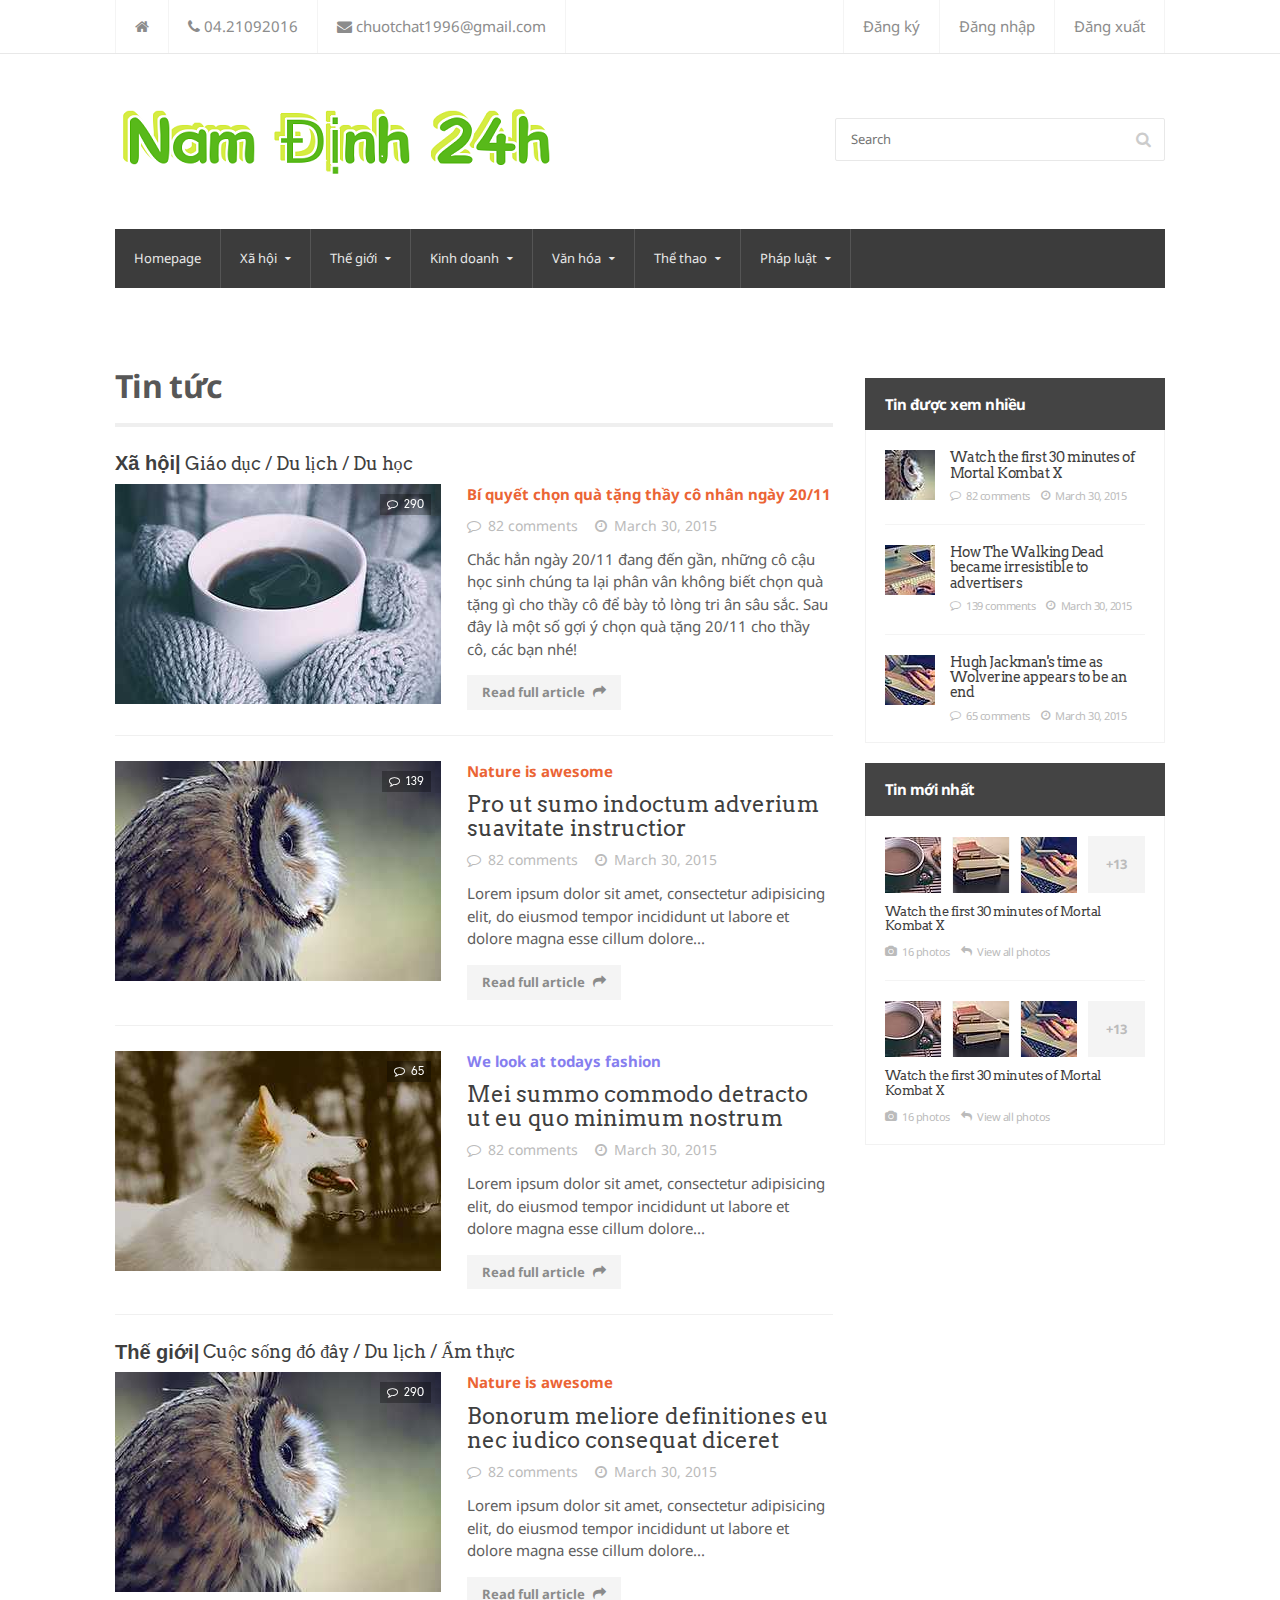
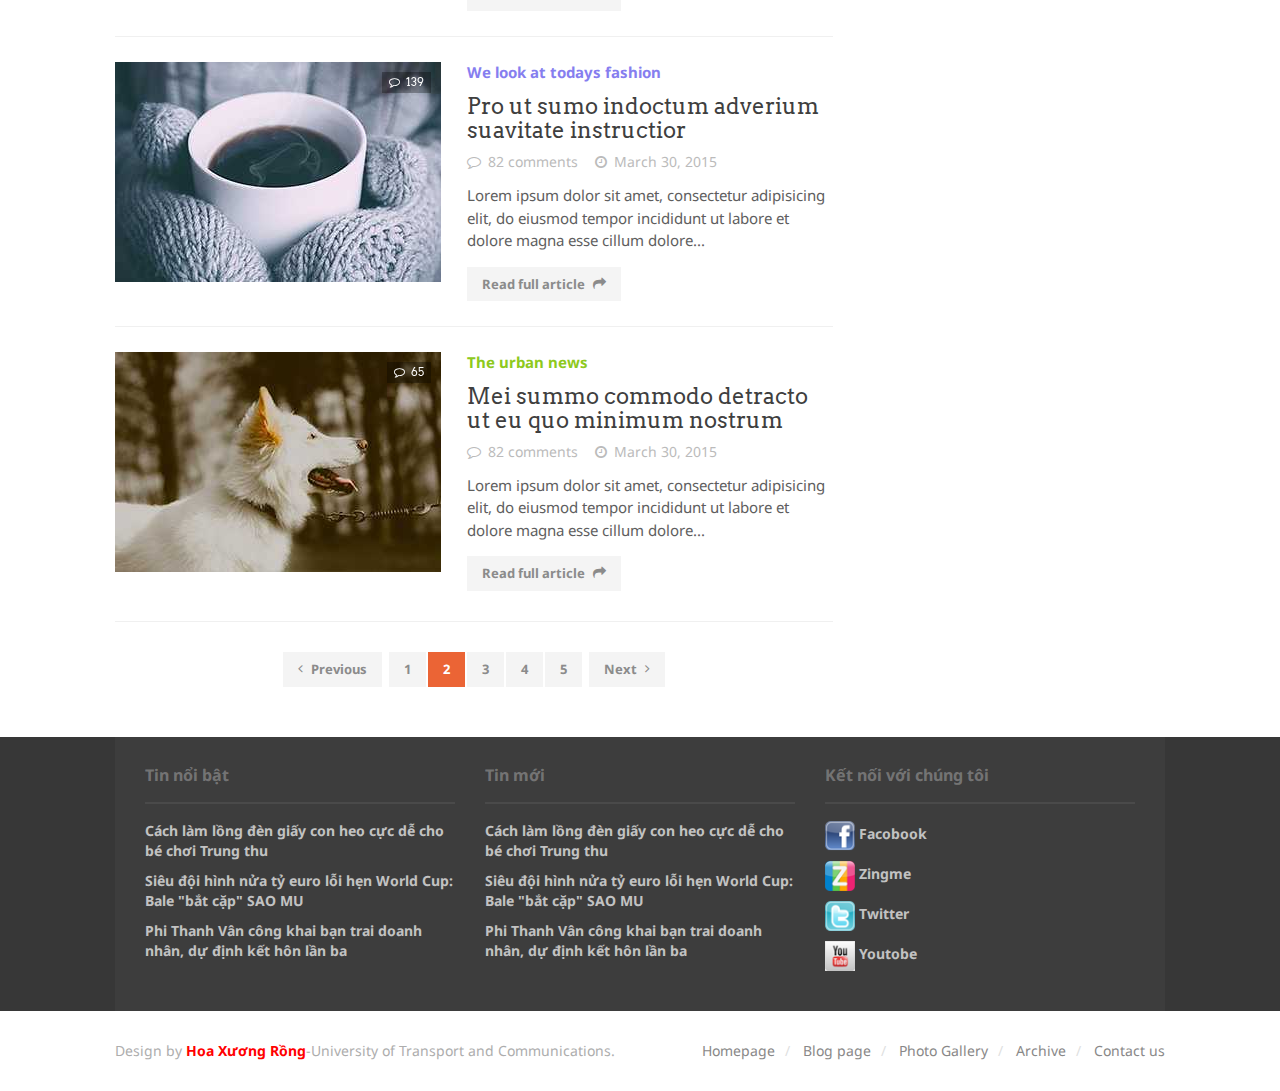
<file: public/index.html>
<!DOCTYPE HTML>
<!-- BEGIN html -->
<html lang = "en">
	<!-- BEGIN head -->

<head>
		<title>Trương Lan</title>

		<!-- Meta Tags -->
		<meta http-equiv="Content-Type" content="text/html; charset=UTF-8" />
		<meta name="description" content="" />
		<meta http-equiv="X-UA-Compatible" content="IE=edge" />
		<meta name="viewport" content="width=device-width, initial-scale=1, maximum-scale=1" />

		<!-- Favicon -->
		<link rel="shortcut icon" href="images/favicon.png" type="image/x-icon" />

		<!-- Stylesheets -->
		<link type="text/css" rel="stylesheet" href="css/reset.css" />
		<link type="text/css" rel="stylesheet" href="css/font-awesome.min.css" />
		<link type="text/css" rel="stylesheet" href="css/weather-icons.min.css" />
		<link href='http://fonts.googleapis.com/css?family=Noto+Sans:400,400italic,700,700italic' rel='stylesheet' type='text/css'>
		<link href='http://fonts.googleapis.com/css?family=Arvo:400,400italic,700,700italic' rel='stylesheet' type='text/css'>
		<link type="text/css" rel="stylesheet" href="css/bootstrap.min.css" />
		<link type="text/css" rel="stylesheet" href="css/dat-menu.css" />
		<link type="text/css" rel="stylesheet" href="css/main-stylesheet.css" />
		<link type="text/css" rel="stylesheet" href="css/ot-lightbox.css" />
		<link type="text/css" rel="stylesheet" href="css/shortcodes.css" />
		<link type="text/css" rel="stylesheet" href="css/responsive.css" />

		<style>
			
			body {
				font-size: 16px;
				font-family: 'Noto Sans', sans-serif;
				color: #5e5e5e;
			}

			h1, h2, h3, h4, h5, h6 {
				font-family: 'Arvo', serif;
				color: #3f3f3f;
			}
		</style>

	
	<!-- END head -->
	</head>

	<!-- BEGIN body -->
	<!-- <body> -->
	<body class="ot-menu-will-follow">

		<!-- BEGIN .boxed -->
		<div class="boxed">
			<!-- BEGIN .header -->
			<header class="header">
				<!-- BEGIN .top-menu -->
				<div class="top-menu">
				
					<!-- BEGIN .wrapper -->
					<div class="wrapper">
						<nav class="top-menu-soc right">
							<ul>
								<li><a href="#" target="_blank" class="hover-color-login"><i class=""></i>Đăng ký</a></li>
								<li><a href="#" target="_blank" class="hover-color-login"><i class=""></i>Đăng nhập</a></li>
								<li><a href="#" target="_blank" class="hover-color-login"><i class=""></i>Đăng xuất</a></li>
								
							</ul>
						</nav>

						<nav class="top-menu-list">
							<ul class="load-responsive" rel="Top Menu">
								<li><a href="index.html"><i class="fa fa-home"></i></a></li>
								<li><a href="#"><i class="fa fa-phone"></i> 04.21092016</a></li>
								<li><a href="#"><i class="fa fa-envelope"></i> chuotchat1996@gmail.com</a></li>
							</ul>
						</nav>

					<!-- END .wrapper -->
					</div>

				<!-- END .top-menu -->
				</div>
				
				<!-- BEGIN .wrapper -->
				<div class="wrapper">

					<!-- BEGIN .header-main -->
					<div class="header-main">

						<div class="header-main-logo">
							<!-- <h1><a href="index.html">Sendigo</a></h1> -->
							<a href="index-2.html"><img src="images/coollogo_com-246231119.png" /></a>
						</div>

						

						<div class="header-main-search">
							<div class="search-block">
								<form action="http://sendigo.orange-themes.com/html/loaitin.html">
									<input type="text" placeholder="Search" value="" />
								</form>
							</div>
						</div>

					<!-- END .header-main -->
					</div>
					

					<nav class="main-menu">
						<a href="#dat-menu" class="dat-menu-button"><i class="fa fa-bars"></i>Show Menu</a>
						<div class="main-menu-placeholder">
							<div class="main-menu-wrapper">
								
								<ul class="top-main-menu load-responsive" rel="Main Menu">
									<li><a href="index-2.html">Homepage</a></li>
									<li><a href="loaitin.html"><span>Xã hội</span></a>
										<ul class="sub-menu">
											<li><a href="blog2.html">Giáo dục</a></li>
											<li><a href="category.html">Du lịch</a></li>
											<li><a href="blog2.html">Giáo dục</a></li>
											<li><a href="category.html">Du lịch</a></li>
										</ul>
									</li>
									<li><a href="loaitin.html"><span>Thế giới</span></a>
										<ul class="sub-menu">
											<li><a href="blog2.html">Cuộc sống đó đây</a></li>
											<li><a href="category.html">Ẩm thực</a></li>
											</ul>
									</li>
									<li><a href="loaitin.html"><span>Kinh doanh</span></a>
										<ul class="sub-menu">
											<li><a href="blog2.html">Bất động sản</a></li>
											<li><a href="category.html">Đá quý</a></li>
											</ul>
									</li>
									<li><a href="loaitin.html"><span>Văn hóa</span></a>
										<ul class="sub-menu">
											<li><a href="blog2.html">Việt Nam</a></li>
											<li><a href="category.html">Trung Quốc</a></li>
											</ul>
									</li>
									<li><a href="loaitin.html"><span>Thể thao</span></a>
										<ul class="sub-menu">
											<li><a href="blog2.html">Bóng đá</a></li>
											<li><a href="category.html">Bóng chuyền</a></li>
											</ul>
									</li>
									<li><a href="loaitin.html"><span>Pháp luật</span></a>
										<ul class="sub-menu">
											<li><a href="blog2.html">Bóng đá</a></li>
											<li><a href="category.html">Bóng chuyền</a></li>
											</ul>
									</li>
								</ul>

								
							</div>
						</div>
					</nav>
					
				<!-- END .wrapper -->
				</div>
				
			<!-- END .header -->
			</header>
			
			<!-- BEGIN .content -->
			<section class="content">
				
				<!-- BEGIN .wrapper -->
				<div class="wrapper">

					

					<!-- BEGIN .top-slider-body -->
					<div class="top-slider-body" data-top-slider-timeout="6000" data-top-slider-autostart="true">
						<div class="top-slider-controls">
							<button class="left" data-top-slider-dir="left"><i class="fa fa-caret-left"></i>Trước</button>
							<button class="right" data-top-slider-dir="right">Sau<i class="fa fa-caret-right"></i></button>
						</div>
						<div class="top-slider-content">

							<!-- BEGIN .top-slider-content-wrap -->
							<div class="top-slider-content-wrap">

								<!-- BEGIN .item -->
								<div class="item" data-color-top-slider="#867eef">
									<div class="item-header">
										<a href="chitiettin.html">
											<span class="comment-tag"><i class="fa fa-comment-o"></i>10<i></i></span>
											<span class="read-more-wrapper"><span class="read-more">Read full article<i></i></span></span>
											<img src="images/photos/image-1.jpg" alt="" />
										</a>
									</div>
									<div class="item-content">
										<strong class="category-link"><a href="category.html">Nature is awesome</a></strong>
										<h3><a href="chitiettin.html">Greece's reform plan backed by creditors</a></h3>
										<p>Lorem ipsum dolor sit amet, consectetur adipisicing elit, do eiusmod tempor incididunt ut labore et dolore magna esse cillum dolore...</p>
									</div>
								<!-- END .item -->
								</div>

								<!-- BEGIN .item -->
								<div class="item" data-color-top-slider="#867eef">
									<div class="item-header">
										<a href="chitiettin.html">
											<span class="comment-tag"><i class="fa fa-comment-o"></i>132<i></i></span>
											<span class="read-more-wrapper"><span class="read-more">Read full article<i></i></span></span>
											<img src="images/photos/image-2.jpg" alt="" />
										</a>
									</div>
									<div class="item-content">
										<strong class="category-link"><a href="category.html">Wee look at todays fashion</a></strong>
										<h3><a href="chitiettin.html">Greece's reform plan backed by creditors</a></h3>
										<p>Lorem ipsum dolor sit amet, consectetur adipisicing elit, do eiusmod tempor incididunt ut labore et dolore magna esse cillum dolore...</p>
									</div>
								<!-- END .item -->
								</div>

								<!-- BEGIN .item -->
								<div class="item" data-color-top-slider="#867eef">
									<div class="item-header">
										<a href="chitiettin.html">
											<span class="comment-tag"><i class="fa fa-comment-o"></i>290<i></i></span>
											<span class="read-more-wrapper"><span class="read-more">Read full article<i></i></span></span>
											<img src="images/photos/image-3.jpg" alt="" />
										</a>
									</div>
									<div class="item-content">
										<strong class="category-link"><a href="category.html">Wee look at todays fashion</a></strong>
										<h3><a href="chitiettin.html">Greece's reform plan backed by creditors</a></h3>
										<p>Lorem ipsum dolor sit amet, consectetur adipisicing elit, do eiusmod tempor incididunt ut labore et dolore magna esse cillum dolore...</p>
									</div>
								<!-- END .item -->
								</div>

							<!-- END .top-slider-content-wrap -->
							</div>

							

						</div>
					<!-- END .top-slider-body -->
					</div>

					<div class="content-block has-sidebar">

						<!-- BEGIN .content-block-single -->
						<div class="content-block-single">
							
							<!-- BEGIN .content-panel -->
							<div class="content-panel">
								<div class="content-panel-title">
									<h2>Tin tức</h2>
								</div>
								<div class="content-panel-body article-list">
									<div>
										<h4><b><span style="font-size: 20px; font-family: Arial;">Xã hội|</span></b> Giáo dục / Du lịch / Du học </h4>
									</div>
									<div class="item">
										<div class="item-header">
											<a href="chitiettin.html">
												<span class="comment-tag"><i class="fa fa-comment-o"></i>290<i></i></span>
												<span class="read-more-wrapper"><span class="read-more">Read full article<i></i></span></span>
												<img src="images/photos/image-13.jpg" alt="" />
											</a>
										</div>
										<div class="item-content">
											<strong class="category-link"><a href="category.html">Bí quyết chọn quà tặng thầy cô nhân ngày 20/11</a></strong>
											
											<span class="item-meta">
												<a href="chitiettin.html#comments"><i class="fa fa-comment-o"></i>82 comments</a>
												<a href="loaitin.html"><i class="fa fa-clock-o"></i>March 30, 2015</a>
											</span>
											<p>Chắc hẳn ngày 20/11 đang đến gần, những cô cậu học sinh chúng ta lại phân vân không biết chọn quà tặng gì cho thầy cô để bày tỏ lòng tri ân sâu sắc. Sau đây là một số gợi ý chọn quà tặng 20/11 cho thầy cô, các bạn nhé!</p>
											<a href="chitiettin.html" class="read-more-button">Read full article<i class="fa fa-mail-forward"></i></a>
										</div>
									</div>
									
									<div class="item">
										<div class="item-header">
											<a href="chitiettin.html">
												<span class="comment-tag"><i class="fa fa-comment-o"></i>139<i></i></span>
												<span class="read-more-wrapper"><span class="read-more">Read full article<i></i></span></span>
												<img src="images/photos/image-14.jpg" alt="" />
											</a>
										</div>
										<div class="item-content">
											<strong class="category-link"><a href="category.html">Nature is awesome</a></strong>
											<h3><a href="chitiettin.html">Pro ut sumo indoctum adverium suavitate instructior</a></h3>
											<span class="item-meta">
												<a href="chitiettin.html#comments"><i class="fa fa-comment-o"></i>82 comments</a>
												<a href="loaitin.html"><i class="fa fa-clock-o"></i>March 30, 2015</a>
											</span>
											<p>Lorem ipsum dolor sit amet, consectetur adipisicing elit, do eiusmod tempor incididunt ut labore et dolore magna esse cillum dolore...</p>
											<a href="chitiettin.html" class="read-more-button">Read full article<i class="fa fa-mail-forward"></i></a>
										</div>
									</div>
									
									<div class="item" data-color-top-slider="#867eef">
										<div class="item-header">
											<a href="chitiettin.html">
												<span class="comment-tag"><i class="fa fa-comment-o"></i>65<i></i></span>
												<span class="read-more-wrapper"><span class="read-more">Read full article<i></i></span></span>
												<img src="images/photos/image-15.jpg" alt="" />
											</a>
										</div>
										<div class="item-content">
											<strong class="category-link"><a href="category.html">We look at todays fashion</a></strong>
											<h3><a href="chitiettin.html">Mei summo commodo detracto ut eu quo minimum nostrum</a></h3>
											<span class="item-meta">
												<a href="chitiettin.html#comments"><i class="fa fa-comment-o"></i>82 comments</a>
												<a href="loaitin.html"><i class="fa fa-clock-o"></i>March 30, 2015</a>
											</span>
											<p>Lorem ipsum dolor sit amet, consectetur adipisicing elit, do eiusmod tempor incididunt ut labore et dolore magna esse cillum dolore...</p>
											<a href="chitiettin.html" class="read-more-button">Read full article<i class="fa fa-mail-forward"></i></a>
										</div>
									</div>

									<div class="popular-articles-middle">
										<div class="content-panel-title">
											<h4><b><span style="font-size: 20px; font-family: Arial;">Thế giới|</span></b> Cuộc sống đó đây / Du lịch / Ẩm thực </h4>
										</div>
										
										
									</div>
									
									<div class="item">
										<div class="item-header">
											<a href="chitiettin.html">
												<span class="comment-tag"><i class="fa fa-comment-o"></i>290<i></i></span>
												<span class="read-more-wrapper"><span class="read-more">Read full article<i></i></span></span>
												<img src="images/photos/image-14.jpg" alt="" />
											</a>
										</div>
										<div class="item-content">
											<strong class="category-link"><a href="category.html">Nature is awesome</a></strong>
											<h3><a href="chitiettin.html">Bonorum meliore definitiones eu nec iudico consequat diceret</a></h3>
											<span class="item-meta">
												<a href="chitiettin.html#comments"><i class="fa fa-comment-o"></i>82 comments</a>
												<a href="loaitin.html"><i class="fa fa-clock-o"></i>March 30, 2015</a>
											</span>
											<p>Lorem ipsum dolor sit amet, consectetur adipisicing elit, do eiusmod tempor incididunt ut labore et dolore magna esse cillum dolore...</p>
											<a href="chitiettin.html" class="read-more-button">Read full article<i class="fa fa-mail-forward"></i></a>
										</div>
									</div>
									
									<div class="item" data-color-top-slider="#867eef">
										<div class="item-header">
											<a href="chitiettin.html">
												<span class="comment-tag"><i class="fa fa-comment-o"></i>139<i></i></span>
												<span class="read-more-wrapper"><span class="read-more">Read full article<i></i></span></span>
												<img src="images/photos/image-13.jpg" alt="" />
											</a>
										</div>
										<div class="item-content">
											<strong class="category-link"><a href="category.html">We look at todays fashion</a></strong>
											<h3><a href="chitiettin.html">Pro ut sumo indoctum adverium suavitate instructior</a></h3>
											<span class="item-meta">
												<a href="chitiettin.html#comments"><i class="fa fa-comment-o"></i>82 comments</a>
												<a href="loaitin.html"><i class="fa fa-clock-o"></i>March 30, 2015</a>
											</span>
											<p>Lorem ipsum dolor sit amet, consectetur adipisicing elit, do eiusmod tempor incididunt ut labore et dolore magna esse cillum dolore...</p>
											<a href="chitiettin.html" class="read-more-button">Read full article<i class="fa fa-mail-forward"></i></a>
										</div>
									</div>
									
									<div class="item" data-color-top-slider="#8ec91d">
										<div class="item-header">
											<a href="chitiettin.html">
												<span class="comment-tag"><i class="fa fa-comment-o"></i>65<i></i></span>
												<span class="read-more-wrapper"><span class="read-more">Read full article<i></i></span></span>
												<img src="images/photos/image-15.jpg" alt="" />
											</a>
										</div>
										<div class="item-content">
											<strong class="category-link"><a href="category.html">The urban news</a></strong>
											<h3><a href="chitiettin.html">Mei summo commodo detracto ut eu quo minimum nostrum</a></h3>
											<span class="item-meta">
												<a href="chitiettin.html#comments"><i class="fa fa-comment-o"></i>82 comments</a>
												<a href="loaitin.html"><i class="fa fa-clock-o"></i>March 30, 2015</a>
											</span>
											<p>Lorem ipsum dolor sit amet, consectetur adipisicing elit, do eiusmod tempor incididunt ut labore et dolore magna esse cillum dolore...</p>
											<a href="chitiettin.html" class="read-more-button">Read full article<i class="fa fa-mail-forward"></i></a>
										</div>
									</div>

								</div>
								<div class="content-panel-body pagination">
									<a class="prev page-numbers" href="#"><i class="fa fa-angle-left"></i>Previous</a>
									<a class="page-numbers" href="#">1</a>
									<span class="page-numbers current">2</span>
									<a class="page-numbers" href="#">3</a>
									<a class="page-numbers" href="#">4</a>
									<a class="page-numbers" href="#">5</a>
									<a class="next page-numbers" href="#">Next<i class="fa fa-angle-right"></i></a>
								</div>
							<!-- END .content-panel -->
							</div>
							
							
							
							<!-- BEGIN .content-panel -->
							<div class="content-panel">
								
								
							
							</div>

						<!-- END .content-block-single -->
						</div>

						<!-- BEGIN .sidebar -->
						<aside class="sidebar">

							<div class="widget">
								<h3>Tin được xem nhiều</h3>
								<div class="widget-article-list">

									<div class="item">
										<div class="item-header">
											<a href="post-2.html"><img src="images/photos/image-7.jpg" alt="" /></a>
										</div>
										<div class="item-content">
											<h4><a href="chitiettin.html">Watch the first 30 minutes of Mortal Kombat X</a></h4>
											<span class="item-meta">
												<a href="chitiettin.html#comments"><i class="fa fa-comment-o"></i>82 comments</a>
												<a href="loaitin.html"><i class="fa fa-clock-o"></i>March 30, 2015</a>
											</span>
										</div>
									</div>

									<div class="item">
										<div class="item-header">
											<a href="chitiettin.html"><img src="images/photos/image-8.jpg" alt="" /></a>
										</div>
										<div class="item-content">
											<h4><a href="chitiettin.html">How The Walking Dead became irresistible to advertisers</a></h4>
											<span class="item-meta">
												<a href="chitiettin.html#comments"><i class="fa fa-comment-o"></i>139 comments</a>
												<a href="loaitin.html"><i class="fa fa-clock-o"></i>March 30, 2015</a>
											</span>
										</div>
									</div>

									<div class="item">
										<div class="item-header">
											<a href="chitiettin.html"><img src="images/photos/image-9.jpg" alt="" /></a>
										</div>
										<div class="item-content">
											<h4><a href="chitiettin.html">Hugh Jackman's time as Wolverine appears to be an end</a></h4>
											<span class="item-meta">
												<a href="chitiettin.html#comments"><i class="fa fa-comment-o"></i>65 comments</a>
												<a href="loaitin.html"><i class="fa fa-clock-o"></i>March 30, 2015</a>
											</span>
										</div>
									</div>

									

								</div>
							</div>
							

							<div class="widget">
								<h3>Tin mới nhất</h3>
								<div class="widget-photo-gallery">

									<div class="item">
										<div class="item-header">
											<a href="photo-gallery-single.html"><img src="images/photos/image-10.jpg" alt="" /></a>
											<a href="photo-gallery-single.html"><img src="images/photos/image-11.jpg" alt="" /></a>
											<a href="photo-gallery-single.html"><img src="images/photos/image-12.jpg" alt="" /></a>
											<a href="photo-gallery-single.html" class="no-image"><strong>+13</strong></a>
										</div>
										<div class="item-content">
											<h4><a href="photo-gallery-single.html">Watch the first 30 minutes of Mortal Kombat X</a></h4>
											<span class="item-meta">
												<a href="photo-gallery-single.html"><i class="fa fa-camera"></i>16 photos</a>
												<a href="photo-gallery-single.html"><i class="fa fa-reply"></i>View all photos</a>
											</span>
										</div>
									</div>

									<div class="item">
										<div class="item-header">
											<a href="photo-gallery-single.html"><img src="images/photos/image-10.jpg" alt="" /></a>
											<a href="photo-gallery-single.html"><img src="images/photos/image-11.jpg" alt="" /></a>
											<a href="photo-gallery-single.html"><img src="images/photos/image-12.jpg" alt="" /></a>
											<a href="photo-gallery-single.html" class="no-image"><strong>+13</strong></a>
										</div>
										<div class="item-content">
											<h4><a href="photo-gallery-single.html">Watch the first 30 minutes of Mortal Kombat X</a></h4>
											<span class="item-meta">
												<a href="photo-gallery-single.html"><i class="fa fa-camera"></i>16 photos</a>
												<a href="photo-gallery-single.html"><i class="fa fa-reply"></i>View all photos</a>
											</span>
										</div>
									</div>

								</div>
							</div>

							
						<!-- END .sidebar -->
						</aside>

					</div>
					

				<!-- END .wrapper -->
				</div>
				
			<!-- BEGIN .content -->
			</section>
			
			<!-- BEGIN .footer -->
			<footer class="footer">
				
				
				<!-- BEGIN .wrapper -->
				<div class="wrapper">
					
					<div class="footer-widgets">

						<div class="widget-split">
							<div class="widget">
								<h3>Tin nổi bật</h3>
								<div>
									<ul class="widget-contact-info">
										<li><a href="">Cách làm lồng đèn giấy con heo cực dễ cho bé chơi Trung thu</a></li>
										<li><a href="">Siêu đội hình nửa tỷ euro lỗi hẹn World Cup: Bale "bắt cặp" SAO MU</a></li>
										<li><a href="">Phi Thanh Vân công khai bạn trai doanh nhân, dự định kết hôn lần ba</a></li>
										
									</ul>
								</div>
							</div>
						</div>

						<div class="widget-split">
							<div class="widget">
								<h3>Tin mới</h3>
								<div>
									<ul class="widget-contact-info">
										<li><a href="">Cách làm lồng đèn giấy con heo cực dễ cho bé chơi Trung thu</a></li>
										<li><a href="">Siêu đội hình nửa tỷ euro lỗi hẹn World Cup: Bale "bắt cặp" SAO MU</a></li>
										<li><a href="">Phi Thanh Vân công khai bạn trai doanh nhân, dự định kết hôn lần ba</a></li>
										
									</ul>
								</div>
							</div>
						</div>

						<div class="widget-split">
							<div class="widget">
								<h3>Kết nối với chúng tôi</h3>
								<div>
									<ul class="widget-contact-info">
										<li><a href="https://www.facebook.com/lish.hatech"><img src="images/footer-social-fb.png" width="30" height="30">  Facobook</a> </li>
					                    <li><a href=""><img src="images/footer-social-zingme.png" width="30" height="30">  Zingme</a> </li>
					                    <li><a href=""><img src="images/footer-social-twitter.png" width="30" height="30">  Twitter</a> </li>
					                    <li><a href=""><img src="images/footer-social-youtube.png" width="30" height="30">  Youtobe</a> </li>
									</ul>
								</div>
							</div>
						</div>
					</div>
					<!-- END .wrapper -->
				</div>
				
				<!-- BEGIN .footer-copyright -->
				<div class="footer-copyright">
					<!-- BEGIN .wrapper -->
					<div class="wrapper">

						<ul class="load-responsive" rel="Footer">
							<li><a href="index.html">Homepage</a></li>
							<li><a href="loaitin.html">Blog page</a></li>
							<li><a href="photo-gallery.html">Photo Gallery</a></li>
							<li><a href="archive.html">Archive</a></li>
							<li><a href="contact-us.html">Contact us</a></li>
						</ul>
					
						<p>Design by <strong style="color: red;">Hoa Xương Rồng</strong>-University of Transport and Communications.</p>
					
					<!-- END .wrapper -->
					</div>
				<!-- END .footer-copyright -->
				</div>
				
			<!-- END .footer -->
			</footer>
			
		<!-- END .boxed -->
		</div>

		<!-- Scripts -->
		<script type="text/javascript" src="jscript/jquery-latest.min.js"></script>
		<script type="text/javascript" src="jscript/bootstrap.min.js"></script>
		<script type="text/javascript" src="jscript/modernizr.custom.50878.js"></script>
		<script type="text/javascript" src="jscript/iscroll.js"></script>
		<script type="text/javascript" src="jscript/dat-menu.js"></script>
		<script type="text/javascript" src="jscript/theme-scripts.js"></script>
		<script type="text/javascript" src="jscript/ot-lightbox.js"></script>
		<!-- Demo Only -->
		
	<!-- END body -->
	</body>
<!-- END html -->


</html>
</file>
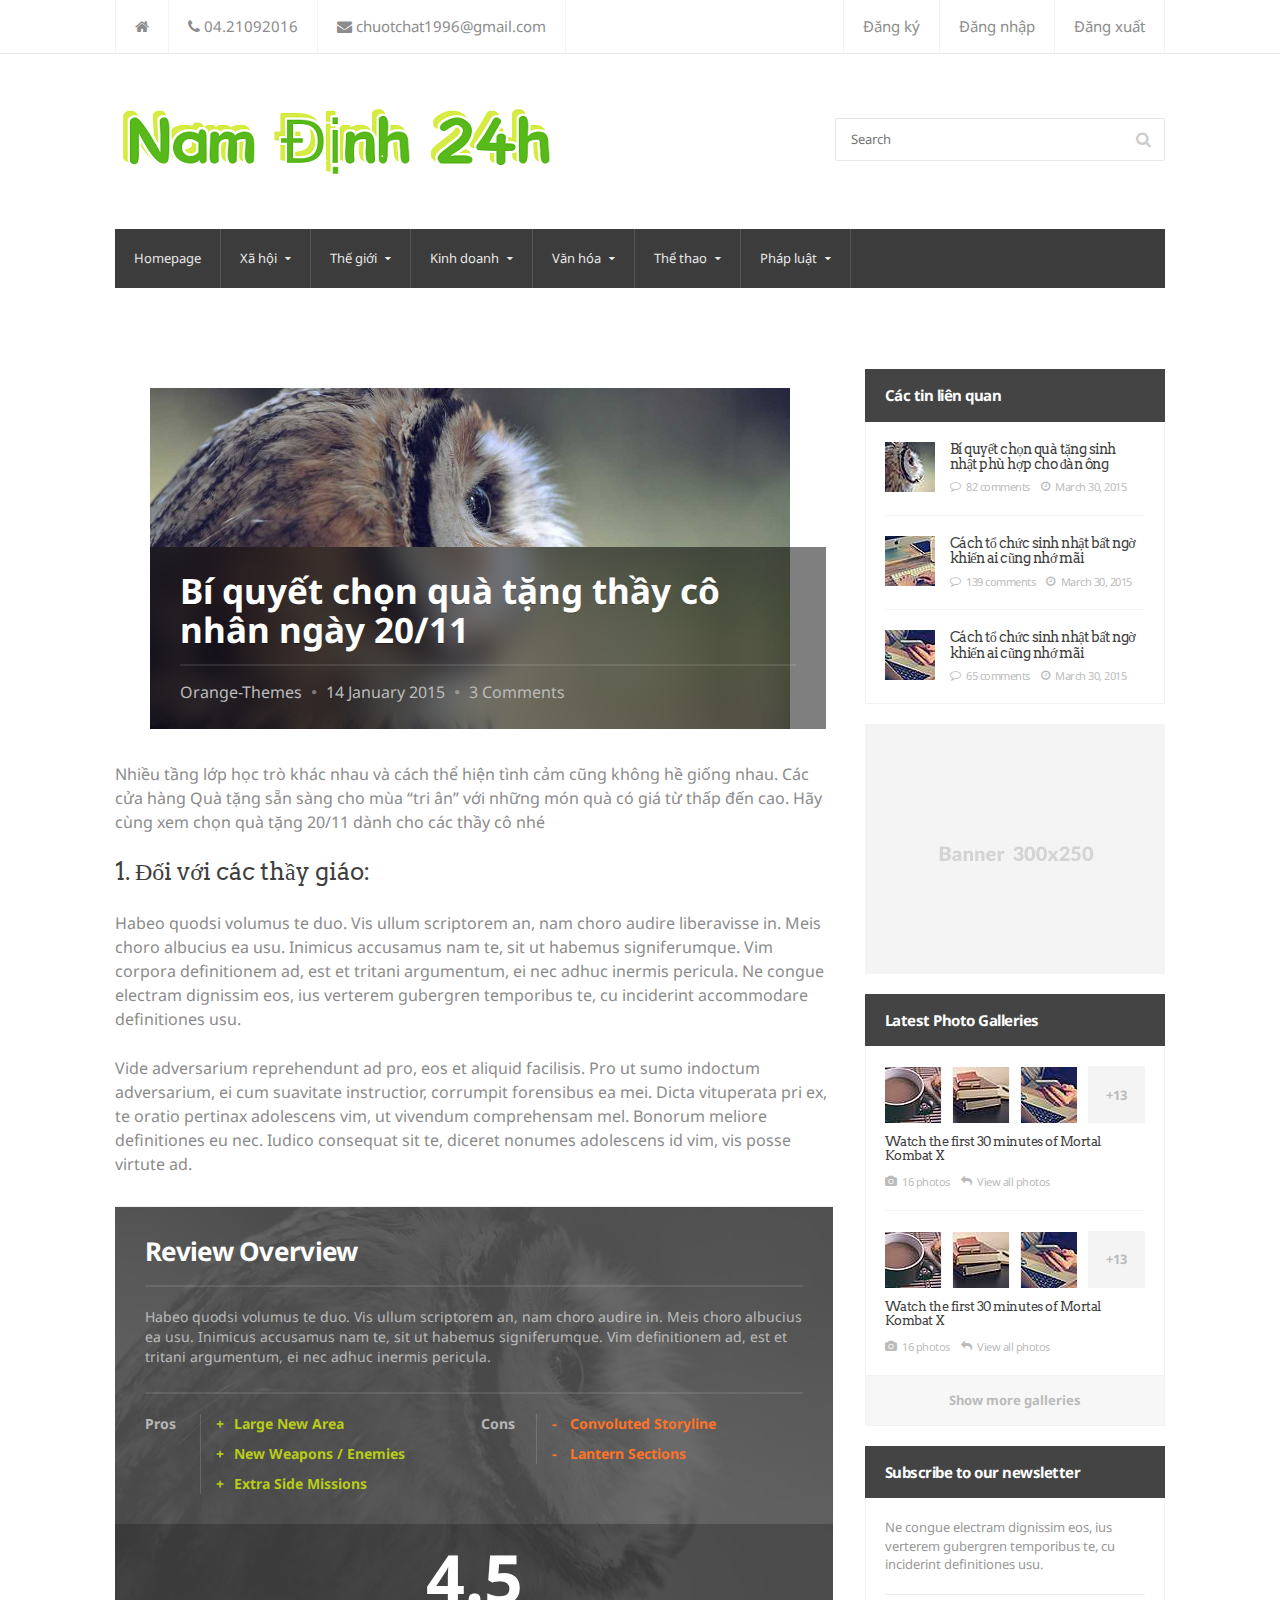
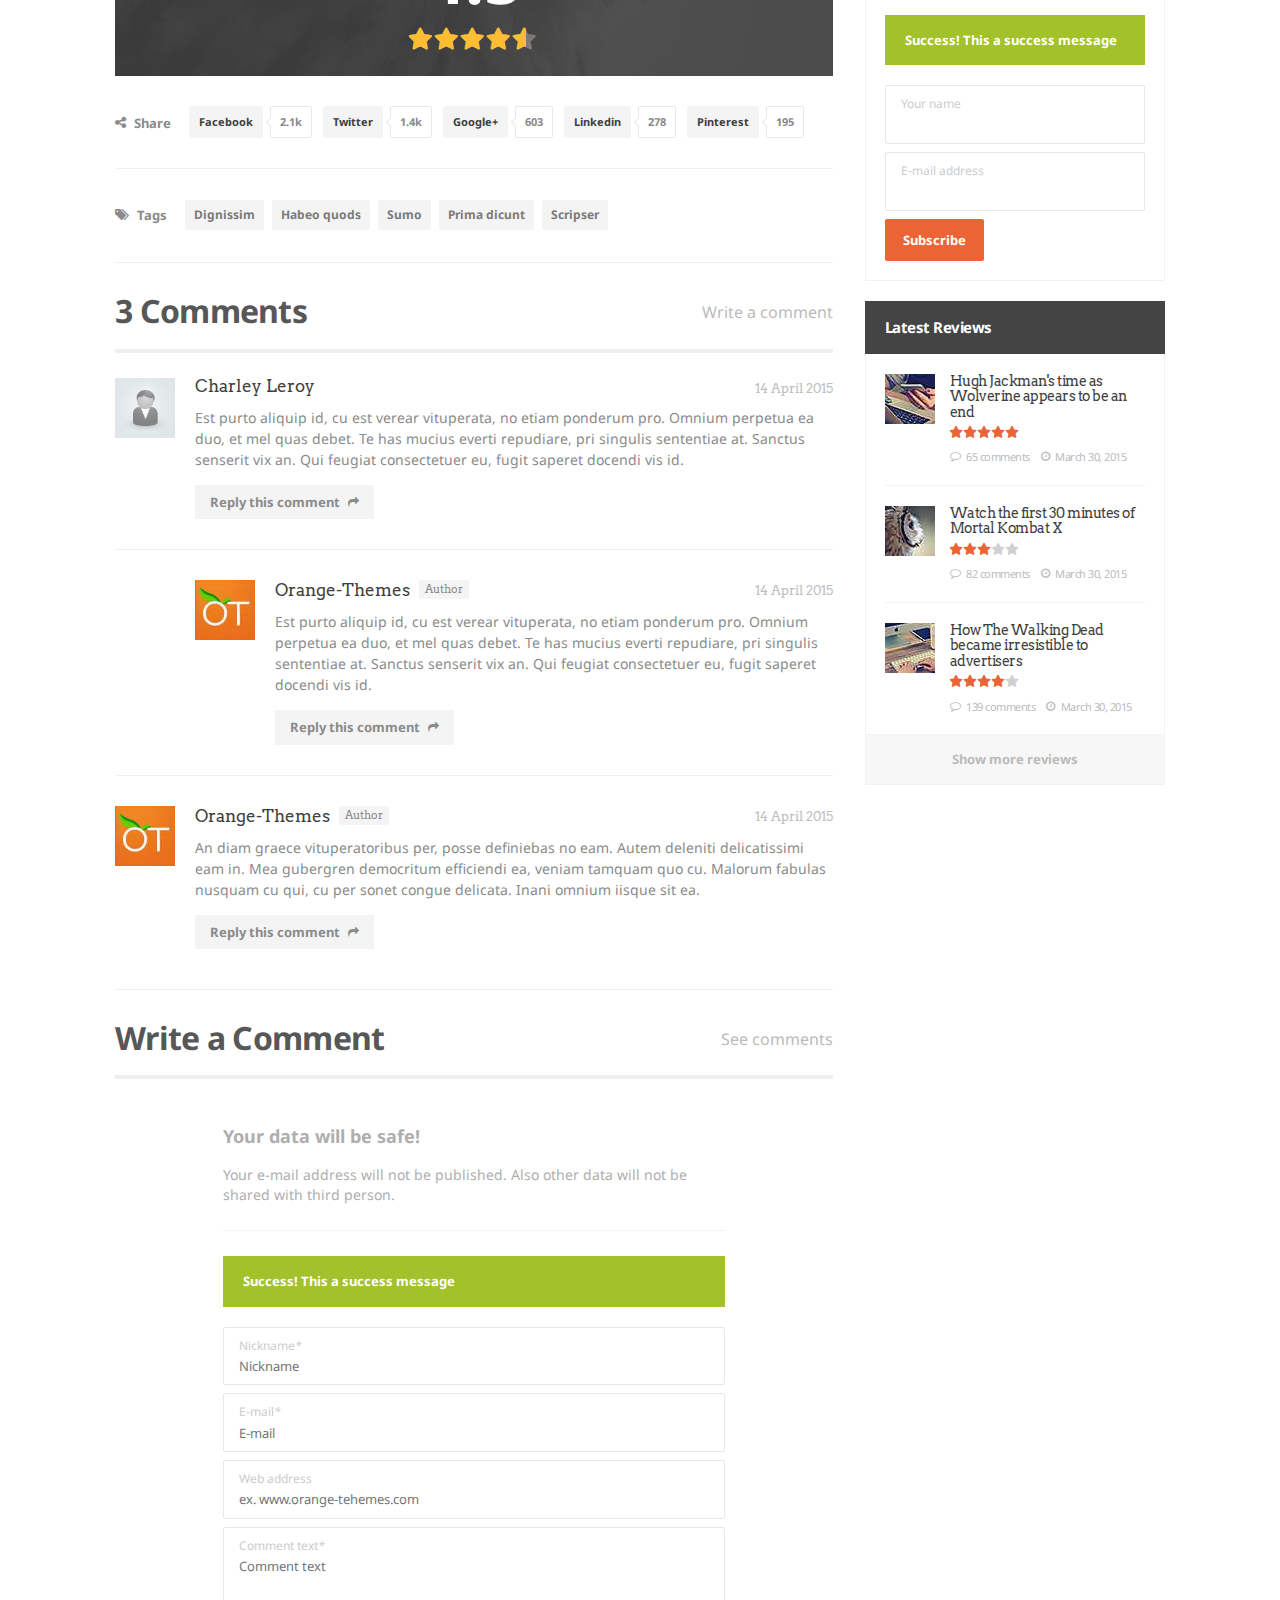
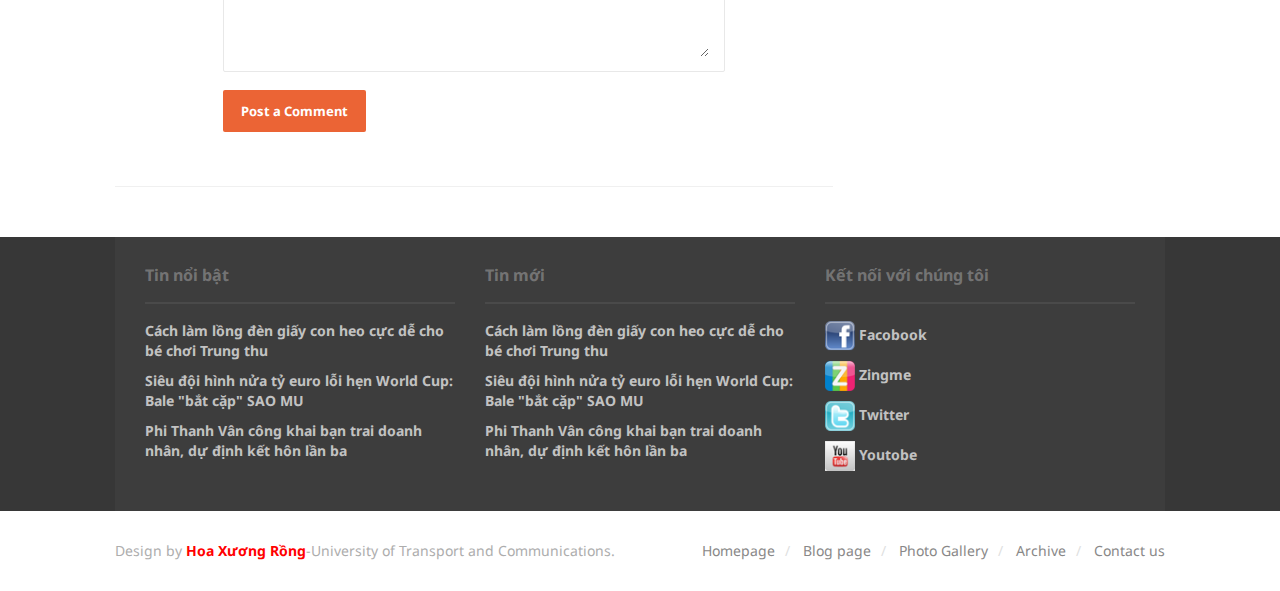
<file: public/chitiettin.html>
<!DOCTYPE HTML>
<!-- BEGIN html -->
<html lang = "en">
	<!-- BEGIN head -->
	
<!-- Giao dien duoc chia se mien phi tai www.ptheme.net [Free HTML Download]. SKYPE[ptheme.net] - EMAIL[ptheme.net@gmail.com].-->
<head>
		<title>Sendigo | Post page</title>

		<!-- Meta Tags -->
		<meta http-equiv="Content-Type" content="text/html; charset=UTF-8" />
		<meta name="description" content="" />
		<meta http-equiv="X-UA-Compatible" content="IE=edge" />
		<meta name="viewport" content="width=device-width, initial-scale=1, maximum-scale=1" />

		<!-- Favicon -->
		<link rel="shortcut icon" href="images/favicon.png" type="image/x-icon" />

		<!-- Stylesheets -->
		<link type="text/css" rel="stylesheet" href="css/reset.css" />
		<link type="text/css" rel="stylesheet" href="css/font-awesome.min.css" />
		<link type="text/css" rel="stylesheet" href="css/weather-icons.min.css" />
		<link href='http://fonts.googleapis.com/css?family=Noto+Sans:400,400italic,700,700italic' rel='stylesheet' type='text/css'>
		<link href='http://fonts.googleapis.com/css?family=Arvo:400,400italic,700,700italic' rel='stylesheet' type='text/css'>
		<link type="text/css" rel="stylesheet" href="css/bootstrap.min.css" />
		<link type="text/css" rel="stylesheet" href="css/dat-menu.css" />
		<link type="text/css" rel="stylesheet" href="css/main-stylesheet.css" />
		<link type="text/css" rel="stylesheet" href="css/ot-lightbox.css" />
		<link type="text/css" rel="stylesheet" href="css/shortcodes.css" />
		<link type="text/css" rel="stylesheet" href="css/responsive.css" />

	<!-- END head -->
	</head>

	<!-- BEGIN body -->
	<!-- <body> -->
	<body class="ot-menu-will-follow">
		<!-- BEGIN .boxed -->
		<div class="boxed">
			
			<!-- BEGIN .header -->
			<header class="header">
				<!-- BEGIN .top-menu -->
				<div class="top-menu">
				
					<!-- BEGIN .wrapper -->
					<div class="wrapper">
						<nav class="top-menu-soc right">
							<ul>
								<li><a href="#" target="_blank" class="hover-color-login"><i class=""></i>Đăng ký</a></li>
								<li><a href="#" target="_blank" class="hover-color-login"><i class=""></i>Đăng nhập</a></li>
								<li><a href="#" target="_blank" class="hover-color-login"><i class=""></i>Đăng xuất</a></li>
								
							</ul>
						</nav>

						<nav class="top-menu-list">
							<ul class="load-responsive" rel="Top Menu">
								<li><a href="index.html"><i class="fa fa-home"></i></a></li>
								<li><a href="#"><i class="fa fa-phone"></i> 04.21092016</a></li>
								<li><a href="#"><i class="fa fa-envelope"></i> chuotchat1996@gmail.com</a></li>
							</ul>
						</nav>

					<!-- END .wrapper -->
					</div>

				<!-- END .top-menu -->
				</div>
				
				<!-- BEGIN .wrapper -->
				<div class="wrapper">

					<!-- BEGIN .header-main -->
					<div class="header-main">

						<div class="header-main-logo">
							<!-- <h1><a href="index.html">Sendigo</a></h1> -->
							<a href="index-2.html"><img src="images/coollogo_com-246231119.png" /></a>
						</div>

						

						<div class="header-main-search">
							<div class="search-block">
								<form action="http://sendigo.orange-themes.com/html/blog.html">
									<input type="text" placeholder="Search" value="" />
								</form>
							</div>
						</div>

					<!-- END .header-main -->
					</div>
					

					<nav class="main-menu">
						<a href="#dat-menu" class="dat-menu-button"><i class="fa fa-bars"></i>Show Menu</a>
						<div class="main-menu-placeholder">
							<div class="main-menu-wrapper">
								
								<ul class="top-main-menu load-responsive" rel="Main Menu">
									<li><a href="index-2.html">Homepage</a></li>
									<li><a href="blog.html"><span>Xã hội</span></a>
										<ul class="sub-menu">
											<li><a href="blog2.html">Giáo dục</a></li>
											<li><a href="category.html">Du lịch</a></li>
											<li><a href="blog2.html">Giáo dục</a></li>
											<li><a href="category.html">Du lịch</a></li>
										</ul>
									</li>
									<li><a href="blog.html"><span>Thế giới</span></a>
										<ul class="sub-menu">
											<li><a href="blog2.html">Cuộc sống đó đây</a></li>
											<li><a href="category.html">Ẩm thực</a></li>
											</ul>
									</li>
									<li><a href="blog.html"><span>Kinh doanh</span></a>
										<ul class="sub-menu">
											<li><a href="blog2.html">Bất động sản</a></li>
											<li><a href="category.html">Đá quý</a></li>
											</ul>
									</li>
									<li><a href="blog.html"><span>Văn hóa</span></a>
										<ul class="sub-menu">
											<li><a href="blog2.html">Việt Nam</a></li>
											<li><a href="category.html">Trung Quốc</a></li>
											</ul>
									</li>
									<li><a href="blog.html"><span>Thể thao</span></a>
										<ul class="sub-menu">
											<li><a href="blog2.html">Bóng đá</a></li>
											<li><a href="category.html">Bóng chuyền</a></li>
											</ul>
									</li>
									<li><a href="blog.html"><span>Pháp luật</span></a>
										<ul class="sub-menu">
											<li><a href="blog2.html">Bóng đá</a></li>
											<li><a href="category.html">Bóng chuyền</a></li>
											</ul>
									</li>
								</ul>

								
							</div>
						</div>
					</nav>
					
				<!-- END .wrapper -->
				</div>
				
			<!-- END .header -->
			</header>
			
			<!-- BEGIN .content -->
			<section class="content">

				<div class="article-full-image">
					<img src="images/photos/image-24.jpg" alt="" />

					<div class="wrapper">
						<div class="content-panel-body article-header">
							<h2>Bí quyết chọn quà tặng thầy cô nhân ngày 20/11</h2>
							<div class="article-meta">
								<a href="blog.html" class="meta-item">Orange-Themes</a>
								<a href="blog.html" class="meta-item">14 January 2015</a>
								<a href="#comments" class="meta-item">3 Comments</a>
							</div>
						</div>
					</div>
				</div>
				
				<!-- BEGIN .wrapper -->
				<div class="wrapper">

					<div class="content-block has-sidebar">

						<!-- BEGIN .content-block-single -->
						<div class="content-block-single">
							
							<!-- BEGIN .content-panel -->
							<div class="content-panel">
								
								<div class="content-panel-body shortcode-content">
									
									<p>Nhiều tầng lớp học trò khác nhau và cách thể hiện tình cảm cũng không hề giống nhau. Các cửa hàng  Quà tặng sẵn sàng cho mùa “tri ân” với những món quà có giá từ thấp đến cao. Hãy cùng xem chọn quà tặng 20/11 dành cho các thầy cô nhé</p>

									<h3>1. Đối với các thầy giáo:</h3>

									<p>Habeo quodsi volumus te duo. Vis ullum scriptorem an, nam choro audire liberavisse in. Meis choro albucius ea usu. Inimicus accusamus nam te, sit ut habemus signiferumque. Vim corpora definitionem ad, est et tritani argumentum, ei nec adhuc inermis pericula. Ne congue electram dignissim eos, ius verterem gubergren temporibus te, cu inciderint accommodare definitiones usu.</p>

									<p>Vide adversarium reprehendunt ad pro, eos et aliquid facilisis. Pro ut sumo indoctum adversarium, ei cum suavitate instructior, corrumpit forensibus ea mei. Dicta vituperata pri ex, te oratio pertinax adolescens vim, ut vivendum comprehensam mel. Bonorum meliore definitiones eu nec. Iudico consequat sit te, diceret nonumes adolescens id vim, vis posse virtute ad.</p>

								</div>
							<!-- END .content-panel -->
							</div>
							
							<!-- BEGIN .content-panel -->
							<div class="content-panel">
								<div class="content-panel-body article-main-review-block" itemscope itemtype="http://data-vocabulary.org/Review">
									<div class="main-review-background" style="background-image: url(images/photos/image-24.jpg);"></div>
									<div class="main-review-content">
										<div class="content-panel-title">
											<h2>Review Overview</h2>
										</div>
										<p itemprop="summary">Habeo quodsi volumus te duo. Vis ullum scriptorem an, nam choro audire in. Meis choro albucius ea usu. Inimicus accusamus nam te, sit ut habemus signiferumque. Vim definitionem ad, est et tritani argumentum, ei nec adhuc inermis pericula.</p>
										<hr>
										<div class="paragraph-row">
											<div class="column6">
												<div class="paragraph-row review-green">
													<div class="column2">
														<strong>Pros</strong>
													</div>
													<div class="column10">
														<strong>Large New Area</strong>
														<strong>New Weapons / Enemies</strong>
														<strong>Extra Side Missions</strong>
													</div>
												</div>
											</div>
											<div class="column6">
												<div class="paragraph-row review-red">
													<div class="column2">
														<strong>Cons</strong>
													</div>
													<div class="column10">
														<strong>Convoluted Storyline</strong>
														<strong>Lantern Sections</strong>
													</div>
												</div>
											</div>
										</div>
									</div>
									<div class="main-review-footer">
										<strong class="review-count" itemprop="rating">4.5</strong>
										<strong class="item-stars"><span class="stars-inner" style="width: 90%;"></span></strong>

										<meta itemprop="itemreviewed" content="Quod sumo pertinacia eos ea at nec modo sonet alterum" />
										<meta itemprop="reviewer" content="Orange Themes" />
										<meta itemprop="dtreviewed" content="April 15, 2015" />
									</div>
								</div>
							<!-- END .content-panel -->
							</div>
							
							<!-- BEGIN .content-panel -->
							<div class="content-panel">
								<div class="content-panel-body article-main-share">
									<span class="share-front"><i class="fa fa-share-alt"></i>Share</span>
									<a href="#" class="article-main-share-button"><strong class="hover-color-facebook">Facebook</strong><i>2.1k</i></a>
									<a href="#" class="article-main-share-button"><strong class="hover-color-twitter">Twitter</strong><i>1.4k</i></a>
									<a href="#" class="article-main-share-button"><strong class="hover-color-google-plus">Google+</strong><i>603</i></a>
									<a href="#" class="article-main-share-button"><strong class="hover-color-linkedin">Linkedin</strong><i>278</i></a>
									<a href="#" class="article-main-share-button"><strong class="hover-color-pinterest">Pinterest</strong><i>195</i></a>
								</div>
							<!-- END .content-panel -->
							</div>
							
							<!-- BEGIN .content-panel -->
							<div class="content-panel">
								<div class="content-panel-body article-main-tags">
									<span class="tags-front"><i class="fa fa-tags"></i>Tags</span>
									<a href="blog.html">Dignissim</a>
									<a href="blog.html">Habeo quods</a>
									<a href="blog.html">Sumo</a>
									<a href="blog.html">Prima dicunt</a>
									<a href="blog.html">Scripser</a>
								</div>
							<!-- END .content-panel -->
							</div>
							<!-- BEGIN .content-panel -->
							<div class="content-panel">
								<div class="content-panel-title">
									<a href="#writecomment" class="right">Write a comment</a>
									<h2>3 Comments</h2>
								</div>
								<div class="content-panel-body comment-list">
									
									<ol id="comments">
										<li class="comment">
											<div class="comment-block">
												<a href="#" class="image-avatar">
													<img src="images/no-avatar-100x100.jpg" data-ot-retina="images/no-avatar-200x200.jpg" alt="" title="" />
												</a>
												<div class="comment-text">
													<span class="time-stamp right">14 April 2015</span>
													<strong class="user-nick"><a href="#">Charley Leroy</a></strong>
													<div class="shortcode-content">
														<p>Est purto aliquip id, cu est verear vituperata, no etiam ponderum pro. Omnium perpetua ea duo, et mel quas debet. Te has mucius everti repudiare, pri singulis sententiae at. Sanctus senserit vix an. Qui feugiat consectetuer eu, fugit saperet docendi vis id.</p>
													</div>
													<a class="reply-button read-more-button" href="#"><i class="fa fa-mail-forward right"></i>Reply this comment</a>
												</div>
											</div>
											<ul class="children">
												<li class="comment">
													<div class="comment-block">
														<a href="#" class="image-avatar">
															<img src="images/photos/avatar-1.jpg" data-ot-retina="images/photos/avatar-1@2x.jpg" alt="" title="" />
														</a>
														<div class="comment-text">
															<span class="time-stamp right">14 April 2015</span>
															<strong class="user-nick"><a href="#">Orange-Themes</a><span class="user-label">Author</span></strong>
															<div class="shortcode-content">
																<p>Est purto aliquip id, cu est verear vituperata, no etiam ponderum pro. Omnium perpetua ea duo, et mel quas debet. Te has mucius everti repudiare, pri singulis sententiae at. Sanctus senserit vix an. Qui feugiat consectetuer eu, fugit saperet docendi vis id.</p>
															</div>
															<a class="reply-button read-more-button" href="#"><i class="fa fa-mail-forward right"></i>Reply this comment</a>
														</div>
													</div>
												</li>
											</ul>
										</li>
										<li class="comment">
											<div class="comment-block">
												<a href="#" class="image-avatar">
													<img src="images/photos/avatar-1.jpg" data-ot-retina="images/photos/avatar-1@2x.jpg" alt="" title="" />
												</a>
												<div class="comment-text">
													<span class="time-stamp right">14 April 2015</span>
													<strong class="user-nick"><a href="#">Orange-Themes</a><span class="user-label">Author</span></strong>
													<div class="shortcode-content">
														<p>An diam graece vituperatoribus per, posse definiebas no eam. Autem deleniti delicatissimi eam in. Mea gubergren democritum efficiendi ea, veniam tamquam quo cu. Malorum fabulas nusquam cu qui, cu per sonet congue delicata. Inani omnium iisque sit ea.</p>
													</div>
													<a class="reply-button read-more-button" href="#"><i class="fa fa-mail-forward right"></i>Reply this comment</a>
												</div>
											</div>
										</li>
									</ol>

								</div>
							<!-- END .content-panel -->
							</div>
							
							<!-- BEGIN .content-panel -->
							<div class="content-panel" id="writecomment">
								<div class="content-panel-title">
									<a href="#comments" class="right">See comments</a>
									<h2>Write a Comment</h2>
								</div>
								<div class="content-panel-body">

									<div id="respond" class="comment-respond">

										<form action="#" class="comment-form">
											<div class="comment-info">
												<strong>Your data will be safe!</strong>
												<span>Your e-mail address will not be published. Also other data will not be shared with third person.</span>
											</div>
											<div class="alert-message alert-green">
												<strong>Success! This a success message</strong>
											</div>
											<!-- <div class="alert-message alert-red">
												<strong>Error! This an error message</strong>
											</div>
											<div class="alert-message">
												<strong>Warning! This a warning message</strong>
											</div> -->
											<div class="contact-form-content">
												<p class="contact-form-user">
													<label class="label-input">
														<span>Nickname<i class="required">*</i></span>
														<input type="text" placeholder="Nickname" name="nickname" value="" />
													</label>
												</p>
												<p class="contact-form-email">
													<label class="label-input">
														<span>E-mail<i class="required">*</i></span>
														<input type="email" placeholder="E-mail" name="email" value="" />
													</label>
												</p>
												<p class="contact-form-website">
													<label class="label-input">
														<span>Web address</span>
														<input type="text" placeholder="ex. www.orange-tehemes.com" name="www" value="" />
													</label>
												</p>
												<p class="contact-form-comment">
													<label class="label-input">
														<span>Comment text<i class="required">*</i></span>
														<textarea name="comment" placeholder="Comment text"></textarea>
													</label>
												</p>
												<p class="form-submit">
													<input name="submit" type="submit" id="submit" class="submit button" value="Post a Comment" />
												</p>
											</div>
										</form>

									</div>

								</div>
							<!-- END .content-panel -->
							</div>

						<!-- END .content-block-single -->
						</div>


						<!-- BEGIN .sidebar -->
						<aside class="sidebar" style="margin-top: -395px;">

							<div class="widget">
								<h3>Các tin liên quan</h3>
								<div class="widget-article-list">

									<div class="item">
										<div class="item-header">
											<a href="post-2.html"><img src="images/photos/image-7.jpg" alt="" /></a>
										</div>
										<div class="item-content">
											<h4><a href="post.html">Bí quyết chọn quà tặng sinh nhật phù hợp cho đàn ông</a></h4>
											<span class="item-meta">
												<a href="post.html#comments"><i class="fa fa-comment-o"></i>82 comments</a>
												<a href="blog.html"><i class="fa fa-clock-o"></i>March 30, 2015</a>
											</span>
										</div>
									</div>

									<div class="item">
										<div class="item-header">
											<a href="post.html"><img src="images/photos/image-8.jpg" alt="" /></a>
										</div>
										<div class="item-content">
											<h4><a href="post.html">Cách tổ chức sinh nhật bất ngờ khiến ai cũng nhớ mãi</a></h4>
											<span class="item-meta">
												<a href="post.html#comments"><i class="fa fa-comment-o"></i>139 comments</a>
												<a href="blog.html"><i class="fa fa-clock-o"></i>March 30, 2015</a>
											</span>
										</div>
									</div>

									<div class="item">
										<div class="item-header">
											<a href="post.html"><img src="images/photos/image-9.jpg" alt="" /></a>
										</div>
										<div class="item-content">
											<h4><a href="post.html">Cách tổ chức sinh nhật bất ngờ khiến ai cũng nhớ mãi</a></h4>
											<span class="item-meta">
												<a href="post.html#comments"><i class="fa fa-comment-o"></i>65 comments</a>
												<a href="blog.html"><i class="fa fa-clock-o"></i>March 30, 2015</a>
											</span>
										</div>
									</div>

								</div>
							</div>
							<div class="widget">
								<div class="do-space">
									<a href="#" target="_blank"><img src="images/no-space-1.jpg" alt="" /></a>
								</div>
							</div>

							<div class="widget">
								<h3>Latest Photo Galleries</h3>
								<div class="widget-photo-gallery">

									<div class="item">
										<div class="item-header">
											<a href="photo-gallery-single.html"><img src="images/photos/image-10.jpg" alt="" /></a>
											<a href="photo-gallery-single.html"><img src="images/photos/image-11.jpg" alt="" /></a>
											<a href="photo-gallery-single.html"><img src="images/photos/image-12.jpg" alt="" /></a>
											<a href="photo-gallery-single.html" class="no-image"><strong>+13</strong></a>
										</div>
										<div class="item-content">
											<h4><a href="photo-gallery-single.html">Watch the first 30 minutes of Mortal Kombat X</a></h4>
											<span class="item-meta">
												<a href="photo-gallery-single.html"><i class="fa fa-camera"></i>16 photos</a>
												<a href="photo-gallery-single.html"><i class="fa fa-reply"></i>View all photos</a>
											</span>
										</div>
									</div>

									<div class="item">
										<div class="item-header">
											<a href="photo-gallery-single.html"><img src="images/photos/image-10.jpg" alt="" /></a>
											<a href="photo-gallery-single.html"><img src="images/photos/image-11.jpg" alt="" /></a>
											<a href="photo-gallery-single.html"><img src="images/photos/image-12.jpg" alt="" /></a>
											<a href="photo-gallery-single.html" class="no-image"><strong>+13</strong></a>
										</div>
										<div class="item-content">
											<h4><a href="photo-gallery-single.html">Watch the first 30 minutes of Mortal Kombat X</a></h4>
											<span class="item-meta">
												<a href="photo-gallery-single.html"><i class="fa fa-camera"></i>16 photos</a>
												<a href="photo-gallery-single.html"><i class="fa fa-reply"></i>View all photos</a>
											</span>
										</div>
									</div>

									<a href="photo-gallery.html" class="button-read-more">Show more galleries</a>

								</div>
							</div>

							<div class="widget">
								<h3>Subscribe to our newsletter</h3>
								<div class="widget-subscribe">
									<div>
										<p>Ne congue electram dignissim eos, ius verterem gubergren temporibus te, cu inciderint definitiones usu.</p>
									</div>
									<hr>
									<div class="alert-message alert-green">
										<strong>Success! This a success message</strong>
									</div>
									<!-- <div class="alert-message alert-red">
										<strong>Error! This an error message</strong>
									</div>
									<div class="alert-message">
										<strong>Warning! This a warning message</strong>
									</div> -->
									<form action="#">
										<label class="label-input">
											<span>Your name</span>
											<input type="text" value="" />
										</label>
										<label class="label-input">
											<span>E-mail address</span>
											<input type="email" value="" />
										</label>
										<input type="submit" class="button" value="Subscribe" />
									</form>
								</div>
							</div>

							<div class="widget">
								<h3>Latest Reviews</h3>
								<div class="widget-article-list">

									<div class="item">
										<div class="item-header">
											<a href="post.html"><img src="images/photos/image-9.jpg" alt="" /></a>
										</div>
										<div class="item-content">
											<h4><a href="post.html">Hugh Jackman's time as Wolverine appears to be an end</a></h4>
											<div><strong class="item-stars"><span class="stars-inner" style="width: 100%;"></span></strong></div>
											<span class="item-meta">
												<a href="post.html#comments"><i class="fa fa-comment-o"></i>65 comments</a>
												<a href="blog.html"><i class="fa fa-clock-o"></i>March 30, 2015</a>
											</span>
										</div>
									</div>

									<div class="item">
										<div class="item-header">
											<a href="post.html"><img src="images/photos/image-7.jpg" alt="" /></a>
										</div>
										<div class="item-content">
											<h4><a href="post.html">Watch the first 30 minutes of Mortal Kombat X</a></h4>
											<div><strong class="item-stars"><span class="stars-inner" style="width: 60%;"></span></strong></div>
											<span class="item-meta">
												<a href="post.html#comments"><i class="fa fa-comment-o"></i>82 comments</a>
												<a href="blog.html"><i class="fa fa-clock-o"></i>March 30, 2015</a>
											</span>
										</div>
									</div>

									<div class="item">
										<div class="item-header">
											<a href="post.html"><img src="images/photos/image-8.jpg" alt="" /></a>
										</div>
										<div class="item-content">
											<h4><a href="post.html">How The Walking Dead became irresistible to advertisers</a></h4>
											<div><strong class="item-stars"><span class="stars-inner" style="width: 80%;"></span></strong></div>
											<span class="item-meta">
												<a href="post.html#comments"><i class="fa fa-comment-o"></i>139 comments</a>
												<a href="blog.html"><i class="fa fa-clock-o"></i>March 30, 2015</a>
											</span>
										</div>
									</div>

									<a href="blog.html" class="button-read-more">Show more reviews</a>

								</div>
							</div>

							<!-- <div class="widget">
								<h3>Live feed from instagram</h3>
								<div class="widget-instagram-photos">

									<div class="item">
										<div class="item-header">
											<a href="#"><img src="https://distilleryimage1-a.akamaihd.net/427393eef7af11e2b65722000a9e00be_7.jpg" alt="" /></a>
										</div>
										<div class="item-content">
											<span class="insta-like-count"><i class="fa fa-heart"></i>160 likes</span>
											<h4><a href="#">Hugh Jackman's time as Wolverine appears to be an end</a></h4>
											<span class="item-meta">
												<a href="#"><i class="fa fa-clock-o"></i>3 days ago</a>
											</span>
										</div>
									</div>

									<div class="item">
										<div class="item-header">
											<a href="#"><img src="https://igcdn-photos-c-a.akamaihd.net/hphotos-ak-xfp1/t51.2885-15/10576140_778241095547266_331905980_n.jpg" alt="" /></a>
										</div>
										<div class="item-content">
											<span class="insta-like-count"><i class="fa fa-heart"></i>160 likes</span>
											<h4><a href="#">Hugh Jackman's time as Wolverine appears to be an end</a></h4>
											<span class="item-meta">
												<a href="#"><i class="fa fa-clock-o"></i>6 days ago</a>
											</span>
										</div>
									</div>

									<a href="#" target="_blank" class="button-read-more">View instagram profile</a>

								</div>
							</div> -->

						<!-- END .sidebar -->
						</aside>

					</div>
					

				<!-- END .wrapper -->
				</div>
				
			<!-- BEGIN .content -->
			</section>
			
			<!-- BEGIN .footer -->
			<footer class="footer">
				
				
				<!-- BEGIN .wrapper -->
				<div class="wrapper">
					
					<div class="footer-widgets">

						<div class="widget-split">
							<div class="widget">
								<h3>Tin nổi bật</h3>
								<div>
									<ul class="widget-contact-info">
										<li><a href="">Cách làm lồng đèn giấy con heo cực dễ cho bé chơi Trung thu</a></li>
										<li><a href="">Siêu đội hình nửa tỷ euro lỗi hẹn World Cup: Bale "bắt cặp" SAO MU</a></li>
										<li><a href="">Phi Thanh Vân công khai bạn trai doanh nhân, dự định kết hôn lần ba</a></li>
										
									</ul>
								</div>
							</div>
						</div>

						<div class="widget-split">
							<div class="widget">
								<h3>Tin mới</h3>
								<div>
									<ul class="widget-contact-info">
										<li><a href="">Cách làm lồng đèn giấy con heo cực dễ cho bé chơi Trung thu</a></li>
										<li><a href="">Siêu đội hình nửa tỷ euro lỗi hẹn World Cup: Bale "bắt cặp" SAO MU</a></li>
										<li><a href="">Phi Thanh Vân công khai bạn trai doanh nhân, dự định kết hôn lần ba</a></li>
										
									</ul>
								</div>
							</div>
						</div>

						<div class="widget-split">
							<div class="widget">
								<h3>Kết nối với chúng tôi</h3>
								<div>
									<ul class="widget-contact-info">
										<li><a href="https://www.facebook.com/lish.hatech"><img src="images/footer-social-fb.png" width="30" height="30">  Facobook</a> </li>
					                    <li><a href=""><img src="images/footer-social-zingme.png" width="30" height="30">  Zingme</a> </li>
					                    <li><a href=""><img src="images/footer-social-twitter.png" width="30" height="30">  Twitter</a> </li>
					                    <li><a href=""><img src="images/footer-social-youtube.png" width="30" height="30">  Youtobe</a> </li>
									</ul>
								</div>
							</div>
						</div>
					</div>
					<!-- END .wrapper -->
				</div>
				
				<!-- BEGIN .footer-copyright -->
				<div class="footer-copyright">
					<!-- BEGIN .wrapper -->
					<div class="wrapper">

						<ul class="load-responsive" rel="Footer">
							<li><a href="index.html">Homepage</a></li>
							<li><a href="blog.html">Blog page</a></li>
							<li><a href="photo-gallery.html">Photo Gallery</a></li>
							<li><a href="archive.html">Archive</a></li>
							<li><a href="contact-us.html">Contact us</a></li>
						</ul>
					
						<p>Design by <strong style="color: red;">Hoa Xương Rồng</strong>-University of Transport and Communications.</p>
					
					<!-- END .wrapper -->
					</div>
				<!-- END .footer-copyright -->
				</div>
				
			<!-- END .footer -->
			</footer>
			
			
		<!-- END .boxed -->
		</div>

		<!-- Scripts -->
		<script type="text/javascript" src="jscript/jquery-latest.min.js"></script>
		<script type="text/javascript" src="jscript/bootstrap.min.js"></script>
		<script type="text/javascript" src="jscript/modernizr.custom.50878.js"></script>
		<script type="text/javascript" src="jscript/iscroll.js"></script>
		<script type="text/javascript" src="jscript/dat-menu.js"></script>
		<script type="text/javascript" src="jscript/theme-scripts.js"></script>
		<script type="text/javascript" src="jscript/ot-lightbox.js"></script>
		<!-- Demo Only -->
		
	<!-- END body -->
	</body>
<!-- END html -->

<!-- Giao dien duoc chia se mien phi tai www.ptheme.net [Free HTML Download]. SKYPE[ptheme.net] - EMAIL[ptheme.net@gmail.com].-->
</html>
</file>
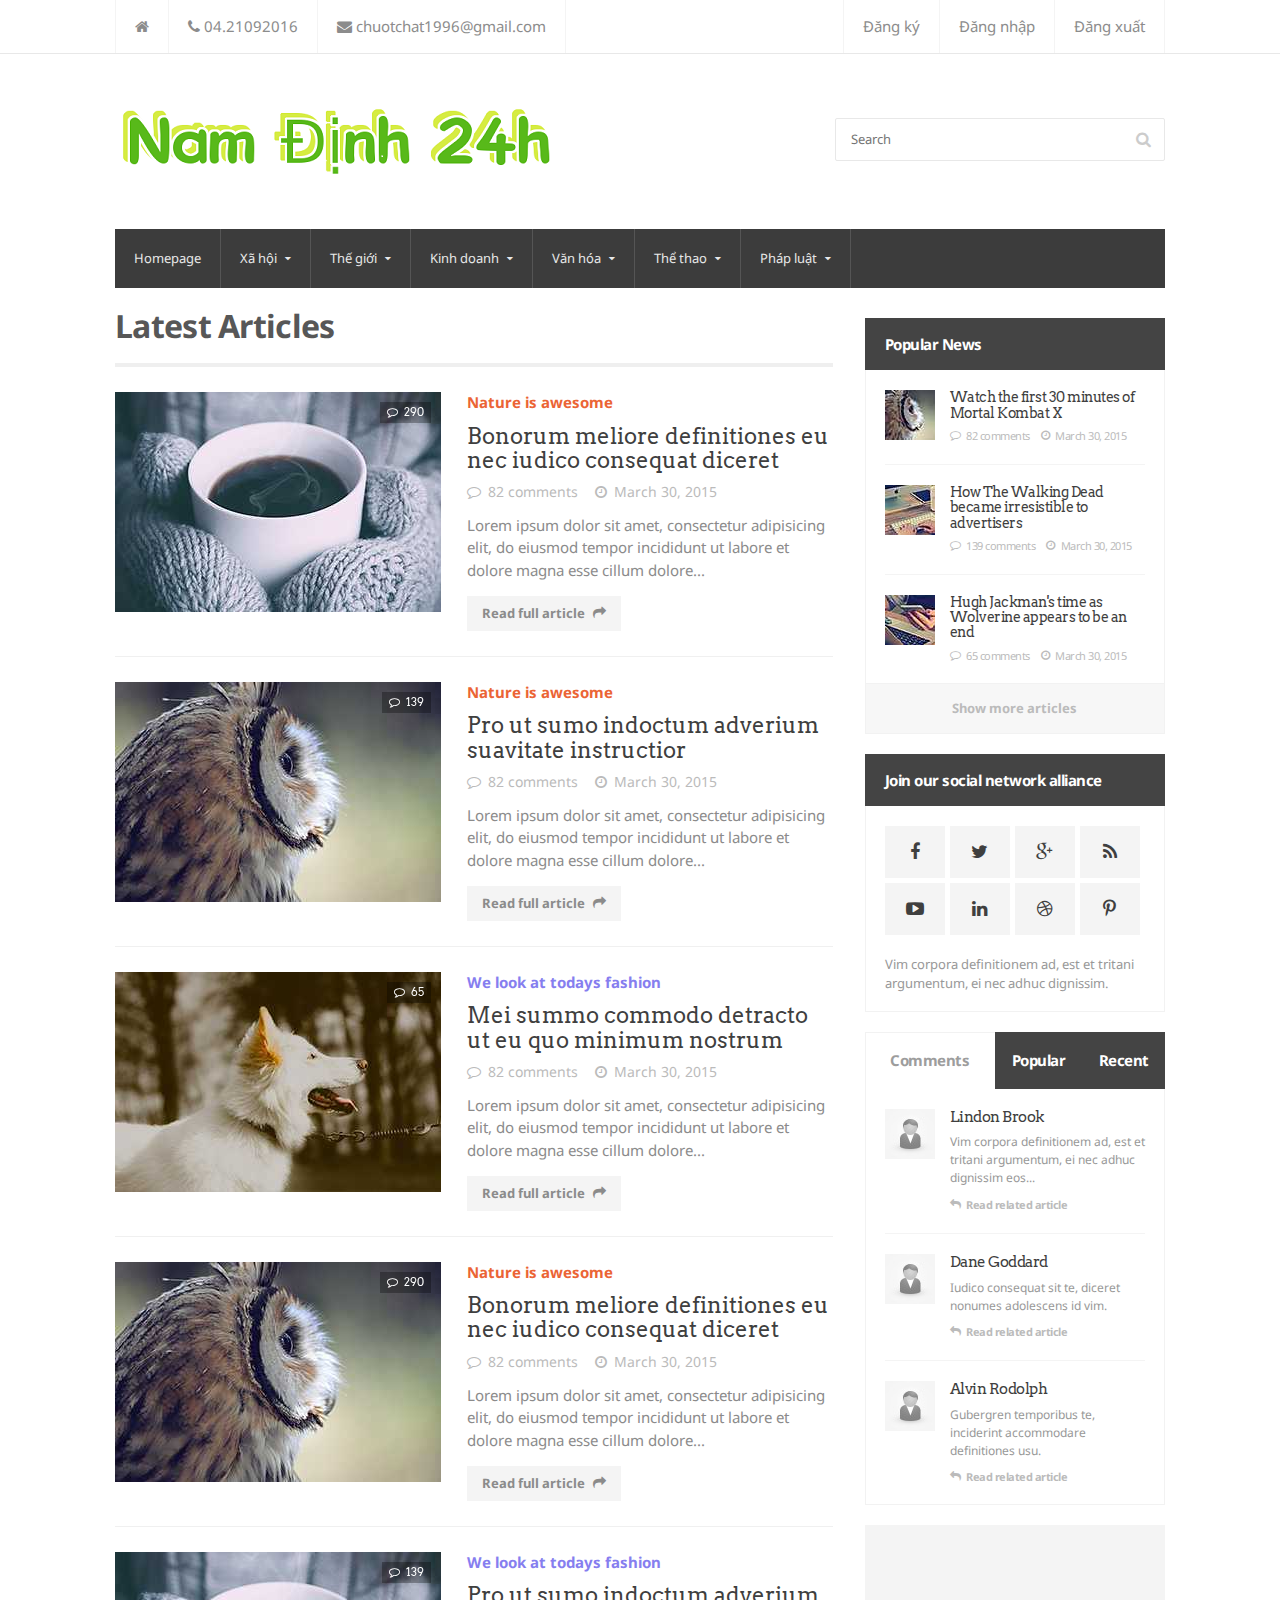
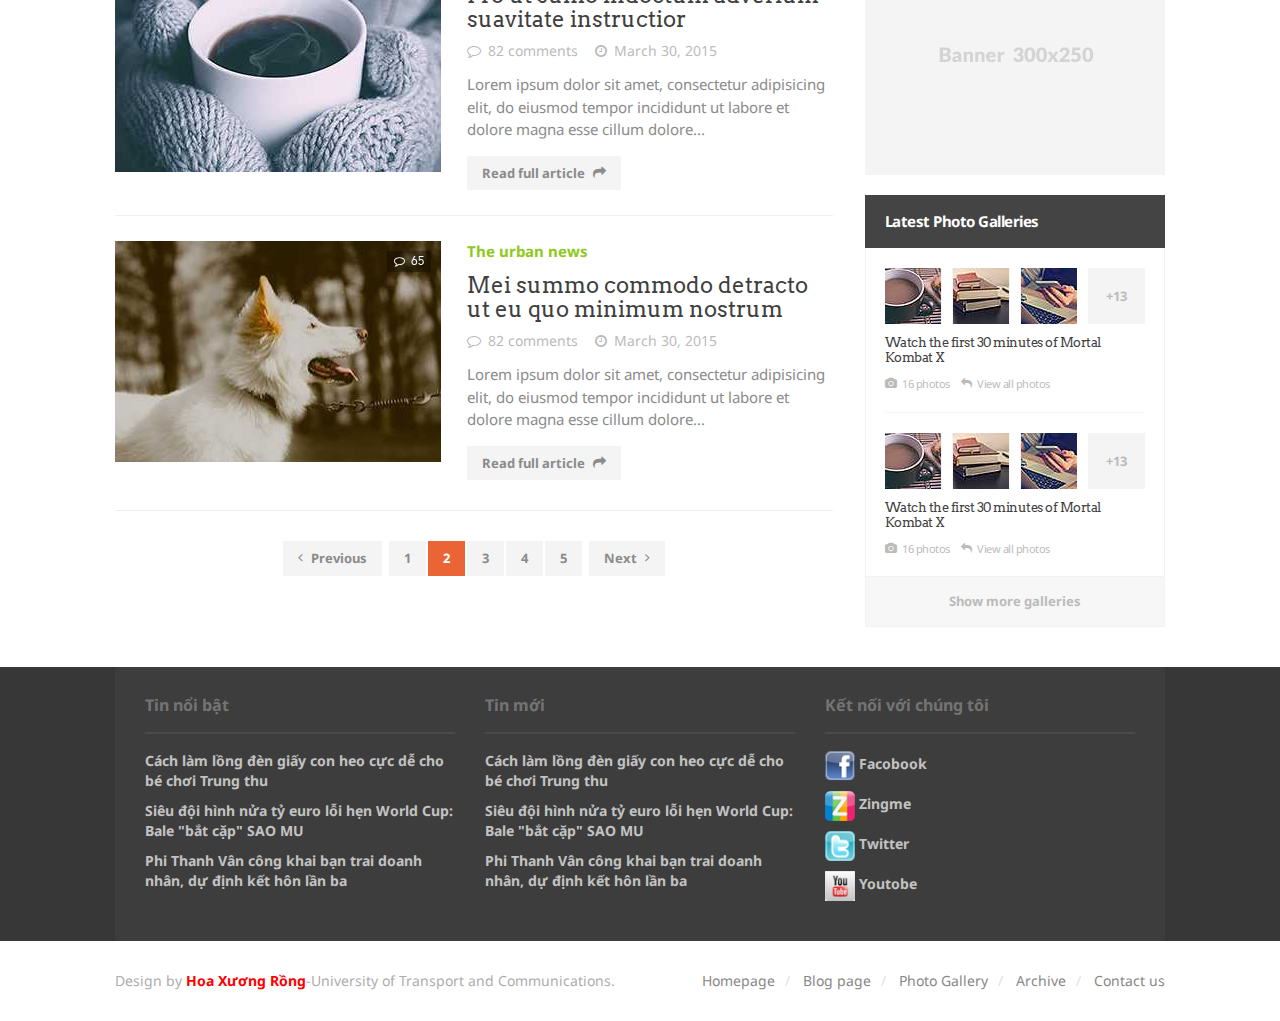
<file: public/loaitin.html>
<!DOCTYPE HTML>
<!-- BEGIN html -->
<html lang = "en">
	<!-- BEGIN head -->
	
<!-- Giao dien duoc chia se mien phi tai www.ptheme.net [Free HTML Download]. SKYPE[ptheme.net] - EMAIL[ptheme.net@gmail.com].-->
<head>
		<title>Sendigo | Blog page</title>

		<!-- Meta Tags -->
		<meta http-equiv="Content-Type" content="text/html; charset=UTF-8" />
		<meta name="description" content="" />
		<meta http-equiv="X-UA-Compatible" content="IE=edge" />
		<meta name="viewport" content="width=device-width, initial-scale=1, maximum-scale=1" />

		<!-- Favicon -->
		<link rel="shortcut icon" href="images/favicon.png" type="image/x-icon" />

		<!-- Stylesheets -->
		<link type="text/css" rel="stylesheet" href="css/reset.css" />
		<link type="text/css" rel="stylesheet" href="css/font-awesome.min.css" />
		<link type="text/css" rel="stylesheet" href="css/weather-icons.min.css" />
		<link href='http://fonts.googleapis.com/css?family=Noto+Sans:400,400italic,700,700italic' rel='stylesheet' type='text/css'>
		<link href='http://fonts.googleapis.com/css?family=Arvo:400,400italic,700,700italic' rel='stylesheet' type='text/css'>
		<link type="text/css" rel="stylesheet" href="css/bootstrap.min.css" />
		<link type="text/css" rel="stylesheet" href="css/dat-menu.css" />
		<link type="text/css" rel="stylesheet" href="css/main-stylesheet.css" />
		<link type="text/css" rel="stylesheet" href="css/ot-lightbox.css" />
		<link type="text/css" rel="stylesheet" href="css/shortcodes.css" />
		<link type="text/css" rel="stylesheet" href="css/responsive.css" />

		<!-- HTML5 shim and Respond.js for IE8 support of HTML5 elements and media queries -->
		<!-- WARNING: Respond.js doesn't work if you view the page via file:// -->

		<!--[if lt IE 9]>
			<script src="https://oss.maxcdn.com/html5shiv/3.7.2/html5shiv.min.js"></script>
			<script src="https://oss.maxcdn.com/respond/1.4.2/respond.min.js"></script>
		<![endif]-->

		<!--[if lte IE 8]>
		<link type="text/css" rel="stylesheet" href="css/ie-ancient.css" />
		<![endif]-->

		<!-- Demo Only -->
		
	<!-- END head -->
	</head>

	<!-- BEGIN body -->
	<!-- <body> -->
	<body class="ot-menu-will-follow">

		<div class="op-jumplist">
			<div class="ot-jumplist-front">
				<a href="#ot-jumplist" class="launch-button"><strong>Category Jumplist <i class="fa fa-arrow-up"></i></strong></a>
				<a href="#" target="_blank" class="jump-soc-icon hover-color-facebook"><i class="fa fa-facebook"></i></a>
				<a href="#" target="_blank" class="jump-soc-icon hover-color-twitter"><i class="fa fa-twitter"></i></a>
				<a href="#" target="_blank" class="jump-soc-icon hover-color-google-plus"><i class="fa fa-google-plus"></i></a>
			</div>
			<div class="ot-jumplist-back">
				<a href="#ot-jumplist" class="launch-button"><strong>Close Jumplist<i class="right fa fa-times"></i></strong></a>
				<ul>
					<li><a href="index-2.html">Homepage</a></li>
					<li><a href="category.html">Nature is awesome</a></li>
					<li><a href="category.html">We look at todays fashion</a></li>
					<li><a href="category.html">Car &amp; Racing world</a></li>
					<li><a href="category.html">The urban news</a></li>
				</ul>
			</div>
		</div>

		<!-- BEGIN .boxed -->
		<div class="boxed">
			
			<!-- BEGIN .header -->
			<header class="header">
				<!-- BEGIN .top-menu -->
				<div class="top-menu">
				
					<!-- BEGIN .wrapper -->
					<div class="wrapper">
						<nav class="top-menu-soc right">
							<ul>
								<li><a href="#" target="_blank" class="hover-color-login"><i class=""></i>Đăng ký</a></li>
								<li><a href="#" target="_blank" class="hover-color-login"><i class=""></i>Đăng nhập</a></li>
								<li><a href="#" target="_blank" class="hover-color-login"><i class=""></i>Đăng xuất</a></li>
								
							</ul>
						</nav>

						<nav class="top-menu-list">
							<ul class="load-responsive" rel="Top Menu">
								<li><a href="index.html"><i class="fa fa-home"></i></a></li>
								<li><a href="#"><i class="fa fa-phone"></i> 04.21092016</a></li>
								<li><a href="#"><i class="fa fa-envelope"></i> chuotchat1996@gmail.com</a></li>
							</ul>
						</nav>

					<!-- END .wrapper -->
					</div>

				<!-- END .top-menu -->
				</div>
				
				<!-- BEGIN .wrapper -->
				<div class="wrapper">

					<!-- BEGIN .header-main -->
					<div class="header-main">

						<div class="header-main-logo">
							<!-- <h1><a href="index.html">Sendigo</a></h1> -->
							<a href="index-2.html"><img src="images/coollogo_com-246231119.png" /></a>
						</div>

						

						<div class="header-main-search">
							<div class="search-block">
								<form action="http://sendigo.orange-themes.com/html/blog.html">
									<input type="text" placeholder="Search" value="" />
								</form>
							</div>
						</div>

					<!-- END .header-main -->
					</div>
					

					<nav class="main-menu">
						<a href="#dat-menu" class="dat-menu-button"><i class="fa fa-bars"></i>Show Menu</a>
						<div class="main-menu-placeholder">
							<div class="main-menu-wrapper">
								
								<ul class="top-main-menu load-responsive" rel="Main Menu">
									<li><a href="index-2.html">Homepage</a></li>
									<li><a href="blog.html"><span>Xã hội</span></a>
										<ul class="sub-menu">
											<li><a href="blog2.html">Giáo dục</a></li>
											<li><a href="category.html">Du lịch</a></li>
											<li><a href="blog2.html">Giáo dục</a></li>
											<li><a href="category.html">Du lịch</a></li>
										</ul>
									</li>
									<li><a href="blog.html"><span>Thế giới</span></a>
										<ul class="sub-menu">
											<li><a href="blog2.html">Cuộc sống đó đây</a></li>
											<li><a href="category.html">Ẩm thực</a></li>
											</ul>
									</li>
									<li><a href="blog.html"><span>Kinh doanh</span></a>
										<ul class="sub-menu">
											<li><a href="blog2.html">Bất động sản</a></li>
											<li><a href="category.html">Đá quý</a></li>
											</ul>
									</li>
									<li><a href="blog.html"><span>Văn hóa</span></a>
										<ul class="sub-menu">
											<li><a href="blog2.html">Việt Nam</a></li>
											<li><a href="category.html">Trung Quốc</a></li>
											</ul>
									</li>
									<li><a href="blog.html"><span>Thể thao</span></a>
										<ul class="sub-menu">
											<li><a href="blog2.html">Bóng đá</a></li>
											<li><a href="category.html">Bóng chuyền</a></li>
											</ul>
									</li>
									<li><a href="blog.html"><span>Pháp luật</span></a>
										<ul class="sub-menu">
											<li><a href="blog2.html">Bóng đá</a></li>
											<li><a href="category.html">Bóng chuyền</a></li>
											</ul>
									</li>
								</ul>

								
							</div>
						</div>
					</nav>
					
				<!-- END .wrapper -->
				</div>
				
			<!-- END .header -->
			</header>
			
			<!-- BEGIN .content -->
			<section class="content">
				
				<!-- BEGIN .wrapper -->
				<div class="wrapper">

					

					<div class="content-block has-sidebar">

						<!-- BEGIN .content-block-single -->
						<div class="content-block-single">
							
							<!-- BEGIN .content-panel -->
							<div class="content-panel">
								<div class="content-panel-title">
									<h2>Latest Articles</h2>
								</div>
								<div class="content-panel-body article-list">
									
									<div class="item">
										<div class="item-header">
											<a href="post.html">
												<span class="comment-tag"><i class="fa fa-comment-o"></i>290<i></i></span>
												<span class="read-more-wrapper"><span class="read-more">Read full article<i></i></span></span>
												<img src="images/photos/image-13.jpg" alt="" />
											</a>
										</div>
										<div class="item-content">
											<strong class="category-link"><a href="category.html">Nature is awesome</a></strong>
											<h3><a href="post.html">Bonorum meliore definitiones eu nec iudico consequat diceret</a></h3>
											<span class="item-meta">
												<a href="post.html#comments"><i class="fa fa-comment-o"></i>82 comments</a>
												<a href="blog.html"><i class="fa fa-clock-o"></i>March 30, 2015</a>
											</span>
											<p>Lorem ipsum dolor sit amet, consectetur adipisicing elit, do eiusmod tempor incididunt ut labore et dolore magna esse cillum dolore...</p>
											<a href="post.html" class="read-more-button">Read full article<i class="fa fa-mail-forward"></i></a>
										</div>
									</div>
									
									<div class="item">
										<div class="item-header">
											<a href="post.html">
												<span class="comment-tag"><i class="fa fa-comment-o"></i>139<i></i></span>
												<span class="read-more-wrapper"><span class="read-more">Read full article<i></i></span></span>
												<img src="images/photos/image-14.jpg" alt="" />
											</a>
										</div>
										<div class="item-content">
											<strong class="category-link"><a href="category.html">Nature is awesome</a></strong>
											<h3><a href="post.html">Pro ut sumo indoctum adverium suavitate instructior</a></h3>
											<span class="item-meta">
												<a href="post.html#comments"><i class="fa fa-comment-o"></i>82 comments</a>
												<a href="blog.html"><i class="fa fa-clock-o"></i>March 30, 2015</a>
											</span>
											<p>Lorem ipsum dolor sit amet, consectetur adipisicing elit, do eiusmod tempor incididunt ut labore et dolore magna esse cillum dolore...</p>
											<a href="post.html" class="read-more-button">Read full article<i class="fa fa-mail-forward"></i></a>
										</div>
									</div>
									
									<div class="item" data-color-top-slider="#867eef">
										<div class="item-header">
											<a href="post.html">
												<span class="comment-tag"><i class="fa fa-comment-o"></i>65<i></i></span>
												<span class="read-more-wrapper"><span class="read-more">Read full article<i></i></span></span>
												<img src="images/photos/image-15.jpg" alt="" />
											</a>
										</div>
										<div class="item-content">
											<strong class="category-link"><a href="category.html">We look at todays fashion</a></strong>
											<h3><a href="post.html">Mei summo commodo detracto ut eu quo minimum nostrum</a></h3>
											<span class="item-meta">
												<a href="post.html#comments"><i class="fa fa-comment-o"></i>82 comments</a>
												<a href="blog.html"><i class="fa fa-clock-o"></i>March 30, 2015</a>
											</span>
											<p>Lorem ipsum dolor sit amet, consectetur adipisicing elit, do eiusmod tempor incididunt ut labore et dolore magna esse cillum dolore...</p>
											<a href="post.html" class="read-more-button">Read full article<i class="fa fa-mail-forward"></i></a>
										</div>
									</div>
									
									<div class="item">
										<div class="item-header">
											<a href="post.html">
												<span class="comment-tag"><i class="fa fa-comment-o"></i>290<i></i></span>
												<span class="read-more-wrapper"><span class="read-more">Read full article<i></i></span></span>
												<img src="images/photos/image-14.jpg" alt="" />
											</a>
										</div>
										<div class="item-content">
											<strong class="category-link"><a href="category.html">Nature is awesome</a></strong>
											<h3><a href="post.html">Bonorum meliore definitiones eu nec iudico consequat diceret</a></h3>
											<span class="item-meta">
												<a href="post.html#comments"><i class="fa fa-comment-o"></i>82 comments</a>
												<a href="blog.html"><i class="fa fa-clock-o"></i>March 30, 2015</a>
											</span>
											<p>Lorem ipsum dolor sit amet, consectetur adipisicing elit, do eiusmod tempor incididunt ut labore et dolore magna esse cillum dolore...</p>
											<a href="post.html" class="read-more-button">Read full article<i class="fa fa-mail-forward"></i></a>
										</div>
									</div>
									
									<div class="item" data-color-top-slider="#867eef">
										<div class="item-header">
											<a href="post.html">
												<span class="comment-tag"><i class="fa fa-comment-o"></i>139<i></i></span>
												<span class="read-more-wrapper"><span class="read-more">Read full article<i></i></span></span>
												<img src="images/photos/image-13.jpg" alt="" />
											</a>
										</div>
										<div class="item-content">
											<strong class="category-link"><a href="category.html">We look at todays fashion</a></strong>
											<h3><a href="post.html">Pro ut sumo indoctum adverium suavitate instructior</a></h3>
											<span class="item-meta">
												<a href="post.html#comments"><i class="fa fa-comment-o"></i>82 comments</a>
												<a href="blog.html"><i class="fa fa-clock-o"></i>March 30, 2015</a>
											</span>
											<p>Lorem ipsum dolor sit amet, consectetur adipisicing elit, do eiusmod tempor incididunt ut labore et dolore magna esse cillum dolore...</p>
											<a href="post.html" class="read-more-button">Read full article<i class="fa fa-mail-forward"></i></a>
										</div>
									</div>
									
									<div class="item" data-color-top-slider="#8ec91d">
										<div class="item-header">
											<a href="post.html">
												<span class="comment-tag"><i class="fa fa-comment-o"></i>65<i></i></span>
												<span class="read-more-wrapper"><span class="read-more">Read full article<i></i></span></span>
												<img src="images/photos/image-15.jpg" alt="" />
											</a>
										</div>
										<div class="item-content">
											<strong class="category-link"><a href="category.html">The urban news</a></strong>
											<h3><a href="post.html">Mei summo commodo detracto ut eu quo minimum nostrum</a></h3>
											<span class="item-meta">
												<a href="post.html#comments"><i class="fa fa-comment-o"></i>82 comments</a>
												<a href="blog.html"><i class="fa fa-clock-o"></i>March 30, 2015</a>
											</span>
											<p>Lorem ipsum dolor sit amet, consectetur adipisicing elit, do eiusmod tempor incididunt ut labore et dolore magna esse cillum dolore...</p>
											<a href="post.html" class="read-more-button">Read full article<i class="fa fa-mail-forward"></i></a>
										</div>
									</div>

								</div>
								<div class="content-panel-body pagination">
									<a class="prev page-numbers" href="#"><i class="fa fa-angle-left"></i>Previous</a>
									<a class="page-numbers" href="#">1</a>
									<span class="page-numbers current">2</span>
									<a class="page-numbers" href="#">3</a>
									<a class="page-numbers" href="#">4</a>
									<a class="page-numbers" href="#">5</a>
									<a class="next page-numbers" href="#">Next<i class="fa fa-angle-right"></i></a>
								</div>
							<!-- END .content-panel -->
							</div>

						<!-- END .content-block-single -->
						</div>

						<!-- BEGIN .sidebar -->
						<aside class="sidebar">

							<div class="widget">
								<h3>Popular News</h3>
								<div class="widget-article-list">

									<div class="item">
										<div class="item-header">
											<a href="post-2.html"><img src="images/photos/image-7.jpg" alt="" /></a>
										</div>
										<div class="item-content">
											<h4><a href="post.html">Watch the first 30 minutes of Mortal Kombat X</a></h4>
											<span class="item-meta">
												<a href="post.html#comments"><i class="fa fa-comment-o"></i>82 comments</a>
												<a href="blog.html"><i class="fa fa-clock-o"></i>March 30, 2015</a>
											</span>
										</div>
									</div>

									<div class="item">
										<div class="item-header">
											<a href="post.html"><img src="images/photos/image-8.jpg" alt="" /></a>
										</div>
										<div class="item-content">
											<h4><a href="post.html">How The Walking Dead became irresistible to advertisers</a></h4>
											<span class="item-meta">
												<a href="post.html#comments"><i class="fa fa-comment-o"></i>139 comments</a>
												<a href="blog.html"><i class="fa fa-clock-o"></i>March 30, 2015</a>
											</span>
										</div>
									</div>

									<div class="item">
										<div class="item-header">
											<a href="post.html"><img src="images/photos/image-9.jpg" alt="" /></a>
										</div>
										<div class="item-content">
											<h4><a href="post.html">Hugh Jackman's time as Wolverine appears to be an end</a></h4>
											<span class="item-meta">
												<a href="post.html#comments"><i class="fa fa-comment-o"></i>65 comments</a>
												<a href="blog.html"><i class="fa fa-clock-o"></i>March 30, 2015</a>
											</span>
										</div>
									</div>

									<a href="blog.html" class="button-read-more">Show more articles</a>

								</div>
							</div>

							<div class="widget">
								<h3>Join our social network alliance</h3>
								<div class="social-widget">
									<div class="social-squares">
										<a href="#" target="_blank" class="hover-color-facebook"><i class="fa fa-facebook"></i></a>
										<a href="#" target="_blank" class="hover-color-twitter"><i class="fa fa-twitter"></i></a>
										<a href="#" target="_blank" class="hover-color-google-plus"><i class="fa fa-google-plus"></i></a>
										<a href="#" target="_blank" class="hover-color-rss"><i class="fa fa-rss"></i></a>
										<a href="#" target="_blank" class="hover-color-youtube"><i class="fa fa-youtube-play"></i></a>
										<a href="#" target="_blank" class="hover-color-linkedin"><i class="fa fa-linkedin"></i></a>
										<a href="#" target="_blank" class="hover-color-dribbble"><i class="fa fa-dribbble"></i></a>
										<a href="#" target="_blank" class="hover-color-pinterest"><i class="fa fa-pinterest-p"></i></a>
									</div>
									<p>Vim corpora definitionem ad, est et tritani argumentum, ei nec adhuc dignissim.</p>
								</div>
							</div>

							<div class="widget widget-tabbed">
								<h3><span class="active">Comments</span><span>Popular</span><span>Recent</span></h3>
								<div class="widget-comments-list active">
									
									<div class="item">
										<div class="item-header">
											<img src="images/no-avatar.jpg" alt="" />
										</div>
										<div class="item-content">
											<h4><a href="#">Lindon Brook</a></h4>
											<p>Vim corpora definitionem ad, est et tritani argumentum, ei nec adhuc dignissim eos...</p>
											<span class="item-meta">
												<a href="post.html"><i class="fa fa-reply"></i>Read related article</a>
											</span>
										</div>
									</div>
									
									<div class="item">
										<div class="item-header">
											<img src="images/no-avatar.jpg" alt="" />
										</div>
										<div class="item-content">
											<h4><a href="#">Dane Goddard</a></h4>
											<p>Iudico consequat sit te, diceret nonumes adolescens id vim.</p>
											<span class="item-meta">
												<a href="post.html"><i class="fa fa-reply"></i>Read related article</a>
											</span>
										</div>
									</div>
									
									<div class="item">
										<div class="item-header">
											<img src="images/no-avatar.jpg" alt="" />
										</div>
										<div class="item-content">
											<h4><a href="#">Alvin Rodolph</a></h4>
											<p>Gubergren temporibus te, inciderint accommodare definitiones usu.</p>
											<span class="item-meta">
												<a href="post.html"><i class="fa fa-reply"></i>Read related article</a>
											</span>
										</div>
									</div>

								</div>
								<div class="widget-article-list">

									<div class="item">
										<div class="item-header">
											<a href="post.html"><img src="images/photos/image-7.jpg" alt="" /></a>
										</div>
										<div class="item-content">
											<h4><a href="post.html">Watch the first 30 minutes of Mortal Kombat X</a></h4>
											<span class="item-meta">
												<a href="post.html#comments"><i class="fa fa-comment-o"></i>82 comments</a>
												<a href="blog.html"><i class="fa fa-clock-o"></i>March 30, 2015</a>
											</span>
										</div>
									</div>

									<div class="item">
										<div class="item-header">
											<a href="post.html"><img src="images/photos/image-8.jpg" alt="" /></a>
										</div>
										<div class="item-content">
											<h4><a href="post.html">How The Walking Dead became irresistible to advertisers</a></h4>
											<span class="item-meta">
												<a href="post.html#comments"><i class="fa fa-comment-o"></i>139 comments</a>
												<a href="blog.html"><i class="fa fa-clock-o"></i>March 30, 2015</a>
											</span>
										</div>
									</div>

									<div class="item">
										<div class="item-header">
											<a href="post.html"><img src="images/photos/image-9.jpg" alt="" /></a>
										</div>
										<div class="item-content">
											<h4><a href="post.html">Hugh Jackman's time as Wolverine appears to be an end</a></h4>
											<span class="item-meta">
												<a href="post.html#comments"><i class="fa fa-comment-o"></i>65 comments</a>
												<a href="blog.html"><i class="fa fa-clock-o"></i>March 30, 2015</a>
											</span>
										</div>
									</div>

									<a href="blog.html" class="button-read-more">Show more articles</a>

								</div>
								<div class="widget-article-list">

									<div class="item">
										<div class="item-header">
											<a href="post.html"><img src="images/photos/image-9.jpg" alt="" /></a>
										</div>
										<div class="item-content">
											<h4><a href="post.html">Hugh Jackman's time as Wolverine appears to be an end</a></h4>
											<span class="item-meta">
												<a href="post.html#comments"><i class="fa fa-comment-o"></i>65 comments</a>
												<a href="blog.html"><i class="fa fa-clock-o"></i>March 30, 2015</a>
											</span>
										</div>
									</div>

									<div class="item">
										<div class="item-header">
											<a href="post.html"><img src="images/photos/image-7.jpg" alt="" /></a>
										</div>
										<div class="item-content">
											<h4><a href="post.html">Watch the first 30 minutes of Mortal Kombat X</a></h4>
											<span class="item-meta">
												<a href="post.html#comments"><i class="fa fa-comment-o"></i>82 comments</a>
												<a href="blog.html"><i class="fa fa-clock-o"></i>March 30, 2015</a>
											</span>
										</div>
									</div>

									<div class="item">
										<div class="item-header">
											<a href="post.html"><img src="images/photos/image-8.jpg" alt="" /></a>
										</div>
										<div class="item-content">
											<h4><a href="post.html">How The Walking Dead became irresistible to advertisers</a></h4>
											<span class="item-meta">
												<a href="post.html#comments"><i class="fa fa-comment-o"></i>139 comments</a>
												<a href="blog.html"><i class="fa fa-clock-o"></i>March 30, 2015</a>
											</span>
										</div>
									</div>

									<a href="blog.html" class="button-read-more">Show more articles</a>

								</div>
							</div>

							<div class="widget">
								<div class="do-space">
									<a href="#" target="_blank"><img src="images/no-space-1.jpg" alt="" /></a>
								</div>
							</div>

							<div class="widget">
								<h3>Latest Photo Galleries</h3>
								<div class="widget-photo-gallery">

									<div class="item">
										<div class="item-header">
											<a href="photo-gallery-single.html"><img src="images/photos/image-10.jpg" alt="" /></a>
											<a href="photo-gallery-single.html"><img src="images/photos/image-11.jpg" alt="" /></a>
											<a href="photo-gallery-single.html"><img src="images/photos/image-12.jpg" alt="" /></a>
											<a href="photo-gallery-single.html" class="no-image"><strong>+13</strong></a>
										</div>
										<div class="item-content">
											<h4><a href="photo-gallery-single.html">Watch the first 30 minutes of Mortal Kombat X</a></h4>
											<span class="item-meta">
												<a href="photo-gallery-single.html"><i class="fa fa-camera"></i>16 photos</a>
												<a href="photo-gallery-single.html"><i class="fa fa-reply"></i>View all photos</a>
											</span>
										</div>
									</div>

									<div class="item">
										<div class="item-header">
											<a href="photo-gallery-single.html"><img src="images/photos/image-10.jpg" alt="" /></a>
											<a href="photo-gallery-single.html"><img src="images/photos/image-11.jpg" alt="" /></a>
											<a href="photo-gallery-single.html"><img src="images/photos/image-12.jpg" alt="" /></a>
											<a href="photo-gallery-single.html" class="no-image"><strong>+13</strong></a>
										</div>
										<div class="item-content">
											<h4><a href="photo-gallery-single.html">Watch the first 30 minutes of Mortal Kombat X</a></h4>
											<span class="item-meta">
												<a href="photo-gallery-single.html"><i class="fa fa-camera"></i>16 photos</a>
												<a href="photo-gallery-single.html"><i class="fa fa-reply"></i>View all photos</a>
											</span>
										</div>
									</div>

									<a href="photo-gallery.html" class="button-read-more">Show more galleries</a>

								</div>
							</div>

						<!-- END .sidebar -->
						</aside>

					</div>
					

				<!-- END .wrapper -->
				</div>
				
			<!-- BEGIN .content -->
			</section>
			
			<!-- BEGIN .footer -->
			<footer class="footer">
				
				
				<!-- BEGIN .wrapper -->
				<div class="wrapper">
					
					<div class="footer-widgets">

						<div class="widget-split">
							<div class="widget">
								<h3>Tin nổi bật</h3>
								<div>
									<ul class="widget-contact-info">
										<li><a href="">Cách làm lồng đèn giấy con heo cực dễ cho bé chơi Trung thu</a></li>
										<li><a href="">Siêu đội hình nửa tỷ euro lỗi hẹn World Cup: Bale "bắt cặp" SAO MU</a></li>
										<li><a href="">Phi Thanh Vân công khai bạn trai doanh nhân, dự định kết hôn lần ba</a></li>
										
									</ul>
								</div>
							</div>
						</div>

						<div class="widget-split">
							<div class="widget">
								<h3>Tin mới</h3>
								<div>
									<ul class="widget-contact-info">
										<li><a href="">Cách làm lồng đèn giấy con heo cực dễ cho bé chơi Trung thu</a></li>
										<li><a href="">Siêu đội hình nửa tỷ euro lỗi hẹn World Cup: Bale "bắt cặp" SAO MU</a></li>
										<li><a href="">Phi Thanh Vân công khai bạn trai doanh nhân, dự định kết hôn lần ba</a></li>
										
									</ul>
								</div>
							</div>
						</div>

						<div class="widget-split">
							<div class="widget">
								<h3>Kết nối với chúng tôi</h3>
								<div>
									<ul class="widget-contact-info">
										<li><a href="https://www.facebook.com/lish.hatech"><img src="images/footer-social-fb.png" width="30" height="30">  Facobook</a> </li>
					                    <li><a href=""><img src="images/footer-social-zingme.png" width="30" height="30">  Zingme</a> </li>
					                    <li><a href=""><img src="images/footer-social-twitter.png" width="30" height="30">  Twitter</a> </li>
					                    <li><a href=""><img src="images/footer-social-youtube.png" width="30" height="30">  Youtobe</a> </li>
									</ul>
								</div>
							</div>
						</div>
					</div>
					<!-- END .wrapper -->
				</div>
				
				<!-- BEGIN .footer-copyright -->
				<div class="footer-copyright">
					<!-- BEGIN .wrapper -->
					<div class="wrapper">

						<ul class="load-responsive" rel="Footer">
							<li><a href="index.html">Homepage</a></li>
							<li><a href="loaitin.html">Blog page</a></li>
							<li><a href="photo-gallery.html">Photo Gallery</a></li>
							<li><a href="archive.html">Archive</a></li>
							<li><a href="contact-us.html">Contact us</a></li>
						</ul>
					
						<p>Design by <strong style="color: red;">Hoa Xương Rồng</strong>-University of Transport and Communications.</p>
					
					<!-- END .wrapper -->
					</div>
				<!-- END .footer-copyright -->
				</div>
				
			<!-- END .footer -->
			</footer>
			
		<!-- END .boxed -->
		</div>

		<!-- Scripts -->
		<script type="text/javascript" src="jscript/jquery-latest.min.js"></script>
		<script type="text/javascript" src="jscript/bootstrap.min.js"></script>
		<script type="text/javascript" src="jscript/modernizr.custom.50878.js"></script>
		<script type="text/javascript" src="jscript/iscroll.js"></script>
		<script type="text/javascript" src="jscript/dat-menu.js"></script>
		<script type="text/javascript" src="jscript/theme-scripts.js"></script>
		<script type="text/javascript" src="jscript/ot-lightbox.js"></script>
		<!-- Demo Only -->
		
	<!-- END body -->
	</body>
<!-- END html -->

<!-- Giao dien duoc chia se mien phi tai www.ptheme.net [Free HTML Download]. SKYPE[ptheme.net] - EMAIL[ptheme.net@gmail.com].-->
</html>
</file>
<file: public/css/dat-menu.css>
html, body, #dat-menu {
	width: 100%;
	height: 100%;
}

body.datnomargin {
	margin-top: 0px!important;
	/*overflow: hidden;*/
}

.dat-menu-setup {
	position: relative;
	background-color: #665140;
	background-repeat: repeat;
	background-position: center center;
	background-size: cover;
}

.dat-menu-setup .dat-menu-container {
	min-height: 100%;
	position: relative;
	outline: 1px solid rgba(0,0,0,0);
	z-index: 10;
	-webkit-transform: translateZ(0) translateX(0) rotateY(0deg); /* reset transforms (Chrome bug) */
	transform: translateZ(0) translateX(0) rotateY(0deg);
}

.dat-menu-setup .dat-menu-container::after {
	content: '';
	position: absolute;
	top: 0;
	left: 0;
	width: 100%;
	height: 0px;
	opacity: 0;
	background: rgba(0,0,0,0.2);
	-webkit-transition: opacity 0.4s, height 0s 0.4s;
	transition: opacity 0.4s, height 0s 0.4s;
}

.dat-menu-setup .dat-menu-wrapper {
	position: relative;
}

.dat-menu-wrapper.dat-menu-padding {
	padding-top: 0px;
}

.component {
	margin: 0 auto;
	width: 60%;
}

.dat-menu-setup.dat-menu-load {
	position: fixed;
	-webkit-perspective: 1500px;
	perspective: 1500px;
}

.dat-menu-load .dat-menu-container {
	position: absolute;
	overflow: hidden;
	width: 100%;
	height: 100%;
	cursor: pointer;
	-webkit-backface-visibility: hidden;
	backface-visibility: hidden;
}

.dat-menu-load .dat-menu-wrapper {
	-webkit-transform: translateZ(-1px);
}

.dat-menu-animate .dat-menu-container::after {
	opacity: 1;
	height: 101%;
	-webkit-transition: opacity 0.3s;
	transition: opacity 0.3s;
}

.dat-menu-list {
	display: none;
	position: absolute;
	height: auto;
	font-size: 26px;
	line-height: 130%;
	max-height: 90%;
	overflow-x: hidden;
	overflow-y: hidden;
	padding-right: 10%;
}

.datnomargin .dat-menu-list {
	display: block;
}

.dat-menu-list {
	top: 50%;
	-webkit-transform: translateY(-50%);
	transform: translateY(-50%);
	-webkit-transform-style: preserve-3d;
	transform-style: preserve-3d;
}

.dat-menu-list {
	width: 0px;
	padding-left: 0px;
	z-index: -1;
}

.dat-menu-load .dat-menu-list {
	left: 0%;
	width: auto;
	padding-left: 15%;
	z-index: 1;
	overflow: hidden;
}

.dat-menu-list a {
	display: inline-block;
	font-weight: 300;
	margin: 0 0 30px 0;
	color: rgba(255,255,255,0.6);
	text-decoration: none;
	border: 0px!important;
	-webkit-transition: color 0.3s;
	transition: color 0.3s;
	-webkit-transform-style: preserve-3d;
	transform-style: preserve-3d;
}

.dat-menu-list a:hover {
	color: #fff;
}

.dat-menu-list a {
	display: block;
}

.datnomargin .dat-menu-container {
	-webkit-transition: -webkit-transform 0.4s;
	transition: transform 0.4s;
	-webkit-transform-origin: 50% 50%;
	transform-origin: 50% 50%;
}

.effect-1.dat-menu-animate .dat-menu-container {
	-webkit-transform: translateZ(-1500px) translateX(100%) rotateY(-45deg);
	transform: translateZ(-1500px) translateX(100%) rotateY(-45deg);
}

.effect-2.dat-menu-animate .dat-menu-container {
	-webkit-transform: translateZ(-1500px) translateX(100%) rotateY(0deg);
	transform: translateZ(-1500px) translateX(100%) rotateY(0deg);
}

.effect-3.dat-menu-animate .dat-menu-container {
	-webkit-transform: translateZ(0px) translateX(80%) rotateY(0deg);
	transform: translateZ(0px) translateX(80%) rotateY(0deg);
}

.no-csstransforms3d .dat-menu-animate .dat-menu-container {
	left: 75%;
}

.dat-menu-list > ul {
	margin: 0px!important
}

li.dat-menu-header span {
	font-weight: 700;
	display: block;
	padding-bottom: 20px;
	color: #fff;
	padding-top: 40px;
	text-transform: uppercase;
}

ul:first-child li.dat-menu-header:first-child span {
	padding-top: 0px;
}

.dat-menu-list > ul > li > ul {
	margin-left: 0px;
	padding-left: 0px;
	position: static;
}

.dropdown-menu>li>a:hover,
.dropdown-menu>li>a:focus,
.dropdown-menu>li>a {
	color: rgba(255,255,255,0.6);
	padding: 0px;
	white-space: normal;
	line-height: auto;
	background-color: transparent;
}


.dat-menu-list ul.dropdown-menu {
	position: static;
	float: none;
	display: block;
	background: none;
	box-shadow: none;
	min-width: 0px;
	padding: 0px;
	margin: 0px;
	border: 0px;
	left: auto;
	top: auto;
	font-size: inherit;
	border-radius: 0px;
}

.dat-menu-list ul.dropdown-menu li {
	
}

.dat-menu-list li {
	opacity: 0;
	list-style: none;
	padding-left: 0px;
	margin-left: 0px;
	-webkit-transform: translateX(-150px);
	transform: translateX(-150px);
	-webkit-transition: -webkit-transform 0.4s, opacity 0.4s;
	transition: transform 0.4s, opacity 0.4s;
}

.dat-menu-animate .dat-menu-list li {
	opacity: 1;
	-webkit-transform: translateX(0);
	transform: translateX(0);
}

.dat-menu-animate .dat-menu-list li:nth-child(2) {
	-webkit-transition-delay: 0.04s;
	transition-delay: 0.04s;
}

.dat-menu-animate .dat-menu-list li:nth-child(3) {
	-webkit-transition-delay: 0.08s;
	transition-delay: 0.08s;
}

.dat-menu-animate .dat-menu-list li:nth-child(4) {
	-webkit-transition-delay: 0.12s;
	transition-delay: 0.12s;
}

.dat-menu-animate .dat-menu-list li:nth-child(5) {
	-webkit-transition-delay: 0.16s;
	transition-delay: 0.16s;
}

.dat-menu-animate .dat-menu-list li:nth-child(6) {
	-webkit-transition-delay: 0.2s;
	transition-delay: 0.2s;
}

.dat-menu-animate .dat-menu-list li:nth-child(7) {
	-webkit-transition-delay: 0.24s;
	transition-delay: 0.24s;
}

.dat-menu-animate .dat-menu-list li:nth-child(8) {
	-webkit-transition-delay: 0.28s;
	transition-delay: 0.28s;
}

.dat-menu-animate .dat-menu-list li:nth-child(9) {
	-webkit-transition-delay: 0.32s;
	transition-delay: 0.32s;
}

.dat-menu-animate .dat-menu-list li:nth-child(10) {
	-webkit-transition-delay: 0.36s;
	transition-delay: 0.36s;
}

.dat-menu-animate .dat-menu-list li:nth-child(11) {
	-webkit-transition-delay: 0.4s;
	transition-delay: 0.4s;
}

.dat-menu-animate .dat-menu-list li:nth-child(12) {
	-webkit-transition-delay: 0.44s;
	transition-delay: 0.44s;
}

.dat-menu-animate .dat-menu-list li:nth-child(13) {
	-webkit-transition-delay: 0.48s;
	transition-delay: 0.48s;
}

.dat-menu-animate .dat-menu-list li:nth-child(14) {
	-webkit-transition-delay: 0.52s;
	transition-delay: 0.52s;
}

.dat-menu-animate .dat-menu-list li:nth-child(15) {
	-webkit-transition-delay: 0.56s;
	transition-delay: 0.56s;
}

.dat-menu-list {
	-moz-user-select: none;
	-webkit-user-select: none;
	-ms-user-select: none;
}

.dat-menu-list.dat-submenu > ul > li > ul {
	margin-left: 15%!important;
	opacity: 0.7;
}

.dat-menu-list.dat-submenu > ul > li > ul ul {
	padding-left: 0px!important;
}

.dat-menu-list.dat-submenu > ul li.has-ot-mega-menu,
.dat-menu-list.dat-submenu div {
	display: none!important;
}

.dat-menu-list.dat-submenu > ul li.dat-has-sub > ul > li {
	display: none;
}

.dat-menu-list.dat-submenu > ul li.dat-has-sub {
	position: relative;
	display: block;
}

.dat-menu-list.dat-submenu > ul li.dat-has-sub > a {
	display: block;
	padding-right: 50px;
	border: 0px!important;
}

.dat-menu-list ul li > a i {
	display: none;
}

.dat-menu-list.dat-submenu > ul li.dat-has-sub:after {
	position: absolute;
	display: block;
	content: '+';
	top: 0px;
	right: 0px;
	color: #fff;
}

.dat-menu-list.dat-submenu > ul li.dat-has-sub.dat-sub-active:after {
	content: '-';
}



.dat-menu-top-header {
	display: none;
	position: fixed;
	top: 0px;
	left: 0px;
	width: 100%;
	height: 60px;
	font-size: 20px;
	font-weight: 700;
	line-height: 40px;
	padding: 10px;
	text-align: center;
	color: #fff;
	background: #232323;
	box-shadow: inset 0 30px 0 rgba(255,255,255,0.01), inset 0 -1px 0 rgba(255,255,255,0.05), 0 2px 5px rgba(0,0,0,0.2);
	z-index: 100000;
	-webkit-box-sizing: border-box;
	-moz-box-sizing: border-box;
	box-sizing: border-box;
}

.dat-menu-top-header a,
.dat-menu-top-header a:hover,
.dat-menu-top-header a:active {
	color: #fff;
}

.dat-menu-list input[type='submit'],
.dat-menu-top-header input[type='submit'] {
	display: none!important;
}

.dat-menu-top-header input[type='text'] {
	display: block;
	position: absolute;
	height: 40px;
	top: 10px;
	padding: 0 15px;
	line-height: 40px;
	border: 0px;
	background: #fff;
	border-radius: 40px;
	outline: none;
	opacity: 0;
	box-shadow: none;
	width: 0px;

	right: 60px;
	padding: 0 15px;
	width: 0px;
	z-index: 100;

	transition: all 0.2s;
	-moz-transition: all 0.2s;
	-webkit-transition: all 0.2s;
	-o-transition: all 0.2s;

	-webkit-box-sizing: border-box;
	-moz-box-sizing: border-box;
	box-sizing: border-box;font-size:16px;
}

.dat-menu-top-header input[type='text']:focus {
	right: 60px;
	width: 62%;
	opacity: 1;
}

.dat-menu-top-header a.dat-menu-menu {
	display: block;
	float: left;
	width: 40px;
	height: 40px;
	/*background: url(../images/dat-header-icon-menu@2x.png) no-repeat center;*/
	background-size: 40px 40px;
	text-decoration: none;
}

.dat-menu-top-header a.dat-menu-search {
	display: block;
	float: right;
	width: 40px;
	height: 40px;
	/*background: url(../images/dat-header-icon-search@2x.png) no-repeat center;*/
	background-size: 40px 40px;
	text-decoration: none;
}

.dat-menu-list .dat-menu-search-block input[type='text'] {
	display: block;
	height: 40px;
	padding: 0 15px;
	line-height: 40px;
	width: 100%;
	border: 0px;
	border-radius: 40px;
	color: #fff;
	outline: none;
	background: transparent;
	position: relative;
	z-index: 10;
	border: 1px solid rgba(255,255,255,0.5);
	-webkit-box-sizing: border-box;
	-moz-box-sizing: border-box;
	box-sizing: border-box;
}

.dat-menu-list .dat-menu-search-block input[type='text']:focus {
	color: #232323;
	background: #fff;
	border: 1px solid #fff;
}


ul#dat-menu-list-inner {
	padding-left: 0px!important;
}

.dat-menu-temp {
	display: none!important;
}

.admin-bar:not(.datnomargin) .dat-menu-top-header {
	margin-top: 32px;
}

.dat-menu-top-header > img {
	display: inline-block;
	max-width: 70%;
	max-height: 35px;
}

@media screen and (max-width: 782px) {

	.admin-bar:not(.datnomargin) .dat-menu-top-header {
		margin-top: 46px;
	}

}


@media screen and (max-width: 77em) {
	
	.dat-menu-list.top {
		top: 15%;
	}

	.dat-menu-list.bottom {
		bottom: 15%;
	}
}

@media screen and (max-width: 36.625em), screen and (max-height: 41.75em) {

	.dat-menu-load .dat-menu-list {
		padding-left: 15%;
	}

}

@media screen and (max-width: 31em), screen and (max-height: 36.2em) {
	.dat-menu-list {
		font-size: 17px;
		width: 6.8em;
	}
}

@media screen and (max-height: 31.6em) {
	.dat-menu-list a {
		margin-bottom: 20px;
	}
}
</file>
<file: public/css/shortcodes.css>
.paragraph-row {
	display: block;
	clear: both;
	position: relative;
	margin-bottom: 0px;
}

.paragraph-row:after {
	display: block;
	clear: both;
	content: '';
}

.paragraph-row .column12{width:100%;*width:99.94680851063829%;}
.paragraph-row .column11{width:91.48936170212765%;*width:91.43617021276594%;}
.paragraph-row .column10{width:82.97872340425532%;*width:82.92553191489361%;}
.paragraph-row .column9{width:74.46808510638297%;*width:74.41489361702126%;}
.paragraph-row .column8{width:65.95744680851064%;*width:65.90425531914893%;}
.paragraph-row .column7{width:57.44680851063829%;*width:57.39361702127659%;}
.paragraph-row .column6{width:48.93617021276595%;*width:48.88297872340425%;}
.paragraph-row .column5{width:40.42553191489362%;*width:40.37234042553192%;}
.paragraph-row .column4{width:31.914893617021278%;*width:31.861702127659576%;}
.paragraph-row .column3{width:23.404255319148934%;*width:23.351063829787233%;}
.paragraph-row .column2{width:14.893617021276595%;*width:14.840425531914894%;}
.paragraph-row .column1{width:6.382978723404255%;*width:6.329787234042553%;}

.paragraph-row > li,
.paragraph-row > div {
	float: left;
	margin-left: 2.127659574468085%;
	-webkit-box-sizing: border-box;
	-moz-box-sizing: border-box;
	box-sizing: border-box;
}

.paragraph-row > li:first-child,
.paragraph-row > div:first-child {
	margin-left: 0px;
	padding-left: 0px;
}

.google-maps,
.video-embed {
	display: block;
	position: relative;
	height: 0;
	padding-bottom: 56.25%;
	margin-bottom: 25px;
}

.google-maps iframe,
.video-embed object, .video-embed embed, .video-embed iframe {
	display: block;
	position: absolute;
	top: 0;
	left: 0;
	width: 100%!important;
	height: 100%!important;
}


.shortcode-content:first-child {
	margin-top: 8px;
}

.shortcode-content p {
	line-height: 150%;
}

.shortcode-content h6,
.shortcode-content h5,
.shortcode-content h4,
.shortcode-content h3,
.shortcode-content h2,
.shortcode-content h1 {
	margin-top: 0px;
	margin-bottom: 25px;
	color: #3f3f3f;
}

.shortcode-content .wp-caption {
	display: block;
	margin-bottom: 25px;
	background: #f7f7f7;
	color: #8b8b8b;
	font-size: 14px;
}

.shortcode-content .wp-caption > a {
	display: block;
}

.shortcode-content .wp-caption .wp-caption-text {
	display: block;
	padding: 18px 20px;
	font-style: italic;
}

.ot-photo-gallery-shortcode {
	display: block;
	margin-bottom: 25px;
	background: #f7f7f7;
	padding: 20px;
}

.ot-photo-gallery-shortcode .gallery-shortcode-text {
	display: block;
	margin-bottom: 20px;
}

.ot-photo-gallery-shortcode .gallery-shortcode-text h4 {
	display: block;
	margin-bottom: 15px;
	font-size: 22px;
	letter-spacing: -0.2px;
}

.ot-photo-gallery-shortcode .gallery-shortcode-text p {
	display: block;
	font-size: 14px;
	line-height: 150%;
}

.ot-photo-gallery-shortcode .gallery-shortcode-thumbs {
	display: block;
	position: relative;
	font-size: 0;
}

.ot-photo-gallery-shortcode .gallery-shortcode-thumbs a {
	display: inline-block;
	font-size: 13px;
	text-align: center;
	width: 15%;
	margin-left: 2%;
	background: #e7e7e7;
	color: #919191;
	vertical-align: bottom;
}

.ot-photo-gallery-shortcode .gallery-shortcode-thumbs a img {
	width: 100%;
}

.ot-photo-gallery-shortcode .gallery-shortcode-thumbs a:hover {
	background: #d8d8d8;
	color: #7a7a7a;
}

.ot-photo-gallery-shortcode .gallery-shortcode-thumbs a:first-child {
	margin-left: 0px;
}

.ot-photo-gallery-shortcode .gallery-shortcode-thumbs a.no-image {
	padding-bottom: 15%;
	position: relative;
}

.ot-photo-gallery-shortcode .gallery-shortcode-thumbs a.no-image strong {
	position: absolute;
	width: 100%;
	left: 0px;
	top: 50%;
	margin-top: -22px;
	text-align: center;
	font-size: 18px;
}

.ot-photo-gallery-shortcode .gallery-shortcode-thumbs a.no-image strong span {
	display: block;
	font-size: 12px;
}


.ot-spacer {
	display: block;
	margin-top: 40px;
	margin-bottom: 40px;
	text-align: center;
	vertical-align: bottom;
	font-size: 0;
	font-weight: bold;
	text-transform: uppercase;
	color: #ccc;
	line-height: 100%;
	background: #f0f0f0;
	height: 1px;
	position: relative;
}

.ot-spacer i.fa {
	display: inline-block;
	margin-bottom: 4px;
	margin-top: -10px;
	font-size: 20px;
	line-height: 100%;
	background-color: #fff;
	padding: 0 20px;
	position: relative;
	z-index: 2;
}

.ot-spacer strong {
	display: inline-block;
	margin-bottom: 6px;
	margin-top: -10px;
	line-height: 100%;
	background-color: #fff;
	padding: 0 20px;
	font-size: 13px;
	position: relative;
	z-index: 2;
}

.ot-spacer strong:nth-child(n+2),
.ot-spacer i.fa:nth-child(n+2) {
	padding-left: 0px;
}

.ot-spacer.spacer-1 {
	height: 1px;
}

.ot-spacer.spacer-2 {
	height: 3px;
}

.ot-spacer.spacer-3 {
	height: 3px;
	padding-top: 3px;
	padding-bottom: 3px;
}

.ot-spacer.spacer-3:before {
	display: block;
	position: absolute;
	z-index: 1;
	content: '';
	height: 2px;
	background: #fff;
	left: 0px;
	top: 2px;
	width: 100%;
}

.shortcode-content blockquote {
	margin-bottom: 25px;
}

.shortcode-content blockquote p {
	margin-bottom: 15px;
}

.shortcode-content blockquote footer {
	color: #aaa;
}

.shortcode-content blockquote.blockquote-style-2 {
	border-left: 0px;
	padding-left: 50px;
	position: relative;
}

.shortcode-content blockquote.blockquote-style-2:before {
	display: block;
	position: absolute;
	content: '"';
	font-family: 'Arvo', serif;
	left: 0px;
	line-height: 100%;
	font-size: 70px;
}

.shortcode-content blockquote.blockquote-style-2.blockquote-reverse {
	padding-left: 0px;
	padding-right: 50px;
	border-right: 0px;
}

.shortcode-content blockquote.blockquote-style-2.blockquote-reverse:before {
	display: block;
	position: absolute;
	content: '"';
	font-family: 'Arvo', serif;
	left: auto;
	right: 0px;
	line-height: 100%;
	font-size: 70px;
}

.shortcode-content blockquote.blockquote-style-2 p {
	font-size: 16px;
}

.shortcode-content blockquote.blockquote-style-3 {
	border-left: 5px solid #eb6435;
	position: relative;
}

.shortcode-content blockquote.blockquote-style-3 p {
	font-size: 15px;
	color: #eb6435;
	font-size: 16px;
}

.shortcode-content blockquote.blockquote-style-3.blockquote-reverse {
	border-left: 0;
	border-right: 5px solid #eb6435;
}

.shortcode-content ol,
.shortcode-content ul {
	margin-bottom: 25px;
	line-height: 150%;
	font-size: 14px;
}

.shortcode-content ol {
	list-style: decimal;
	padding-left: 20px;
}

.shortcode-content ol li,
.shortcode-content ul li {
	margin-top: 10px;
}

.shortcode-content ol > li:first-child,
.shortcode-content ul > li:first-child {
	margin-top: 0;
}

.color-scheme-table {
	display: block;
	margin-bottom: 25px;
}

.color-scheme-table .color-scheme-row {
	display: block;
	margin-bottom: 3px;
	background: #f7f7f7;
	color: #8b8b8b;
	font-size: 13px;
}

.color-scheme-table .color-scheme-row:after {
	display: block;
	clear: both;
	content: '';
}

.color-scheme-table .color-scheme-row .left {
	display: block;
	padding: 11px 0px;
	text-align: center;
	width: 90px;
	color: #fff;
	background-color: #232323;
}

.color-scheme-table .color-scheme-row .left.scheme-light {
	color: #8b8b8b;
}

.color-scheme-table .color-scheme-row strong {
	display: block;
	margin-left: 100px;
	padding: 11px 10px;
	font-weight: normal;
}

.shortcode-content .button {
	display: inline-block;
	color: #8b8b8b;
	font-weight: bold;
	font-size: 13px;
	border: 0px;
	padding: 12px 18px;
	background: #f4f4f4;
	box-shadow: inset 0 0 0 50px transparent;
	border-radius: 2px;
	box-shadow: inset 0 0 0 50px transparent;
	transition: all 0.2s;
	-moz-transition: all 0.2s;
	-webkit-transition: all 0.2s;
	-o-transition: all 0.2s;
}

.shortcode-content .button:hover {
	box-shadow: inset 0 0 0 50px rgba(255,255,255,0.3);
}

.shortcode-content .button:active {
	box-shadow: inset 0 0 0 50px rgba(0,0,0,0.1);
}

.shortcode-content .marker {
	display: inline-block;
	color: #fff;
	padding: 0 6px;
	border-radius: 2px;
}

.shortcode-content .table {
	margin-bottom: 25px;
}

.shortcode-content .short-tabs {
	display: block;
	margin-bottom: 25px;
}

.shortcode-content .short-tabs > ul {
	display: block;
	margin-bottom: 0px;
	font-size: 0;
}

.shortcode-content .short-tabs > ul li {
	display: inline-block;
	font-size: 14px;
	margin-top: 0px;
}

.shortcode-content .short-tabs > ul li a {
	display: block;
	line-height: 100%;
	background-color: #f7f7f7;
	color: #8b8b8b;
	font-weight: bold;
	padding: 18px 16px;
	border-bottom: 1px solid #EBEBEB;
	margin-bottom: -1px;
	box-shadow: inset 0 -3px 0 #fff, inset -1px 0 0 transparent, inset 1px 0 0 transparent, inset 0 1px 0 transparent;
	margin-right: 3px;
}

.shortcode-content .short-tabs > ul li:hover a {
	background-color: #f0f0f0;
}

.shortcode-content .short-tabs > ul li.active a {
	background: #fff;
	border-bottom: 1px solid #fff;
	box-shadow: inset 0 -3px 0 transparent, inset -1px 0 0 #ebebeb, inset 1px 0 0 #ebebeb, inset 0 1px 0 #ebebeb;
}

.shortcode-content .short-tabs > div {
	display: none;
	padding: 20px;
	border: 1px solid #ebebeb;
	font-size: 14px;
}

.shortcode-content .short-tabs > div.active {
	display: block;
}

.shortcode-content .accordion {
	display: block;
	margin-bottom: 25px;
}

.shortcode-content .accordion > div {
	display: block;
	margin-bottom: 5px;
}

.shortcode-content .accordion > div > a {
	display: block;
	padding: 17px 20px;
	background: #f7f7f7;
	color: #8b8b8b;
	font-weight: bold;
	font-size: 15px;
	position: relative;
}

.shortcode-content .accordion > div > a:after {
	display: block;
	position: absolute;
	content: '+';
	width: 55px;
	height: 100%;
	line-height: 55px;
	right: 0px;
	top: 0px;
	text-align: center;
	font-size: 22px;
}

.shortcode-content .accordion > div.active > a:after {
	content: '-';
}

.shortcode-content .accordion > div > a:hover {
	background: #f2f2f2;
}

.shortcode-content .accordion > div > div {
	display: none;
	padding: 20px;
	font-size: 14px;
	border: 1px solid #f7f7f7;
}


.shortcode-content a.social-icon {
	display: inline-block;
	margin-right: 20px;
	position: relative;
	color: #232323;
	text-shadow: 0 1px 0 #fff;
}

.shortcode-content a.social-icon:after {
	display: block;
	clear: both;
	content: '';
}

.shortcode-content a.social-icon i.fa {
	display: inline-block;
	float: left;
	width: 25px;
	background: #232323;
	color: #fff;
	text-align: center;
	border-radius: 2px;
	-moz-border-radius: 2px;
	text-shadow: none;
	transition: all 0.2s;
	-moz-transition: all 0.2s;
	-webkit-transition: all 0.2s;
	-o-transition: all 0.2s;
}

.shortcode-content a.social-icon b {
	display: block;
	margin-left: 35px;
	font-size: 14px;
	margin-bottom: 0px;
	line-height: 100%;
}

.shortcode-content a.social-icon span {
	display: block;
	margin-left: 35px;
	font-size: 10px;
	line-height: 100%;
}

.shortcode-content a.social-icon:hover {
	color: #333;
}

.shortcode-content a.social-icon:hover i.fa {
	background: #4b95d4;
}

/* Twtitter color */
.shortcode-content a.social-icon.social-twitter:hover i.fa {
	background: #00aced;
}

/* Facebook color */
.shortcode-content a.social-icon.social-facebook:hover i.fa {
	background: #3b5998;
}

/* Google+ color */
.shortcode-content a.social-icon.social-google-plus:hover i.fa {
	background: #dd4b39;
}

/* Pinterest color */
.shortcode-content a.social-icon.social-pinterest:hover i.fa {
	background: #cb2027;
}

/* Instagram color */
.shortcode-content a.social-icon.social-instagram:hover i.fa {
	background: #517fa4;
}

/* Youtube color */
.shortcode-content a.social-icon.social-youtube:hover i.fa {
	background: #bb0000;
}

/* Flickr color */
.shortcode-content a.social-icon.social-flickr:hover i.fa {
	background: #ff0084;
}

/* Linkedin color */
.shortcode-content a.social-icon.social-linkedin:hover i.fa {
	background: #007bb6;
}

/* Dribbble color */
.shortcode-content a.social-icon.social-dribbble:hover i.fa {
	background: #ea4c89;
}

/* Skype color */
.shortcode-content a.social-icon.social-skype:hover i.fa {
	background: #12A5F4;
}

/* Tumblr color */
.shortcode-content a.social-icon.social-tumblr:hover i.fa {
	background: #32506d;
}

/* Vimeo color */
.shortcode-content a.social-icon.social-vimeo:hover i.fa {
	background: #aad450;
}

/* Vkontakte color */
.shortcode-content a.social-icon.social-vk:hover i.fa {
	background: #45668e;
}
</file>
<file: public/css/responsive.css>
/* DESKTOP */
@media only screen and (max-width: 1200px) {

	.active.boxed {
		max-width: 100%;
	}

	.wrapper {
		max-width: 97%;
	}

}

/* DESKTOP */
@media only screen and (max-width: 1150px) {

	.op-jumplist {
		display: none;
	}

	.top-slider-content {
		padding-bottom: 75px;
	}

	.top-slider-controls {
		bottom: 0px;
		top: auto;
		width: 100%;
		opacity: 1;
		filter: alpha(100);
		margin: 0px;
		text-align: center;
		z-index: 3;
		border-bottom: 1px solid #f0f0f0;
		padding-bottom: 20px;
	}

	.top-slider-controls button {
		position: static;
		display: inline-block;
	}

	.main-menu-placeholder {
		height: auto!important;
	}

	.ot-menu-will-follow .main-menu-placeholder.is-now-following .main-menu-wrapper {
		position: static;
		left: auto;
		top: auto;
		margin-left: 0px;
		width: auto;
		max-width: auto;
		box-shadow: none;
	}

	.header .main-menu .main-menu-placeholder .top-main-menu > li > a,
	.header .main-menu .main-menu-placeholder .top-main-menu ul:not(.ot-mega-menu) li a {
		padding: 12px 19px;
	}

	.header .main-menu .main-menu-placeholder .top-bottom-menu li a {
		padding: 10px 19px;
	}

	.header .main-menu-placeholder .menu-search-thing button {
		height: 42px;
		font-size: 14px;
	}

	.sidebar .widget.widget-tabbed > h3 span,
	.sidebar .widget > h3 {
		font-size: 13px;
		padding: 16px 20px;
	}

	.popular-articles-middle .top-slider-controls {
		background: rgba(255,255,255,0.5);
		padding-top: 20px;
		padding-left: 20px;
		padding-right: 20px;
	}

	.footer .footer-copyright ul li a,
	.footer p {
		font-size: 13px;
	}

	.full-width-articles > .item .item-content h3 {
		font-size: 23px;
	}

	.content .content-block .content-panel-title h2 {
		font-size: 29px;
	}

	.content .content-block .content-panel-body.split-article-slide .top-slider-content {
		padding-bottom: 0px;
	}

	.top-menu li a {
		padding: 11px 15px;
	}

}


/* TABLET */
@media only screen and (max-width: 1050px) {
	
	.article-full-image .wrapper {
		width: 100%;
		max-width: 100%;
	}

	.article-full-image .article-header {
		width: 100%;
	}

	.article-full-image .background-blurry {
		left: 0px;
		width: 100%!important;
		height: auto!important;
	}

}


/* TABLET */
@media only screen and (max-width: 900px) {

	body, div, p, a, table, td {
		-webkit-text-size-adjust: none;
		letter-spacing: .015em;
	}

	.demo-settings {
		display: none!important;
	}

	.content .content-block .content-panel-title h2 {
		font-size: 27px;
	}

	.wrapper {
		max-width: 95%;
	}

	.content .content-block.has-sidebar .sidebar {
		height: auto!important;
	}

	.ot-breaking-news-body .ot-breaking-news-controls button {
		margin-top: -12px;
		margin-bottom: -12px;
		height: 41px;
	}

	.ot-breaking-news-body .ot-breaking-news-content {
		padding: 12px 20px;
	}

	.ot-breaking-news-body .ot-breaking-news-controls {
		padding: 12px  0 12px 20px;
	}

	.full-width-articles > .item .item-content p,
	.photo-gallery-blocks > .item .item-content p,
	.split-article-slide-right > .item .item-content p,
	.content-panel-body.article-list > .item .item-content p,
	body, p {
		font-size: 14px;
	}

	.read-more-button {
		font-size: 12px;
	}

	.header .main-menu .main-menu-placeholder .top-main-menu > li > a, .header .main-menu .main-menu-placeholder .top-main-menu ul:not(.ot-mega-menu) li a {
		padding: 12px 13px;
	}

	.header .main-menu .main-menu-placeholder .top-bottom-menu li a {
		padding: 10px 13px;
	}

	.item .item-article .item-content h3,
	.photo-gallery-blocks > .item .item-content h3,
	.full-width-articles > .item .item-content h3,
	.split-article-slide-right > .item .item-content h3,
	.content-panel-body.article-list > .item .item-content h3 {
		font-size: 19px;
	}

	.content-panel-body.article-list .popular-articles-middle .content-panel-title h2 {
		font-size: 23px;
	}

	.content .content-block .content-panel-title > a {
		font-size: 13px;
	}

	.content .content-block.has-sidebar .content-block-single {
		display: block;
		float: none;
		clear: both;
		width: 100%;
		margin-left: 0px;
		margin-bottom: 20px;
	}

	.content .content-block.has-sidebar .sidebar {
		display: block;
		float: none;
		clear: both;
		width: 100%;
		margin-left: 0px;
	}

	.item .item-article .item-header a, .photo-gallery-blocks > .item .item-header a, .full-width-articles > .item .item-header a, .split-article-slide-right > .item .item-header a, .content-panel-body.article-list > .item .item-header a,
	.top-slider-content-wrap .item .item-header a {
		background-color: transparent!important;
	}

	.widget .widget-photo-gallery .item {
		display: block;
		margin-left: auto;
		margin-right: auto;
		max-width: 250px;
	}

	.footer .footer-widgets {
		display: block;
	}

	.footer .footer-widgets:after {
		display: block;
		clear: both;
		content: '';
	}

	.footer .footer-widgets .widget-split {
		display: block;
		float: left;
		width: 49%;
		margin-left: 2%;
	}

	.footer .footer-widgets .widget-split:nth-child(2n+1) {
		margin-left: 0px;
		clear: both;
	}

	.footer .footer-menu a {
		padding: 16px 15px;
		font-size: 12px;
	}

	.header .menu-search-thing,
	.load-responsive {
		display: none!important;
	}

	.top-menu {
		display: block;
		text-align: center;
	}

	.top-menu-soc {
		display: inline-block;
		float: none;
	}

	.top-menu-soc {
		display: inline-block;
		float: none;
	}

	.dat-menu-button {
		display: block;
	}

	.footer .footer-menu {
		display: block;
		text-align: center;
	}

	.footer .footer-menu .right {
		display: block;
		float: none;
	}

	.footer .footer-menu > .wrapper > ul {
		display: none!important;
	}

	.photo-gallery-thumbs-inner:after, .photo-gallery-thumbs-inner:before,
	.photo-gallery-nav-right,
	.photo-gallery-nav-left {
		display: none;
	}

	.photo-gallery-thumbs-inner {
		margin: 0 24px;
		overflow-x: auto;
		overflow-y: hidden;
	}

	.photo-gallery-thumbs-inner img {
		width: 60px;
		height: 47px;
	}

}


/* PHONE */
@media only screen and (max-width: 700px) {

	.header .header-main {
		display: block;
	}

	.header .header-main > div {
		display: block;
		float: none;
		width: 100%!important;
		margin-left: 0px;
		clear: both;
		text-align: center;
		margin-bottom: 25px;
		padding-left: 0px!important;
	}

	.header .header-main > div:last-child {
		margin-bottom: 0px;
	}

	.header .header-main .header-main-weather {
		width: 300px!important;
		margin-left: auto;
		margin-right: auto;
		text-align: center;
		max-width: 100%;
	}

	.header .header-main .header-main-weather .weather-block {
		padding-left: 0px!important;
	}

	.header .header-main .header-main-weather i.wi {
		display: none;
	}

	.header .header-main .header-main-search {
		width: 300px!important;
		margin-left: auto;
		margin-right: auto;
		max-width: 100%;
	}

	.pagination .page-numbers {
		font-size: 10px;
	}

	.ot-breaking-news-body .ot-breaking-news-content {
		display: block;
		clear: both;
		margin-left: 0px;
	}

	.ot-breaking-news-body .ot-breaking-news-content strong {
		font-size: 12px;
	}

	.ot-breaking-news-body .ot-breaking-news-controls {
		width: 100%;
		border-bottom: 1px solid #FFF;
	}

	.paragraph-row > ul,
	.paragraph-row > div,
	.paragraph-row {
		display: block;
		margin-left: 0px;
		width: 100%!important;
		clear: both;
		float: none;
	}

	.alert-message.alert-big strong {
		font-size: 16px;
	}

	.full-width-articles > .item .item-content p, .photo-gallery-blocks > .item .item-content p, .split-article-slide-right > .item .item-content p, .content-panel-body.article-list > .item .item-content p, body, p {
		font-size: 13px;
	}

	.h1, h1 {
		font-size: 30px;
	}

	.h2, h2 {
		font-size: 26px;
	}

	.h3, h3 {
		font-size: 20px;
	}

	.h4, h4 {
		font-size: 16px;
	}

	.h5, h5 {
		font-size: 14px;
	}

	.h6, h6 {
		font-size: 12px;
	}

	.shortcode-content .short-tabs > ul li a {
		padding: 15px 13px;
		font-size: 12px;
	}

	.shortcode-content .accordion > div > a {
		font-size: 13px;
	}

	.big-message-inner > i.fa {
		display: none;
	}

	.big-message-inner {
		padding-left: 0px;
	}

	.big-message-inner h1 {
		font-size: 42px;
	}

	.review-red > .column10,
	.review-green > .column10 {
		border-left: 0px;
	}

	.review-green > .column10 {
		margin-bottom: 30px;
	}

	.main-review-content .paragraph-row .column2 {
		display: none;
	}

	.article-main-share .share-front,
	.article-main-share .article-main-share-button {
		margin-bottom: 10px;
	}

	.article-main-next-prev a {
		display: block;
		margin-bottom: 20px;
	}

	.about-author-block .column2 {
		display: none;
	}

	.archive-blocks .item,
	.photo-gallery-blocks .item {
		width: 48%;
		margin-left: 4%;
	}

	.archive-blocks .item:nth-child(2n+1),
	.photo-gallery-blocks .item:nth-child(2n+1) {
		margin-left: 0px;
		clear: both;
	}

	.archive-blocks .item:nth-child(n+3),
	.photo-gallery-blocks .item:nth-child(n+3) {
		margin-top: 30px;
	}

	.photo-gallery-blocks > .item .item-content h3, .full-width-articles > .item .item-content h3 {
		font-size: 17px;
	}

	.photo-gallery-full > .overflow-wrapper {
		min-height: 0px;
		line-height: 0px;
		text-align: center;
	}

}


/* PHONE */
@media only screen and (max-width: 600px) {

	.wrapper {
		max-width: 90%;
	}

	.archive-blocks .item,
	.photo-gallery-blocks .item {
		width: 100%;
		margin-left: 0px;
		float: none;
		clear: both;
		margin-bottom: 20px;
		margin-top: 0px;
	}

	.article-header h2 {
		font-size: 21px;
	}

	.article-full-image .article-header {
		position: static;
	}

	.article-full-image .background-blurry {
		display: none;
	}

	.big-message-inner {
		width: 100%;
	}

	.article-main-review-block .main-review-footer strong.review-count {
		font-size: 50px;
	}

	.article-main-review-block .main-review-footer .item-stars {
		font-size: 18px;
	}

	.article-full-image .article-header:before {
		background: #232323;
	}

	.big-message-inner p {
		font-size: 14px;
	}

	.about-author-block .author-socials {
		float: none;
		margin-bottom: 15px;
	}

	.about-author-block .read-more-button {
		font-size: 11px;
	}

	.about-author-block h3 {
		font-size: 17px;
	}

	.big-message-inner h1 {
		font-size: 36px;
	}

	.ot-photo-gallery-shortcode .gallery-shortcode-text h4 {
		font-size: 18px;
	}

	.ot-photo-gallery-shortcode .gallery-shortcode-text p {
		font-size: 13px;
	}

	.ot-photo-gallery-shortcode .gallery-shortcode-thumbs a.no-image strong {
		margin-top: -10px;
		font-size: 13px;
	}

	.shortcode-content blockquote.blockquote-style-2 p {
		font-size: 14px;
	}

	.ot-photo-gallery-shortcode .gallery-shortcode-thumbs a.no-image strong span {
		display: none;
	}

	.shortcode-content .short-tabs > ul li a {
		font-size: 0;
		line-height: 10px;
		line-height: 10px;
	}

	.shortcode-content .button {
		font-size: 12px;
		padding: 9px 15px;
	}

	.shortcode-content .short-tabs > ul li {
		counter-increment: section;
	}

	.short-tabs > ul li a:before {
		font-size: 14px;
		content: counter(section);
	}

	.pagination .page-numbers.prev,
	.pagination .page-numbers.next,
	.demo-settings {
		display: none!important;
	}

	.pagination .page-numbers {
		font-size: 10px;
	}

	.sidebar .widget.widget-tabbed > h3 span, .sidebar .widget > h3 {
		font-size: 13px;
		padding: 16px 13px;
	}

	.footer-copyright p {
		display: block;
		padding-left: 10px;
		padding-right: 10px;
		text-align: center;
	}

	.item .item-article .item-content h3, .photo-gallery-blocks > .item .item-content h3, .full-width-articles > .item .item-content h3, .split-article-slide-right > .item .item-content h3, .content-panel-body.article-list > .item .item-content h3 {
		font-size: 17px;
	}

	.content .content-block .content-panel-body.split-article-slide .split-article-slide-right,
	.content .content-block .content-panel-body.split-article-slide .split-article-slide-left,
	.footer .footer-widgets .widget-split {
		display: block;
		float: none;
		width: 100%;
		margin-right: 0px;
		margin-left: 0px;
		clear: both;
	}

	.content .content-block .content-panel-body.split-article-slide .split-article-slide-left {
		margin-bottom: 65px;
	}

	.content .content-block .content-panel-title h2 {
		font-size: 19px;
	}

	.content .content-block .content-panel-title > a {
		display: none;
	}
	
	.top-slider-content-wrap .item,
	.content-panel-body.article-list > .item .item-header {
		display: block;
		clear: both;
		width: 100%;
		float: none;
		margin-bottom: 15px;
		margin-left: 0px!important;
	}

	.footer .footer-widgets .widget-split {
		padding-right: 0px;
		padding-left: 0px;
	}
	
	.top-slider-content-wrap .item:last-child {
		margin-bottom: 0px;
	}

	.content-panel-body.article-list > .item .item-content {
		display: block;
		clear: both;
		width: 100%;
		float: none;
		margin-left: 0px;
	}

	.comment-list > ol > li li .comment-block {
		margin-left: 0px;
	}

	.read-more-button.reply-button {
		font-size: 11px;
	}

	.comment-block .image-avatar {
		display: none;
	}

	.comment-block .comment-text {
		margin-left: 0px;
	}

	.comment-form {
		width: 100%;
	}

	.article-main-next-prev a i.fa {
		display: none;
	}

	.article-main-next-prev a.article-nav-next strong, .article-main-next-prev a.article-nav-next span,
	.article-main-next-prev a strong, .article-main-next-prev a span {
		margin-left: 0px;
		margin-right: 0px;
	}

	.comment-block .comment-text .time-stamp {
		float: none;
		padding-top: 0px;
		padding-bottom: 8px;
	}

}
</file>
<file: public/css/weather-icons.min.css>
/*!
 *  Weather Icons 1.3
 *  Updated November 30th, 2014
 *  Weather themed icons for Bootstrap
 *  ------------------------------------------------------------------------------
* Maintained at http://erikflowers.github.io/weather-icons
 *  http://twitter.com/Erik_UX
 *
 *  License
 *  ------------------------------------------------------------------------------
 *  - Fpmt licensed under SIL OFL 1.1 -
 *    http://scripts.sil.org/OFL
 *  - CSS and LESS are licensed under MIT License -
 *    http://opensource.org/licenses/mit-license.html
 *  - Documentation licensed under CC BY 3.0 -
 *    http://creativecommons.org/licenses/by/3.0/
 *  - Inspired by and works great as a companion with Font Awesome
 *    "Font Awesome by Dave Gandy - http://fontawesome.io"
 *
 *  Weather Icons Bootstrap Package Author - Erik Flowers - erik@helloerik.com
 *  ------------------------------------------------------------------------------
 *  Email: erik@helloerik.com
 *  Twitter: http://twitter.com/Erik_UX
 */@font-face{font-family:weathericons;src:url(../fonts/weathericons-regular-webfont.eot);src:url(../fonts/weathericons-regular-webfontd41d.eot?#iefix) format('embedded-opentype'),url(../fonts/weathericons-regular-webfont.woff) format('woff'),url(../fonts/weathericons-regular-webfont.ttf) format('truetype'),url(../fonts/weathericons-regular-webfont.svg#weathericons-regular-webfontRg) format('svg');font-weight:400;font-style:normal}.wi{display:inline-block;font-family:weathericons;font-style:normal;font-weight:400;line-height:1;-webkit-font-smoothing:antialiased;-moz-osx-font-smoothing:grayscale}.wi-day-cloudy-gusts:before{content:"\f000"}.wi-day-cloudy-windy:before{content:"\f001"}.wi-day-cloudy:before{content:"\f002"}.wi-day-fog:before{content:"\f003"}.wi-day-hail:before{content:"\f004"}.wi-day-lightning:before{content:"\f005"}.wi-day-rain-mix:before{content:"\f006"}.wi-day-rain-wind:before{content:"\f007"}.wi-day-rain:before{content:"\f008"}.wi-day-showers:before{content:"\f009"}.wi-day-snow:before{content:"\f00a"}.wi-day-sprinkle:before{content:"\f00b"}.wi-day-sunny-overcast:before{content:"\f00c"}.wi-day-sunny:before{content:"\f00d"}.wi-day-storm-showers:before{content:"\f00e"}.wi-day-thunderstorm:before{content:"\f010"}.wi-cloudy-gusts:before{content:"\f011"}.wi-cloudy-windy:before{content:"\f012"}.wi-cloudy:before{content:"\f013"}.wi-fog:before{content:"\f014"}.wi-hail:before{content:"\f015"}.wi-lightning:before{content:"\f016"}.wi-rain-mix:before{content:"\f017"}.wi-rain-wind:before{content:"\f018"}.wi-rain:before{content:"\f019"}.wi-showers:before{content:"\f01a"}.wi-snow:before{content:"\f01b"}.wi-sprinkle:before{content:"\f01c"}.wi-storm-showers:before{content:"\f01d"}.wi-thunderstorm:before{content:"\f01e"}.wi-windy:before{content:"\f021"}.wi-night-alt-cloudy-gusts:before{content:"\f022"}.wi-night-alt-cloudy-windy:before{content:"\f023"}.wi-night-alt-hail:before{content:"\f024"}.wi-night-alt-lightning:before{content:"\f025"}.wi-night-alt-rain-mix:before{content:"\f026"}.wi-night-alt-rain-wind:before{content:"\f027"}.wi-night-alt-rain:before{content:"\f028"}.wi-night-alt-showers:before{content:"\f029"}.wi-night-alt-snow:before{content:"\f02a"}.wi-night-alt-sprinkle:before{content:"\f02b"}.wi-night-alt-storm-showers:before{content:"\f02c"}.wi-night-alt-thunderstorm:before{content:"\f02d"}.wi-night-clear:before{content:"\f02e"}.wi-night-cloudy-gusts:before{content:"\f02f"}.wi-night-cloudy-windy:before{content:"\f030"}.wi-night-cloudy:before{content:"\f031"}.wi-night-hail:before{content:"\f032"}.wi-night-lightning:before{content:"\f033"}.wi-night-rain-mix:before{content:"\f034"}.wi-night-rain-wind:before{content:"\f035"}.wi-night-rain:before{content:"\f036"}.wi-night-showers:before{content:"\f037"}.wi-night-snow:before{content:"\f038"}.wi-night-sprinkle:before{content:"\f039"}.wi-night-storm-showers:before{content:"\f03a"}.wi-night-thunderstorm:before{content:"\f03b"}.wi-celsius:before{content:"\f03c"}.wi-cloud-down:before{content:"\f03d"}.wi-cloud-refresh:before{content:"\f03e"}.wi-cloud-up:before{content:"\f040"}.wi-cloud:before{content:"\f041"}.wi-degrees:before{content:"\f042"}.wi-down-left:before{content:"\f043"}.wi-down:before{content:"\f044"}.wi-fahrenheit:before{content:"\f045"}.wi-horizon-alt:before{content:"\f046"}.wi-horizon:before{content:"\f047"}.wi-left:before{content:"\f048"}.wi-lightning:before{content:"\f016"}.wi-night-fog:before{content:"\f04a"}.wi-refresh-alt:before{content:"\f04b"}.wi-refresh:before{content:"\f04c"}.wi-right:before{content:"\f04d"}.wi-sprinkles:before{content:"\f04e"}.wi-strong-wind:before{content:"\f050"}.wi-sunrise:before{content:"\f051"}.wi-sunset:before{content:"\f052"}.wi-thermometer-exterior:before{content:"\f053"}.wi-thermometer-internal:before{content:"\f054"}.wi-thermometer:before{content:"\f055"}.wi-tornado:before{content:"\f056"}.wi-up-right:before{content:"\f057"}.wi-up:before{content:"\f058"}.wi-wind-west:before{content:"\f059"}.wi-wind-south-west:before{content:"\f05a"}.wi-wind-south-east:before{content:"\f05b"}.wi-wind-south:before{content:"\f05c"}.wi-wind-north-west:before{content:"\f05d"}.wi-wind-north-east:before{content:"\f05e"}.wi-wind-north:before{content:"\f060"}.wi-wind-east:before{content:"\f061"}.wi-smoke:before{content:"\f062"}.wi-dust:before{content:"\f063"}.wi-snow-wind:before{content:"\f064"}.wi-day-snow-wind:before{content:"\f065"}.wi-night-snow-wind:before{content:"\f066"}.wi-night-alt-snow-wind:before{content:"\f067"}.wi-day-sleet-storm:before{content:"\f068"}.wi-night-sleet-storm:before{content:"\f069"}.wi-night-alt-sleet-storm:before{content:"\f06a"}.wi-day-snow-thunderstorm:before{content:"\f06b"}.wi-night-snow-thunderstorm:before{content:"\f06c"}.wi-night-alt-snow-thunderstorm:before{content:"\f06d"}.wi-solar-eclipse:before{content:"\f06e"}.wi-lunar-eclipse:before{content:"\f070"}.wi-meteor:before{content:"\f071"}.wi-hot:before{content:"\f072"}.wi-hurricane:before{content:"\f073"}.wi-smog:before{content:"\f074"}.wi-alien:before{content:"\f075"}.wi-snowflake-cold:before{content:"\f076"}.wi-stars:before{content:"\f077"}.wi-night-partly-cloudy:before{content:"\f083"}.wi-umbrella:before{content:"\f084"}.wi-day-windy:before{content:"\f085"}.wi-night-alt-cloudy:before{content:"\f086"}.wi-up-left:before{content:"\f087"}.wi-down-right:before{content:"\f088"}.wi-time-12:before{content:"\f089"}.wi-time-1:before{content:"\f08a"}.wi-time-2:before{content:"\f08b"}.wi-time-3:before{content:"\f08c"}.wi-time-4:before{content:"\f08d"}.wi-time-5:before{content:"\f08e"}.wi-time-6:before{content:"\f08f"}.wi-time-7:before{content:"\f090"}.wi-time-8:before{content:"\f091"}.wi-time-9:before{content:"\f092"}.wi-time-10:before{content:"\f093"}.wi-time-11:before{content:"\f094"}.wi-day-sleet:before{content:"\f0b2"}.wi-night-sleet:before{content:"\f0b3"}.wi-night-alt-sleet:before{content:"\f0b4"}.wi-sleet:before{content:"\f0b5"}.wi-day-haze:before{content:"\f0b6"}.wi-beafort-0:before{content:"\f0b7"}.wi-beafort-1:before{content:"\f0b8"}.wi-beafort-2:before{content:"\f0b9"}.wi-beafort-3:before{content:"\f0ba"}.wi-beafort-4:before{content:"\f0bb"}.wi-beafort-5:before{content:"\f0bc"}.wi-beafort-6:before{content:"\f0bd"}.wi-beafort-7:before{content:"\f0be"}.wi-beafort-8:before{content:"\f0bf"}.wi-beafort-9:before{content:"\f0c0"}.wi-beafort-10:before{content:"\f0c1"}.wi-beafort-11:before{content:"\f0c2"}.wi-beafort-12:before{content:"\f0c3"}.wi-wind-default:before{content:"\f0b1"}.wi-wind-default._0-deg{-webkit-transform:rotate(0deg);-moz-transform:rotate(0deg);-ms-transform:rotate(0deg);-o-transform:rotate(0deg);transform:rotate(0deg)}.wi-wind-default._15-deg{-webkit-transform:rotate(15deg);-moz-transform:rotate(15deg);-ms-transform:rotate(15deg);-o-transform:rotate(15deg);transform:rotate(15deg)}.wi-wind-default._30-deg{-webkit-transform:rotate(30deg);-moz-transform:rotate(30deg);-ms-transform:rotate(30deg);-o-transform:rotate(30deg);transform:rotate(30deg)}.wi-wind-default._45-deg{-webkit-transform:rotate(45deg);-moz-transform:rotate(45deg);-ms-transform:rotate(45deg);-o-transform:rotate(45deg);transform:rotate(45deg)}.wi-wind-default._60-deg{-webkit-transform:rotate(60deg);-moz-transform:rotate(60deg);-ms-transform:rotate(60deg);-o-transform:rotate(60deg);transform:rotate(60deg)}.wi-wind-default._75-deg{-webkit-transform:rotate(75deg);-moz-transform:rotate(75deg);-ms-transform:rotate(75deg);-o-transform:rotate(75deg);transform:rotate(75deg)}.wi-wind-default._90-deg{-webkit-transform:rotate(90deg);-moz-transform:rotate(90deg);-ms-transform:rotate(90deg);-o-transform:rotate(90deg);transform:rotate(90deg)}.wi-wind-default._105-deg{-webkit-transform:rotate(105deg);-moz-transform:rotate(105deg);-ms-transform:rotate(105deg);-o-transform:rotate(105deg);transform:rotate(105deg)}.wi-wind-default._120-deg{-webkit-transform:rotate(120deg);-moz-transform:rotate(120deg);-ms-transform:rotate(120deg);-o-transform:rotate(120deg);transform:rotate(120deg)}.wi-wind-default._135-deg{-webkit-transform:rotate(135deg);-moz-transform:rotate(135deg);-ms-transform:rotate(135deg);-o-transform:rotate(135deg);transform:rotate(135deg)}.wi-wind-default._150-deg{-webkit-transform:rotate(150deg);-moz-transform:rotate(150deg);-ms-transform:rotate(150deg);-o-transform:rotate(150deg);transform:rotate(150deg)}.wi-wind-default._165-deg{-webkit-transform:rotate(165deg);-moz-transform:rotate(165deg);-ms-transform:rotate(165deg);-o-transform:rotate(165deg);transform:rotate(165deg)}.wi-wind-default._180-deg{-webkit-transform:rotate(180deg);-moz-transform:rotate(180deg);-ms-transform:rotate(180deg);-o-transform:rotate(180deg);transform:rotate(180deg)}.wi-wind-default._195-deg{-webkit-transform:rotate(195deg);-moz-transform:rotate(195deg);-ms-transform:rotate(195deg);-o-transform:rotate(195deg);transform:rotate(195deg)}.wi-wind-default._210-deg{-webkit-transform:rotate(210deg);-moz-transform:rotate(210deg);-ms-transform:rotate(210deg);-o-transform:rotate(210deg);transform:rotate(210deg)}.wi-wind-default._225-deg{-webkit-transform:rotate(225deg);-moz-transform:rotate(225deg);-ms-transform:rotate(225deg);-o-transform:rotate(225deg);transform:rotate(225deg)}.wi-wind-default._240-deg{-webkit-transform:rotate(240deg);-moz-transform:rotate(240deg);-ms-transform:rotate(240deg);-o-transform:rotate(240deg);transform:rotate(240deg)}.wi-wind-default._255-deg{-webkit-transform:rotate(255deg);-moz-transform:rotate(255deg);-ms-transform:rotate(255deg);-o-transform:rotate(255deg);transform:rotate(255deg)}.wi-wind-default._270-deg{-webkit-transform:rotate(270deg);-moz-transform:rotate(270deg);-ms-transform:rotate(270deg);-o-transform:rotate(270deg);transform:rotate(270deg)}.wi-wind-default._285-deg{-webkit-transform:rotate(295deg);-moz-transform:rotate(295deg);-ms-transform:rotate(295deg);-o-transform:rotate(295deg);transform:rotate(295deg)}.wi-wind-default._300-deg{-webkit-transform:rotate(300deg);-moz-transform:rotate(300deg);-ms-transform:rotate(300deg);-o-transform:rotate(300deg);transform:rotate(300deg)}.wi-wind-default._315-deg{-webkit-transform:rotate(315deg);-moz-transform:rotate(315deg);-ms-transform:rotate(315deg);-o-transform:rotate(315deg);transform:rotate(315deg)}.wi-wind-default._330-deg{-webkit-transform:rotate(330deg);-moz-transform:rotate(330deg);-ms-transform:rotate(330deg);-o-transform:rotate(330deg);transform:rotate(330deg)}.wi-wind-default._345-deg{-webkit-transform:rotate(345deg);-moz-transform:rotate(345deg);-ms-transform:rotate(345deg);-o-transform:rotate(345deg);transform:rotate(345deg)}.wi-moon-new:before{content:"\f095"}.wi-moon-waxing-cresent-1:before{content:"\f096"}.wi-moon-waxing-cresent-2:before{content:"\f097"}.wi-moon-waxing-cresent-3:before{content:"\f098"}.wi-moon-waxing-cresent-4:before{content:"\f099"}.wi-moon-waxing-cresent-5:before{content:"\f09a"}.wi-moon-waxing-cresent-6:before{content:"\f09b"}.wi-moon-first-quarter:before{content:"\f09c"}.wi-moon-waxing-gibbous-1:before{content:"\f09d"}.wi-moon-waxing-gibbous-2:before{content:"\f09e"}.wi-moon-waxing-gibbous-3:before{content:"\f09f"}.wi-moon-waxing-gibbous-4:before{content:"\f0a0"}.wi-moon-waxing-gibbous-5:before{content:"\f0a1"}.wi-moon-waxing-gibbous-6:before{content:"\f0a2"}.wi-moon-full:before{content:"\f0a3"}.wi-moon-waning-gibbous-1:before{content:"\f0a4"}.wi-moon-waning-gibbous-2:before{content:"\f0a5"}.wi-moon-waning-gibbous-3:before{content:"\f0a6"}.wi-moon-waning-gibbous-4:before{content:"\f0a7"}.wi-moon-waning-gibbous-5:before{content:"\f0a8"}.wi-moon-waning-gibbous-6:before{content:"\f0a9"}.wi-moon-3rd-quarter:before{content:"\f0aa"}.wi-moon-waning-crescent-1:before{content:"\f0ab"}.wi-moon-waning-crescent-2:before{content:"\f0ac"}.wi-moon-waning-crescent-3:before{content:"\f0ad"}.wi-moon-waning-crescent-4:before{content:"\f0ae"}.wi-moon-waning-crescent-5:before{content:"\f0af"}.wi-moon-waning-crescent-6:before{content:"\f0b0"}
</file>
<file: public/css/main-stylesheet.css>
@charset UTF-8;


/*------------------------------------------------------------------
[Style Index]

0. Reset
1. Main header
2. Main menu
3. Content styling
4. Comments
5. Photo gallery
6. Sidebar styling
7. Footer
-------------------------------------------------------------------*/


/*------------------------------------------------------------------
[0. Reset]

Reseting styles for individual theme
-------------------------------------------------------------------*/

body {
	font-size: 16px;
	font-family: 'Noto Sans', sans-serif;
	font-weight: 400;
	margin: 0;
	padding: 0;
	color: #8b8b8b;
	overflow-x: hidden;
}

a {
	color: #3f3f3f;
	text-decoration: none;
	transition: all 0.2s;
	-moz-transition: all 0.2s;
	-webkit-transition: all 0.2s;
	-o-transition: all 0.2s;
}

a:hover {
	color: #eb6435;
	text-decoration: none;
}

a:focus {
	outline: 0;
	color: inherit;
	text-decoration: none;
}

a:active {
	outline: 0;
	text-decoration: none;
}

.clear-float {
	clear: both;
}

.wrapper {
	width: 1050px;
	margin: 0px auto;
	position: relative;
}

.boxed:not(.active) {
	background: #fff;
}

.active.boxed {
	width: 1120px;
	margin: 0px auto;
	background: #fff;
	box-shadow: 0 0px 10px rgba(0,0,0,0.2);
	padding: 0px;
	min-height: 100%;
}

.left {
	float: left;
}

.right {
	float: right;
}

i.fa {
	line-height: inherit;
	font-weight: normal;
}

nav {
	display: block;
}

button, input, optgroup, select, textarea {
	border: 1px solid #e8e8e8;
	border-radius: 2px;
	font-size: 13px;
	padding: 11px 15px;
	color: #828282;
}

button:focus, input:focus, optgroup:focus, select:focus, textarea:focus {
	border: 1px solid #ccc;
}

button {
	background: #F4F4F4;
	vertical-align: baseline;
}

button i.fa {
	line-height: 1.3em;
	padding: 0 4px;
}

button:hover {
	background: #F0F0F0;
}

img {
	max-width: 100%;
	height: auto;
}

h1, h2, h3, h4, h5, h6 {
	font-family: 'Arvo', serif;
	color: #3f3f3f;
}

p {
	margin-bottom: 25px;
}

p:last-child {
	margin-bottom: 0px;
}
.hover-color-login:hover {
	color: #dd4b39;
}



/*------------------------------------------------------------------
[1. Main header]

+ .header
	+ .top-menu
		+ .wrapper
			+ .top-menu-soc
			+ .top-menu-list
	+ .wrapper
		+ .header-main

-------------------------------------------------------------------*/

.header {
	display: block;
}

.header .header-main {
	display: table;
	margin-top: 15px;
	margin-bottom: 20px;
	padding: 15px 0;
	width: 100%;
}

.header .header-main > div {
	display: table-cell;
	vertical-align: middle;
}

.header .header-main .header-main-logo {
	width: 52%;
}

.header .header-main .header-main-logo h1 {
	font-weight: bold;
	text-transform: uppercase;
	font-size: 56px;
	margin-top: 0px;
	margin-bottom: 0px;
	display: block;
	font-family: 'Noto Sans', sans-serif;
}

.header .header-main .header-main-logo h1 a {
	color: #EB6435;
}

.header .header-main .header-main-weather {
	width: 26%;
	padding-left: 20px;
}

.header .header-main .header-main-search {
	width: 26%;
	padding-left: 20px;
}

.header-main-search .search-block {
	display: block;
	position: relative;
	width: 100%;
}

.header-main-search .search-block input {
	width: 100%;
	position: relative;
	z-index: 2;
	background: transparent;
	padding-right: 38px;
}

.header-main-search .search-block:after {
	display: block;
	content: '\f002';
	font-family: "FontAwesome";
	position: absolute;
	right: 0px;
	top: 0px;
	color: #ccc;
	font-size: 16px;
	z-index: 0;
	padding: 10px 14px;
}

.header-main-weather .weather-block {
	display: block;
	position: relative;
	padding-left: 66px;
	font-size: 14px;
}

.header-main-weather .weather-block .wi {
	position: absolute;
	left: 0px;
	font-size: 32px;
	color: #ccc;
	line-height: 44px;
}

.header-main-weather .weather-block strong {
	display: block;
}

.top-menu {
	display: block;
	border-bottom: 1px solid #e8e8e8;
	z-index: 1001;
	position: relative;
}

.top-menu ul:after,
.top-menu .wrapper:after {
	display: block;
	clear: both;
	content: '';
}

.top-menu ul {
	display: block;
	margin-bottom: 0px;
	border-left: 1px solid #f4f4f4;
}

.top-menu li {
	display: block;
	float: left;
	border-right: 1px solid #f4f4f4;
	font-size: 15px;

}

.top-menu li a {
	display: block;
	color: #8c8c8c;
	padding: 16px 19px;
}

.top-menu li a span:after {
	display: inline-block;
	font-family: "FontAwesome";
	content: '\f0d7';
	padding-left: 6px;
	font-size: 0.8em;
}

.top-menu li:hover > a {
	background-color: #f4f4f4;
}

.top-menu ul.sub-menu {
	display: none;
	background-color: #f4f4f4;
	position: absolute;
	width: 250px;
	margin-left: -1px;
	border-left: 0px;
}

.top-menu ul.sub-menu ul.sub-menu {
	margin-left: 250px;
	top: -1px;
}

.top-menu li:hover > ul.sub-menu {
	display: block;
}

.top-menu ul.sub-menu li {
	float: none;
	border-top: 1px solid #e8e8e8;
	border-right: 0px;
	position: relative;
}

.top-menu ul.sub-menu a span:after {
	position: absolute;
	right: 13px;
	content: '\f0da';
}

.top-menu ul.sub-menu li:hover > a {
	background: #e8e8e8;
}




/*------------------------------------------------------------------
[2. Main Menu]

+ .main-menu
	+ .main-menu-placeholder
		+ .top-main-menu


.main-menu-placeholder is for making sticky menu
-------------------------------------------------------------------*/

.header .main-menu {
	display: block;
	z-index: 1000;
	position: relative;
	margin-bottom: 20px;
}

.main-menu-placeholder {
	display: block;
	position: relative;
}

.header .main-menu .top-main-menu {
	display: block;
	background-color: #3c3c3c;
	margin-bottom: 0px;
}

.header .main-menu .top-bottom-menu {
	border: 1px solid #e8e8e8;
	border-top: 0px;
	margin-bottom: 0px;
	background-color: #fff;
}

.header .main-menu .top-bottom-menu:after,
.header .main-menu .top-main-menu:after {
	display: block;
	content: '';
	clear: both;
}

.header .main-menu .top-main-menu li {
	display: block;
	float: left;
	font-size: 13px;
	border-right: 1px solid rgba(255, 255, 255, 0.13);
}

.header .main-menu .top-main-menu li a {
	display: block;
	color: #e8e8e8;
	padding: 20px 19px;
}

.header .main-menu .top-main-menu li:hover > a {
	background: rgba(255,255,255,0.1);
	color: #fff;
}

.header .main-menu .top-main-menu li a span:after {
	display: inline-block;
	font-family: "FontAwesome";
	content: '\f0d7';
	padding-left: 8px;
	font-size: 10px;
	line-height: 18px;
	vertical-align: top;
}

.header .main-menu .top-main-menu ul.sub-menu a span:after {
	position: absolute;
	right: 20px;
	content: '\f0da';
}

.header .main-menu .top-main-menu ul.sub-menu {
	display: none;
	position: absolute;
	width: 300px;
	background-color: #4b4b4b;
}

.header .main-menu .top-main-menu li:hover > ul.sub-menu {
	display: block;
}

.header .main-menu .top-main-menu ul.sub-menu li {
	float: none;
	border-right: 0px;
	border-top: 1px solid rgba(255, 255, 255, 0.13);
	position: relative;
}

.header .main-menu .top-main-menu ul.sub-menu li:first-child {
	border-top: 0px;
}

.header .main-menu .top-main-menu ul.sub-menu li a {
	padding: 17px 19px;
}

.header .main-menu .top-main-menu ul.sub-menu li:hover > a {
	background-color: rgba(255, 255, 255, 0.13);
	color: #fff;
}

.header .main-menu .top-main-menu ul.sub-menu ul.sub-menu {
	left: 100%;
	top: 0px;
}



.header .main-menu .has-ot-mega-menu:hover > a {
	background-color: #ffffff!important;
	color: #3c3c3c!important;
	box-shadow: inset 0 1px 0 0 #e8e8e8;
}

.header .main-menu .top-main-menu ul.ot-mega-menu > li {
	border: 0px;
	float: none;
	display: table;
}

.header .main-menu .top-main-menu ul.ot-mega-menu a {
	color: #3f3f3f;
	padding: 0px;
}

.header .main-menu .top-main-menu ul.ot-mega-menu {
	display: none;
	position: absolute;
	width: 100%;
	left: 0px;
	background-color: #ffffff;
	box-shadow: inset 0 -3px 0 #3c3c3c, inset 0 -1px 0 1px #e8e8e8;
}

.header .main-menu .top-main-menu li:hover > ul.ot-mega-menu {
	display: block;
	padding: 0 15px;
}

ul.ot-mega-menu .widget {
	display: table-cell;
	width: 25%;
	padding: 30px 15px;
	vertical-align: top;
}

ul.ot-mega-menu .widget > h3 {
	display: block;
	margin-top: 0px;
	padding-bottom: 15px;
	margin-bottom: 17px;
	font-size: 16px;
	color: #9d9d9d;
	font-weight: bold;
	font-family: 'Noto Sans', sans-serif;
	border-bottom: 2px solid #efefef;
}

ul.ot-mega-menu .widget .widget-article-list .item .item-content .item-meta a:nth-child(2) {
	display: none;
}



.header .menu-search-thing {
	position: absolute;
	right: 0px;
	top: 0px;
}

.header .menu-search-thing button {
	border: 0px;
	background: #EB6435;
	color: #fff;
	width: 58px;
	height: 58px;
	font-size: 18px;
	border-radius: 0px;
	transition: all 0.2s;
	-moz-transition: all 0.2s;
	-webkit-transition: all 0.2s;
	-o-transition: all 0.2s;
}

.header .menu-search-thing button:hover {
	background: #4b4b4b;
}

.header .menu-search-thing form {
	position: absolute;
	z-index: 2;
	top: 0px;
	right: 0px;
	height: 100%;
	display: none;
	font-size: 0;
	white-space: nowrap;
}

.header .menu-search-thing.show-this form {
	display: block;
	vertical-align: bottom;
}

.header .menu-search-thing input {
	display: inline-block;
	height: 100%;
}

.header .menu-search-thing input[type=search],
.header .menu-search-thing input[type=text] {
	border: 0px;
	border-radius: 0px;
	box-shadow: inset 0 1px 0 #e8e8e8, inset 0 -1px 0 #e8e8e8;
}

.header .menu-search-thing input[type=submit] {
	border: 0px;
	border-radius: 0px;
	color: transparent;
	background: transparent;
	width: 58px;
}

.header .menu-search-thing input[type=submit]:hover {
	background: rgba(255,255,255,0.2);
}




.header .main-menu .top-bottom-menu li {
	display: block;
	float: left;
	font-size: 12px;
	border-right: 1px solid #f4f4f4;
}

.header .main-menu .top-bottom-menu li a {
	display: block;
	color: #8c8c8c;
	padding: 17px 19px;
}

.header .main-menu .top-bottom-menu li:hover > a {
	background: #f4f4f4;
}


.ot-menu-will-follow .main-menu-placeholder.is-now-following .main-menu-wrapper {
	position: fixed;
	top: 0px;
	left: 50%;
	margin-left: -525px;
	width: 100%;
	max-width: 1050px;
	box-shadow: 0 3px 0 rgba(0,0,0,0.02);
}

.ot-menu-will-follow.admin-bar .main-menu-placeholder.is-now-following .main-menu-wrapper {
	top: 32px;
}

.header .main-menu .main-menu-placeholder.is-now-following.smallify .top-main-menu > li > a,
.header .main-menu .main-menu-placeholder.is-now-following.smallify .top-main-menu ul:not(.ot-mega-menu) li a {
	padding: 12px 19px;
}

.header .main-menu .main-menu-placeholder.is-now-following.smallify .top-bottom-menu li a {
	padding: 10px 19px;
}

.header .main-menu-placeholder.is-now-following.smallify .menu-search-thing button {
	height: 42px;
	font-size: 14px;
}

.header .main-menu-placeholder .menu-search-thing button,
.header .main-menu .main-menu-placeholder .top-bottom-menu li a,
.header .main-menu .main-menu-placeholder .top-main-menu li a {
	transition: color 0.2s, background 0.2s;
	-moz-transition: color 0.2s, background 0.2s;
	-webkit-transition: color 0.2s, background 0.2s;
	-o-transition: color 0.2s, background 0.2s;
}

.header .main-menu-placeholder.is-now-following .menu-search-thing button,
.header .main-menu .main-menu-placeholder.is-now-following .top-bottom-menu li a,
.header .main-menu .main-menu-placeholder.is-now-following .top-main-menu li a {
	transition: all 0.2s;
	-moz-transition: all 0.2s;
	-webkit-transition: all 0.2s;
	-o-transition: all 0.2s;
}




/*------------------------------------------------------------------
[3. Content styling]

+ .content
	+ .content-block
		+ .content-block-single
		+ .sidebar

-------------------------------------------------------------------*/

.content {
	display: block;
}

.content .content-block {
	display: block;
	margin-bottom: 20px;
}

.content .content-block:after {
	display: block;
	clear: both;
	content: '';
}

.content .content-block .content-block-single {
	display: block;
}

.content .content-block.has-sidebar .content-block-single {
	display: block;
	width: 68.4%;
	float: left;
}

.content .content-block.has-sidebar .sidebar {
	display: block;
	width: 28.6%;
	float: left;
	margin-left: 3%;
}

.content .content-block.has-sidebar.sidebar-go-left .content-block-single {
	display: block;
	width: 68.4%;
	float: right;
}

.content .content-block.has-sidebar.sidebar-go-left .sidebar {
	display: block;
	width: 28.6%;
	float: left;
	margin-right: 3%;
	margin-left: 0;
}

.content .content-block .content-panel-title {
	display: block;
	margin-bottom: 25px;
	border-bottom: 4px solid #efefef;
}

.lightbox .content-panel {
	background: #E2E2E2;
	padding: 20px 40px 40px 40px!important;
	text-align: left;
	font-size: 14px;
}

.lightbox .content-panel-title {
	margin-bottom: 25px;
}

.content .content-block .content-panel-title > a {
	display: block;
	font-size: 16px;
	color: #bbbbbb;
	padding-top: 8px;
}

.content .content-block .content-panel-title > a:hover {
	color: #232323;
}

.content .content-block .content-panel-title h2 {
	margin-top: 0px;
	margin-bottom: 20px;
	color: #575757;
	font-size: 32px;
	font-weight: bold;
	font-family: 'Noto Sans', sans-serif;
	letter-spacing: -0.7px;
}

.content .content-block .content-panel-body {
	display: block;
	padding-bottom: 30px;
	margin-bottom: 30px;
	border-bottom: 1px solid #f0f0f0;
}

.content .content-block .content-panel-body.split-article-slide {
	display: block;
}

.content .content-block .content-panel-body.split-article-slide:after {
	display: block;
	clear: both;
	content: '';
}

.content .content-block .content-panel-body.split-article-slide .split-article-slide-left {
	display: block;
	float: left;
	width: 30%;
	margin-right: 4%;
}

.content .content-block .content-panel-body.split-article-slide .split-article-slide-right {
	display: block;
	float: right;
	width: 66%;
}

.content .content-block .content-panel-body.split-article-slide .top-slider-content-wrap .item {
	display: block;
	float: none;
	width: 100%;
	margin-left: 0px;
	margin-bottom: 10px;
}

.content .content-block .content-panel-body.split-article-slide .top-slider-body {
	margin-bottom: 46px;
}
.top-slider-body{
	margin-top: 80px;
}
.content .content-block .content-panel-body.split-article-slide .top-slider-controls {
	margin-top: 0px;
	top: 100%;
	padding-top: 10px;
	width: 100%;
	margin-left: 0px;
	margin-right: 0px;
	opacity: 1;
	filter: alpha(opacity=100);
	z-index: 1;
}

.content .content-block .content-panel-body.split-article-slide .top-slider-controls:after {
	clear: both;
	content: '';
	display: block;
}

.content .content-block .content-panel-body.split-article-slide .top-slider-controls button {
	left: auto;
	right: auto;
	display: block;
	position: static;
	margin: 0px;
	width: 49%;
	border-radius: 0px;
	background-color: #f4f4f4;
	color: #8b8b8b;
}

.content .content-block .content-panel-body.split-article-slide .top-slider-controls button:hover {
	background: #EB6435;
	color: #fff;
}

.content .content-block .content-panel-body.split-article-slide .top-slider-content-wrap .item:nth-child(1) {
	z-index: 5;
}

.content .content-block .content-panel-body.split-article-slide .top-slider-content-wrap .item:nth-child(2) {
	z-index: 4;
}

.content .content-block .content-panel-body.split-article-slide .top-slider-content-wrap .item:nth-child(3) {
	z-index: 3;
}

.content .content-block .content-panel-body.do-space,
.content .content-block .content-panel-body.pagination {
	display: block;
	padding-bottom: 0px;
	margin-bottom: 30px;
	border-bottom: 0px;
	text-align: center;
	font-size: 0;
}

.pagination .page-numbers {
	display: inline-block;
	background-color: #f4f4f4;
	color: #8b8b8b;
	font-weight: bold;
	padding: 8px 15px;
	font-size: 13px;
	margin: 0 1px;
}

.pagination span.page-numbers {
	background: #eb6435;
	color: #fff;
}

.pagination a.page-numbers:hover {
	background-color: #e3e3e3;
	color: #777777;
}

.pagination .page-numbers.prev {
	margin-right: 6px;
}

.pagination .page-numbers.next {
	margin-left: 6px;
}

.pagination .page-numbers.prev i.fa {
	padding-right: 8px;
}

.pagination .page-numbers.next i.fa {
	padding-left: 8px;
}

.content-panel-body.article-list {
	display: block;
}

.full-width-articles > .item,
.content-panel-body.article-list > .item {
	display: block;
	padding-bottom: 25px;
	border-bottom: 1px solid #f0f0f0;
	margin-bottom: 25px;
}

.full-width-articles > .item:after,
.content-panel-body.article-list > .item:after {
	display: block;
	clear: both;
	content: '';
}

.full-width-articles > .item:last-child,
.content-panel-body.article-list > .item:last-child {
	padding-bottom: 0px;
	border-bottom: 0px;
	margin-bottom: 0px;
}


.full-width-articles > .item.sticky {
	padding: 0px;
	margin-bottom: 0px;
}

.full-width-articles > .item.no-image .item-header {
	display: none;
}

.full-width-articles > .item.sticky .item-content {
	padding: 0 20px 20px 20px;
}

.full-width-articles > .item.no-image .item-content {
	padding-top: 20px;
}

.content-panel-body.article-list > .item.sticky {
	padding: 20px;
	margin-bottom: 0px;
}

.post.sticky .item-content {
	border-left: 0px!important;
}

.post.sticky .read-more-button {
	  background-color: #F0EFEF;
}

.content-panel-body.article-list > .item.no-image .item-header {
	display: none;
}

.content-panel-body.article-list > .item.no-image .item-content {
	margin-left: 0px;
}



.ot-breaking-news-body {
	display: block;
	margin-bottom: 20px;
	background-color: #f4f4f4;
	font-size: 12px;
}

.ot-breaking-news-body:after {
	display: block;
	clear: both;
	content: '';
}

.ot-breaking-news-body .ot-breaking-news-controls {
	display: block;
	width: 216px;
	float: left;
	padding: 17px 0 17px 20px;
}

.ot-breaking-news-body .ot-breaking-news-controls strong {
	color: #EB6435;
}

.ot-breaking-news-body .ot-breaking-news-controls strong i.fa {
	padding-right: 9px;
}

.ot-breaking-news-body .ot-breaking-news-controls button {
	border: 0px;
	margin-top: -17px;
	margin-bottom: -17px;
	padding: 0 9px;
	height: 51px;
	border-radius: 0px;
	-moz-border-radius: 0px;
	background: #ededed;
	border-left: 1px solid #fff;
}

.ot-breaking-news-body .ot-breaking-news-controls button:hover {
	background: #E7E7E7;
}

.ot-breaking-news-body .ot-breaking-news-content {
	display: block;
	margin-left: 216px;
	padding: 17px 20px;
	border-left: 1px solid #fff;
}

.ot-breaking-news-body .ot-breaking-news-content strong {
	margin-right: 10px;
	font-size: 13px;
	line-height: 16px;
}

.ot-breaking-news-body .ot-breaking-news-content .ot-breaking-news-content-wrap {
	display: block;
	white-space: nowrap;
	overflow: hidden;
	text-overflow: ellipsis;
	font-size: 0;
}

.ot-breaking-news-body .ot-breaking-news-content .item {
	font-size: 12px;
	display: inline-block;
	white-space: nowrap;
	overflow: hidden;
	width: 100%;
	padding-right: 15px;
	text-overflow: ellipsis;
	transition: all 0.5s;
	-moz-transition: all 0.5s;
	-webkit-transition: all 0.5s;
	-o-transition: all 0.5s;
}


.top-slider-body {
	display: block;
	margin-bottom: 20px;
	position: relative;
}

.top-slider-controls {
	display: block;
	z-index: 5;
	width: 96%;
	top: 50%;
	margin-top: -18px;
	margin-left: 2%;
	margin-right: 2%;
	position: absolute;
	opacity: 0;
	filter: alpha(opacity=0);
	transition: all 0.2s;
	-moz-transition: all 0.2s;
	-webkit-transition: all 0.2s;
	-o-transition: all 0.2s;
	-webkit-transition-delay: 1s;
	transition-delay: 1s;
}

.top-slider-content-wrap .item.no-image .item-header {
	display: none;
}

.top-slider-content-wrap .item.no-image .item-content {
	display: block;
	position: static;
	-webkit-transition: none;
	-moz-transition: none;
	-ms-transition: none;
	-o-transition: none;
	transition: none;
	transform: rotateX(0deg);
	-moz-transform: rotateX(0deg);
	-o-transform: rotateX(0deg);
	-webkit-transform: rotateX(0deg);
}

.top-slider-content-wrap .item .item-header a:before {
	display: block;
	position: absolute;
	z-index: 1;
	content: '';
	left: -1px;
	top: -1px;
	right: -1px;
	bottom: -1px;
	background-color: #fff;
	transition: all 0.2s;
	-moz-transition: all 0.2s;
	-webkit-transition: all 0.2s;
	-o-transition: all 0.2s;
}

.top-slider-content-wrap .item:hover .item-header a:before {
	opacity: 0;
	filter: alhpa(opacity=0);
}

.top-slider-content-wrap .item .item-header a img {
	z-index: 2;
	position: relative;
}

.top-slider-content-wrap .item .item-header a > span {
	z-index: 3!important;
}

.top-slider-body:hover .top-slider-controls {
	width: 100%;
	opacity: 1;
	margin-left: 0;
	margin-right: 0;
	filter: alpha(opacity=100);
	-webkit-transition-delay: 0s;
	transition-delay: 0s;
}

.top-slider-controls button {
	display: block;
	position: absolute;
	left: auto;
	right: auto;
	background: #62bf28;
	color: #fff;
	top: 50%;
	border: 0px;
	white-space: nowrap;
	font-weight: bold;
	padding: 9px 15px;
	z-index: 5;
	transition: all 0.2s;
	-moz-transition: all 0.2s;
	-webkit-transition: all 0.2s;
	-o-transition: all 0.2s;
}

.top-slider-controls button.left {
	right: 100%;
	margin-right: 15px;
}

.top-slider-controls button.left i.fa {
	padding-left: 0px;
}

.top-slider-controls button.right {
	left: 100%;
	margin-left: 15px;
}

.top-slider-controls button.right i.fa {
	padding-right: 0px;
}

.top-slider-controls button:hover {
	background: #3c3c3c;
}

.top-slider-content {
	position: relative;
	z-index: 2;
}

.top-slider-content-wrap {
	display: block;
}

.top-slider-content-wrap:after {
	display: block;
	clear: both;
	content: '';
}

.top-slider-content-wrap .item {
	position: relative;
	display: block;
	float: left;
	width: 31.666%;
	z-index: 2;
}

.top-slider-body.mouseenter .top-slider-content-wrap .item {
	z-index: 3;
}

.top-slider-content-wrap .item:nth-child(n+2) {
	position: relative;
	display: block;
	margin-left: 2.5%;
}

.top-slider-content-wrap .item .item-header {
	position: relative;
	display: block;
	width: 100%;
}

.top-slider-content-wrap .item .item-header a {
	display: block;
	background-color: #EB6435;
}

.top-slider-content-wrap .item .item-header img {
	position: relative;
	display: block;
	z-index: 0;
	opacity: 1;
	width: 100%;
	filter: alpha(opacity=100);
	transition: opacity 0.2s;
	-moz-transition: opacity 0.2s;
	-webkit-transition: opacity 0.2s;
	-o-transition: opacity 0.2s;
	backface-visibility: hidden;
	-moz-backface-visibility: hidden;
	-webkit-backface-visibility: hidden;
	transform: translateX(0);
	-moz-transform: translateX(0);
	-webkit-transform: translateX(0);
}

.top-slider-content-wrap .item .item-header .comment-tag {
	position: absolute;
	display: block;
	z-index: 1;
	color: #fff;
	font-size: 11px;
	font-family: 'Arvo', serif;
	right: 10px;
	top: 10px;
	line-height: 100%;
	padding: 5px 7px;
	background: rgba(0,0,0,0.3);
	transition: all 0.2s;
	-moz-transition: all 0.2s;
	-webkit-transition: all 0.2s;
	-o-transition: all 0.2s;
}

.top-slider-content-wrap .item .item-header .comment-tag i:not(.fa) {
	background: #EB6435;
	position: absolute;
	z-index: -1;
	top: 0px;
	left: 0px;
	width: 100%;
	height: 100%;
	opacity: 0;
	filter: alpha(opacity=0);
	transition: opacity 0.2s;
	-moz-transition: opacity 0.2s;
	-webkit-transition: opacity 0.2s;
	-o-transition: opacity 0.2s;
}

.top-slider-content-wrap .item .item-header .comment-tag i.fa {
	display: inline-block;
	padding-right: 6px;
}

.top-slider-content-wrap .item .item-header .read-more-wrapper {
	position: absolute;
	display: block;
	z-index: 1;
	text-align: center;
	width: 100%;
	line-height: 100%;
	top: 50%;
	margin-top: -19px;
}

.top-slider-content-wrap .item .item-header .read-more {
	display: inline-block;
	color: #fff;
	background-color: transparent;
	position: relative;
	font-size: 12px;
	font-weight: bold;
	padding: 10px 14px;
	color: transparent;
	transition: all 0.2s;
	-moz-transition: all 0.2s;
	-webkit-transition: all 0.2s;
	-o-transition: all 0.2s;
}

.top-slider-content-wrap .item .item-header .read-more i {
	display: block;
	position: absolute;
	top: 0;
	left: 0;
	width: 0;
	height: 100%;
	z-index: -1;
	background-color: #EB6435;
	transition: all 0.1s;
	-moz-transition: all 0.1s;
	-webkit-transition: all 0.1s;
	-o-transition: all 0.1s;
}

.top-slider-content-wrap .item .item-content {
	position: absolute;
	top: 100%;
	display: none;
	color: #8b8b8b;
	background: #2e2e2e;
	font-size: 13px;
	padding: 20px;
	z-index: 2;
}

.top-slider-content-wrap .item:hover .item-content {
	display: block;
}

.top-slider-content-wrap .item .item-content a {
	color: #E8E8E8;
}

.top-slider-content-wrap .item .item-content a:hover {
	color: #fff;
}

.top-slider-content-wrap .item .item-content .category-link {
	margin-bottom: 10px;
	display: block;
}

.top-slider-content-wrap .item .item-content .category-link a {
	color: #EB6435;
}

.top-slider-content-wrap .item .item-content h3 {
	margin-top: 0px;
	margin-bottom: 10px;
	font-size: 18px;
}

.top-slider-content-wrap .item .item-content p {
	margin-bottom: 0px;
	line-height: 150%;
}


.top-slider-content-wrap .item {
	perspective: 300px;
	-moz-perspective: 300px;
	-o-perspective: 300px;
	-webkit-perspective: 300px;
	perspective-origin: 50% 100%;
	-moz-perspective-origin: 50% 100%;
	-o-perspective-origin: 50% 100%;
	-webkit-perspective-origin: 50% 100%;
}

.top-slider-content-wrap .item .item-content {
	display: block;
	transform: rotateX(-90deg);
	-moz-transform: rotateX(-90deg);
	-o-transform: rotateX(-90deg);
	-webkit-transform: rotateX(-90deg);
	transform-origin: 0 0 0;
	-moz-transform-origin: 0 0 0;
	-o-transform-origin: 0 0 0;
	-webkit-transform-origin: 0 0 0;
	-webkit-transition: all 230ms cubic-bezier(0, 0, 0, 1);
	-webkit-transition: all 230ms cubic-bezier(0, 0, 0, 1); 
	-moz-transition: all 230ms cubic-bezier(0, 0, 0, 1); 
	-ms-transition: all 230ms cubic-bezier(0, 0, 0, 1); 
	-o-transition: all 230ms cubic-bezier(0, 0, 0, 1); 
	transition: all 230ms cubic-bezier(0, 0, 0, 1);
}



@-webkit-keyframes fadeInRight {
	0% {
		opacity: 0;
		-webkit-transform: translate3d(1500px, 0, 0);
				transform: translate3d(1500px, 0, 0);
	}

	100% {
		opacity: 1;
		-webkit-transform: none;
				transform: none;
	}
}

@keyframes fadeInRight {
	0% {
		opacity: 0;
		-webkit-transform: translate3d(1500px, 0, 0);
				transform: translate3d(1500px, 0, 0);
	}

	100% {
		opacity: 1;
		-webkit-transform: none;
				transform: none;
	}
}


@-webkit-keyframes fadeInLeft {
	0% {
		opacity: 0;
		-webkit-transform: translate3d(-1500px, 0, 0);
				transform: translate3d(-1500px, 0, 0);
	}

	100% {
		opacity: 1;
		-webkit-transform: none;
				transform: none;
	}
}

@keyframes fadeInLeft {
	0% {
		opacity: 0;
		-webkit-transform: translate3d(-1500px, 0, 0);
				transform: translate3d(-1500px, 0, 0);
	}

	100% {
		opacity: 1;
		-webkit-transform: none;
				transform: none;
	}
}



@-webkit-keyframes fadeOutRight {
	0% {
		opacity: 1;
	}

	100% {
		opacity: 0;
		-webkit-transform: translate3d(1500px, 0, 0);
				transform: translate3d(1500px, 0, 0);
	}
}

@keyframes fadeOutRight {
	0% {
		opacity: 1;
	}

	100% {
		opacity: 0;
		-webkit-transform: translate3d(1500px, 0, 0);
				transform: translate3d(1500px, 0, 0);
	}
}


@-webkit-keyframes fadeOutLeft {
	0% {
		opacity: 1;
	}

	70% {
		opacity: 0;
	}

	100% {
		opacity: 0;
		-webkit-transform: translate3d(-1500px, 0, 0);
				transform: translate3d(-1500px, 0, 0);
	}
}

@keyframes fadeOutLeft {
	0% {
		opacity: 1;
	}

	70% {
		opacity: 0;
	}

	100% {
		opacity: 0;
		-webkit-transform: translate3d(-1500px, 0, 0);
				transform: translate3d(-1500px, 0, 0);
	}
}



.top-slider-content-wrap {
	display: none;
}

.top-slider-content-wrap.active {
	display: block;
}

.top-slider-content-wrap.active.doesflow {
	display: block;
	position: absolute;
	width: 100%;
	top: 0px;
}

.top-slider-content-wrap.active .item {
	-webkit-animation-duration: 1s;
	animation-duration: 1s;
	-webkit-animation-fill-mode: both;
	animation-fill-mode: both;
}

.top-slider-content-wrap.active.slider-slide-out.type-right .item {
	-webkit-animation-name: fadeOutLeft;
	animation-name: fadeOutLeft;
}

.top-slider-content-wrap.active.slider-slide-in.type-right .item {
	-webkit-animation-name: fadeInRight;
	animation-name: fadeInRight;
}

.top-slider-content-wrap.active.slider-slide-out.type-left .item {
	-webkit-animation-name: fadeOutRight;
	animation-name: fadeOutRight;
}

.top-slider-content-wrap.active.slider-slide-in.type-left .item {
	-webkit-animation-name: fadeInLeft;
	animation-name: fadeInLeft;
}

.top-slider-content-wrap.slider-slide-in.type-left .item:nth-child(4),
.top-slider-content-wrap.slider-slide-out.type-left .item:nth-child(4),

.top-slider-content-wrap.slider-slide-in.type-right .item:nth-child(0),
.top-slider-content-wrap.slider-slide-out.type-right .item:nth-child(0) {
	-webkit-animation-delay: 0.6s;
	-moz-animation-delay: 0.6s;
	animation-delay: 0.6s;
}

.top-slider-content-wrap.slider-slide-in.type-left .item:nth-child(3),
.top-slider-content-wrap.slider-slide-out.type-left .item:nth-child(3),

.top-slider-content-wrap.slider-slide-in.type-right .item:nth-child(1),
.top-slider-content-wrap.slider-slide-out.type-right .item:nth-child(1) {
	-webkit-animation-delay: 0.12s;
	-moz-animation-delay: 0.12s;
	animation-delay: 0.12s;
}

.top-slider-content-wrap.slider-slide-in.type-left .item:nth-child(2),
.top-slider-content-wrap.slider-slide-out.type-left .item:nth-child(2),

.top-slider-content-wrap.slider-slide-in.type-right .item:nth-child(2),
.top-slider-content-wrap.slider-slide-out.type-right .item:nth-child(2) {
	-webkit-animation-delay: 0.18s;
	-moz-animation-delay: 0.18s;
	animation-delay: 0.18s;
}

.top-slider-content-wrap.slider-slide-in.type-left .item:nth-child(1),
.top-slider-content-wrap.slider-slide-out.type-left .item:nth-child(1),

.top-slider-content-wrap.slider-slide-in.type-right .item:nth-child(3),
.top-slider-content-wrap.slider-slide-out.type-right .item:nth-child(3) {
	-webkit-animation-delay: 0.24s;
	-moz-animation-delay: 0.24s;
	animation-delay: 0.24s;
}



.popular-articles-middle .top-slider-content-wrap .item .item-content .category-link {
	font-size: 11px;
}

.popular-articles-middle .top-slider-content-wrap .item .item-content h3 {
	font-size: 14px;
}

.popular-articles-middle .top-slider-content-wrap .item .item-content p {
	font-size: 12px;
}

.popular-articles-middle .top-slider-controls {
	left: 0px;
}


.content-panel-body.article-list .popular-articles-middle .content-panel-title {
	margin-bottom: 0px;
	border-bottom: 0px;
}

.content-panel-body.article-list .popular-articles-middle .content-panel-title h2 {
	font-size: 26px;
}

.popular-articles-middle .content-panel-title {
	margin-bottom: 0px!important;
}

.popular-articles-middle .top-slider-body {
	background: #efefef;
	padding: 20px;
	margin-bottom: 30px;
}

.content-panel-body.article-list > .item .item-header {
	float: left;
	width: 45.4%;
}

.content-panel-body.article-list > .item .item-content {
	margin-left: 49%;
}

.paragraph-row:hover {
	z-index: 20!important;
	position: relative!important;
}

.column4 .content-panel-body.article-list > .item .item-header,
.column6 .content-panel-body.article-list > .item .item-header {
	float: none;
	width: 100%;
}

.column4 .content-panel-body.article-list > .item .item-content,
.column6 .content-panel-body.article-list > .item .item-content {
	margin-left: 0px;
	margin-top: 12px;
}

.item .item-article .item-header,
.photo-gallery-blocks > .item .item-header,
.full-width-articles > .item .item-header,
.split-article-slide-right > .item .item-header {
	display: block;
	margin-bottom: 16px;
}

.item .item-article .item-header a,
.photo-gallery-blocks > .item .item-header a,
.full-width-articles > .item .item-header a,
.split-article-slide-right > .item .item-header a,
.content-panel-body.article-list > .item .item-header a {
	display: block;
	background-color: #EB6435;
	position: relative;
}

.item .item-article .item-header img,
.photo-gallery-blocks > .item .item-header img,
.full-width-articles > .item .item-header img,
.split-article-slide-right > .item .item-header img,
.content-panel-body.article-list > .item .item-header img {
	position: relative;
	display: block;
	z-index: 0;
	opacity: 1;
	width: 100%;
	height: auto;
	filter: alpha(opacity=100);
	transition: opacity 0.2s;
	-moz-transition: opacity 0.2s;
	-webkit-transition: opacity 0.2s;
	-o-transition: opacity 0.2s;
	backface-visibility: hidden;
	-moz-backface-visibility: hidden;
	-webkit-backface-visibility: hidden;
	transform: translateX(0);
	-moz-transform: translateX(0);
	-webkit-transform: translateX(0);
}

.item .item-article .item-header .comment-tag,
.photo-gallery-blocks > .item .item-header .comment-tag,
.full-width-articles > .item .item-header .comment-tag,
.split-article-slide-right > .item .item-header .comment-tag,
.content-panel-body.article-list > .item .item-header .comment-tag {
	position: absolute;
	display: block;
	z-index: 1;
	color: #fff;
	font-size: 11px;
	font-family: 'Arvo', serif;
	right: 10px;
	top: 10px;
	line-height: 100%;
	padding: 5px 7px;
	background: rgba(0,0,0,0.3);
	transition: all 0.2s;
	-moz-transition: all 0.2s;
	-webkit-transition: all 0.2s;
	-o-transition: all 0.2s;
}

.item .item-article .item-header .comment-tag i:not(.fa),
.photo-gallery-blocks > .item .item-header .comment-tag i:not(.fa),
.full-width-articles > .item .item-header .comment-tag i:not(.fa),
.split-article-slide-right > .item .item-header .comment-tag i:not(.fa),
.content-panel-body.article-list > .item .item-header .comment-tag i:not(.fa) {
	background: #EB6435;
	position: absolute;
	z-index: -1;
	top: 0px;
	left: 0px;
	width: 100%;
	height: 100%;
	opacity: 0;
	filter: alpha(opacity=0);
	transition: opacity 0.2s;
	-moz-transition: opacity 0.2s;
	-webkit-transition: opacity 0.2s;
	-o-transition: opacity 0.2s;
}

.item .item-article .item-header .comment-tag i.fa,
.photo-gallery-blocks > .item .item-header .comment-tag i.fa,
.full-width-articles > .item .item-header .comment-tag i.fa,
.split-article-slide-right > .item .item-header .comment-tag i.fa,
.content-panel-body.article-list > .item .item-header .comment-tag i.fa {
	display: inline-block;
	padding-right: 6px;
}

.item .item-article .item-header .read-more-wrapper,
.photo-gallery-blocks > .item .item-header .read-more-wrapper,
.full-width-articles > .item .item-header .read-more-wrapper,
.split-article-slide-right > .item .item-header .read-more-wrapper,
.content-panel-body.article-list > .item .item-header .read-more-wrapper {
	position: absolute;
	display: block;
	z-index: 1;
	text-align: center;
	width: 100%;
	line-height: 100%;
	top: 50%;
	margin-top: -19px;
}

.item .item-article .item-header .read-more,
.photo-gallery-blocks > .item .item-header .read-more,
.full-width-articles > .item .item-header .read-more,
.split-article-slide-right > .item .item-header .read-more,
.content-panel-body.article-list > .item .item-header .read-more {
	display: inline-block;
	color: #fff;
	background-color: transparent;
	position: relative;
	font-size: 12px;
	font-weight: bold;
	padding: 10px 14px;
	color: transparent;
	transition: all 0.2s;
	-moz-transition: all 0.2s;
	-webkit-transition: all 0.2s;
	-o-transition: all 0.2s;
}

.item .item-article .item-header .read-more i,
.photo-gallery-blocks > .item .item-header .read-more i,
.full-width-articles > .item .item-header .read-more i,
.split-article-slide-right > .item .item-header .read-more i,
.content-panel-body.article-list > .item .item-header .read-more i {
	display: block;
	position: absolute;
	top: 0;
	left: 0;
	width: 0;
	height: 100%;
	z-index: -1;
	background-color: #EB6435;
	transition: all 0.1s;
	-moz-transition: all 0.1s;
	-webkit-transition: all 0.1s;
	-o-transition: all 0.1s;
}

.item .item-article.no-image .item-header {
	display: none;
}

.item .item-article.no-image {
	padding-top: 15px;
}

.item .item-article .item-content,
.photo-gallery-blocks > .item .item-content,
.full-width-articles > .item .item-content,
.split-article-slide-right > .item .item-content,
.content-panel-body.article-list > .item .item-content {
	font-size: 15px;
	z-index: 2;
}

.full-width-articles > .item .item-content {
	font-size: 17px;
}

.item .item-article .item-content .category-link,
.photo-gallery-blocks > .item .item-content .category-link,
.full-width-articles > .item .item-content .category-link,
.split-article-slide-right > .item .item-content .category-link,
.content-panel-body.article-list > .item .item-content .category-link {
	margin-bottom: 10px;
	display: block;
}

.item .item-article .item-content .category-link a,
.photo-gallery-blocks > .item .item-content .category-link a,
.full-width-articles > .item .item-content .category-link a,
.split-article-slide-right > .item .item-content .category-link a,
.content-panel-body.article-list > .item .item-content .category-link a {
	color: #EB6435;
}

.item .item-article .item-content h3,
.photo-gallery-blocks > .item .item-content h3,
.full-width-articles > .item .item-content h3,
.split-article-slide-right > .item .item-content h3,
.content-panel-body.article-list > .item .item-content h3 {
	margin-top: 0px;
	margin-bottom: 10px;
	font-size: 22px;
}

.full-width-articles > .item .item-content h3 {
	font-size: 26px;
}

.full-width-articles > .item .item-content .item-meta,
.photo-gallery-blocks > .item .item-content .item-meta,
.split-article-slide-right > .item .item-content .item-meta,
.content-panel-body.article-list > .item .item-content .item-meta {
	font-size: 14px;
	display: block;
	margin-bottom: 12px;
}

.full-width-articles > .item .item-content .item-meta a,
.photo-gallery-blocks > .item .item-content .item-meta a,
.photo-gallery-blocks > .item .item-content .item-meta > span,
.split-article-slide-right > .item .item-content .item-meta a,
.content-panel-body.article-list > .item .item-content .item-meta a {
	display: inline-block;
	margin-right: 13px;
	color: #bbbbbb;
}

.full-width-articles > .item .item-content .item-meta a:hover,
.photo-gallery-blocks > .item .item-content .item-meta a:hover,
.split-article-slide-right > .item .item-content .item-meta a:hover,
.content-panel-body.article-list > .item .item-content .item-meta a:hover {
	color: #232323;
}

.full-width-articles > .item .item-content .item-meta a i.fa,
.photo-gallery-blocks > .item .item-content .item-meta a i.fa,
.photo-gallery-blocks > .item .item-content .item-meta > span i.fa,
.split-article-slide-right > .item .item-content .item-meta a i.fa,
.content-panel-body.article-list > .item .item-content .item-meta a i.fa {
	padding-right: 7px;
}

.full-width-articles > .item .item-content p,
.photo-gallery-blocks > .item .item-content p,
.split-article-slide-right > .item .item-content p,
.content-panel-body.article-list > .item .item-content p {
	margin-bottom: 15px;
	line-height: 150%;
}

.read-more-button {
	display: inline-block;
	background-color: #f4f4f4;
	color: #8b8b8b;
	font-weight: bold;
	padding: 8px 15px;
	font-size: 13px;
}

.read-more-button i.fa {
	padding-left: 8px;
}

.read-more-button:hover {
	background-color: #e3e3e3;
	color: #777777;
}



.op-jumplist {
	display: block;
	position: fixed;
	top: 20%;
	right: 0px;
	text-align: right;
	font-size: 14px;
	z-index: 10;
}

.op-jumplist .ot-jumplist-front {
	display: block;
	opacity: 1;
	filter: alpha(opacity=100);
}

.op-jumplist .ot-jumplist-front a.launch-button {
	display: block;
	width: 40px;
	white-space: nowrap;
	background-color: #3c3c3c;
	color: #fff;
	padding: 84px 0 15px 0;
	font-size: 11px;
}

.op-jumplist .ot-jumplist-front:not(.gotinfo) {
	opacity: 0;
	filter: alpha(opacity=0);
}

.op-jumplist .ot-jumplist-front a.launch-button:hover {
	background: #EB6435;
	color: #fff;
}

.op-jumplist .ot-jumplist-front.gotinfo a.launch-button strong {
	display: block;
	height: 40px;
	text-align: left;
	line-height: 40px;
	transform: rotate(-90deg);
	-ms-transform: rotate(-90deg);
	-webkit-transform: rotate(-90deg);
}

.op-jumplist .ot-jumplist-front a.launch-button strong {
	display: inline-block;
}

.op-jumplist .ot-jumplist-front a {
	display: block;
	margin-bottom: 2px;
	position: relative;
	left: 0px;
	transition: left 0.2s;
	-moz-transition: left 0.2s;
	-webkit-transition: left 0.2s;
	-o-transition: left 0.2s;
	-webkit-transition-delay: 0.2s;
	-moz-transition-delay: 0.2s;
	transition-delay: 0.2s;
}

.op-jumplist.jumplist-show .ot-jumplist-front a:nth-child(1) {
	-webkit-transition-delay: 0s;
	-moz-transition-delay: 0s;
	transition-delay: 0s;
}

.op-jumplist.jumplist-show .ot-jumplist-front a:nth-child(2) {
	-webkit-transition-delay: 0.05s;
	-moz-transition-delay: 0.05s;
	transition-delay: 0.05s;
}

.op-jumplist.jumplist-show .ot-jumplist-front a:nth-child(3) {
	-webkit-transition-delay: 0.1s;
	-moz-transition-delay: 0.1s;
	transition-delay: 0.1s;
}

.op-jumplist.jumplist-show .ot-jumplist-front a:nth-child(4) {
	-webkit-transition-delay: 0.15s;
	-moz-transition-delay: 0.15s;
	transition-delay: 0.15s;
}

.op-jumplist.jumplist-show .ot-jumplist-front a:nth-child(5) {
	-webkit-transition-delay: 0.2s;
	-moz-transition-delay: 0.2s;
	transition-delay: 0.2s;
}

.op-jumplist.jumplist-show .ot-jumplist-front a {
	left: 100%;
}

.op-jumplist .ot-jumplist-front .jump-soc-icon {
	display: block;
	width: 40px;
	height: 40px;
	line-height: 40px;
	text-align: center;
	font-size: 18px;
	background: #f4f4f4;
}

.op-jumplist .ot-jumplist-back {
	display: block;
	position: absolute;
	top: 0px;
	left: 100%;
	margin-left: 0px;
	right: 0px;
	background-color: #3c3c3c;
	color: #fff;
	z-index: 2;
	width: 180px;
	font-size: 13px;
	padding: 20px;
	text-align: left;
	transition: margin 0.2s;
	-moz-transition: margin 0.2s;
	-webkit-transition: margin 0.2s;
	-o-transition: margin 0.2s;
}

.op-jumplist.jumplist-show .ot-jumplist-back {
	margin-left: -180px;
	-webkit-transition-delay: 0.4s;
	-moz-transition-delay: 0.4s;
	transition-delay: 0.4s;
}

.op-jumplist .ot-jumplist-back .launch-button {
	display: block;
	color: #fff;
	margin-bottom: 20px;
	margin-top: -20px;
	margin-left: -20px;
	margin-right: -20px;
	background: rgba(255,255,255,0.1);
	padding: 15px 20px;
}

.op-jumplist .ot-jumplist-back .launch-button:hover {
	background: #E53F39;
	color: #fff;
}

.op-jumplist .ot-jumplist-back ul {
	display: block;
	margin-bottom: 0px;
}

.op-jumplist .ot-jumplist-back ul li {
	display: block;
	border-bottom: 1px solid rgba(255,255,255,0.13);
	padding-bottom: 10px;
	margin-bottom: 10px;
	font-weight: bold;
}

.op-jumplist .ot-jumplist-back ul li:last-child {
	border-bottom: 0px;
	padding-bottom: 0px;
	margin-bottom: 0px;
}

.op-jumplist .ot-jumplist-back ul li a {
	display: block;
	color: #ccc;
}

.op-jumplist .ot-jumplist-back ul li a:hover {
	color: #fff;
}



.content-panel-body.big-message {
	display: block;
	padding: 100px 0!important;
	border-bottom: 0px!important;
	margin-bottom: 0px!important;
}

.big-message-inner {
	display: block;
	width: 70%;
	margin-left: auto;
	margin-right: auto;
	position: relative;
	color: #252629;
}

.big-message-inner > i.fa {
	display: block;
	position: absolute;
	left: 0px;
	top: 0px;
	font-size: 150px;
	line-height: 100%;
}

.big-message-inner {
	padding-left: 170px;
	-webkit-box-sizing: border-box;
	-moz-box-sizing: border-box;
	box-sizing: border-box;
}

.big-message-inner h1 {
	font-size: 48px;
	text-transform: uppercase;
	margin-bottom: 10px;
	margin-top: 0px;
}

.big-message-inner h2 {
	font-size: 30px;
	text-transform: uppercase;
	margin-bottom: 25px;
	color: #c0c2c9;
	font-weight: 500;
	margin-top: 0px;
}

.big-message-inner p {
	font-size: 16px;
	margin-bottom: 25px;
	line-height: 150%;
	color: #78797f;
}

.big-message-inner .back-button {
	font-size: 16px;
	display: inline-block;
	font-weight: bold;
}

.big-message-inner .back-button i.fa {
	padding-right: 10px;
}

.article-full-image {
	margin-top: 100px;
	display: block;
	width: 50%;
	height: 50%;
	margin-left: 150px;
	text-align: center;
	margin-bottom: 25px;
}

.article-full-image .wrapper {
	display: block;
	position: relative;
	text-align: left;
}

.article-full-image .article-header {
	display: block;
	position: absolute;
	bottom: 0px;
	left: 0px;
	width: 676px;
	color: #fff;
	padding: 25px 30px;
	overflow: hidden;
}

.article-full-image.sidebar-is-left .article-header {
	left: auto;
	right: 0px;
}

.article-full-image.sidebar-is-left .background-blurry {
	right: -50px;
	left: auto;
}

.article-full-image .article-header:before {
	display: block;
	position: absolute;
	z-index: 1;
	left: 0px;
	top: 0px;
	width: 100%;
	height: 100%;
	content: '';
	background-color: rgba(0,0,0,0.5);
}

.article-full-image .article-header .category-link {
	margin-bottom: 13px;
	position: relative;
	z-index: 2;
}

.article-full-image .article-header h2 {
	color: #fff;
	border-bottom: 2px solid rgba(255,255,255,0.1);
	padding-bottom: 15px;
	margin-bottom: 15px;
	position: relative;
	z-index: 2;
	text-shadow: 0 1px 0 rgba(0,0,0,0.3);
}
.article-full-image .article-header .article-meta {
	position: relative;
	z-index: 2;
}

.article-full-image .article-header .category-link a:hover,
.article-full-image .article-header .article-meta a.meta-item:hover {
	color: #fff;
}

.article-full-image .background-blurry {
	position: absolute;
	z-index: 0;
	bottom: 0px;
	left: -50px;
	max-width: 1150px;
	-webkit-filter: blur(15px);
	-moz-filter: blur(15px);
	-o-filter: blur(15px);
	-ms-filter: blur(15px);
	filter: blur(15px);
}


.article-header {
	display: block;
}

.article-header .article-header-image {
	margin-top: 10px;
	margin-bottom: 20px;
}

.article-header .category-link {
	display: block;
	margin-bottom: 16px;
}

.article-header .category-link a {
	color: #EB6435;
}

.article-header .article-meta a.meta-item:hover,
.article-header .category-link a:hover {
	color: #232323;
}

.article-header h2 {
	display: block;
	margin-top: 0px;
	margin-bottom: 20px;
	font-family: 'Noto Sans', sans-serif;
	font-weight: bold;
	font-size: 35px;
}

.article-header .article-meta {
	display: block;
}

.article-header .article-meta .meta-item {
	display: inline-block;
	margin-right: 20px;
	color: #bbbbbb;
	position: relative;
}

.article-header .article-meta .meta-item:after {
	display: block;
	position: absolute;
	left: 100%;
	padding-left: 10px;
	content: '\f111';
	font-family: "FontAwesome";
	color: rgba(199, 199, 199, 0.5);
	top: 0px;
	font-size: 5px;
	line-height: 23px;
}

.article-header .article-meta .meta-item:last-child:after {
	display: none;
}


.article-main-share {
	display: block;
	font-size: 13px;
	line-height: 30px;
}

.article-main-share .share-front {
	display: inline-block;
	padding-right: 15px;
	font-weight: bold;
	cursor: default;
}

.article-main-share .share-front i.fa {
	padding-right: 8px;
}

.article-main-share .article-main-share-button {
	margin-right: 8px;
	line-height: inherit;
	display: inline-block;
}

.article-main-share .article-main-share-button strong {
	margin-right: 7px;
	background: #f4f4f4;
	padding: 0 9px;
	line-height: inherit;
	display: inline-block;
	border-radius: 2px;
	font-size: 11px;
	border: 1px solid transparent;
}

.article-main-share .article-main-share-button strong:hover {
	background: #E4E4E4;
}

.article-main-share .article-main-share-button i {
	background: #fff;
	border: 1px solid #E8E8E8;
	color: #8b8b8b;
	padding: 0 9px;
	line-height: inherit;
	display: inline-block;
	border-radius: 2px;
	font-size: 11px;
	font-style: normal;
	font-weight: bold;
	position: relative;
}

.article-main-share .article-main-share-button i:before {
	display: block;
	position: absolute;
	content: '';
	width: 6px;
	height: 6px;
	top: 50%;
	margin-top: -3px;
	left: -4px;
	background: inherit;
	border-left: 1px solid;
	border-top: 1px solid;
	border-color: inherit;
	-ms-transform: rotate(-45deg); /* IE 9 */
	-webkit-transform: rotate(-45deg); /* Safari */
	transform: rotate(-45deg);
}


.article-main-tags {
	display: block;
	font-size: 13px;
	line-height: 30px;
}

.content .content-block .content-panel-body.article-main-tags {
	padding-bottom: 25px;
}

.article-main-tags .tags-front {
	display: inline-block;
	padding-right: 15px;
	font-weight: bold;
	cursor: default;
	margin-bottom: 7px;
}

.article-main-tags .tags-front i.fa {
	padding-right: 8px;
}

.article-main-tags a {
	display: inline-block;
	font-size: 12px!important;
	margin-right: 5px;
	margin-bottom: 7px;
	background: #f4f4f4;
	color: #7B7B7B;
	padding: 0 9px;
	font-weight: bold;
	border-radius: 2px;
}

.article-main-tags a:hover {
	background: #E7E7E7;
	color: #3A3A3A;
}



.content .content-block .content-panel-body.article-main-review-block {
	padding: 0;
	position: relative;
	border-bottom: 0px;
	color: rgba(255, 255, 255, 0.6);
	font-size: 14px;
	margin-top: -30px;
}

.article-main-review-block:before {
	display: block;
	position: absolute;
	left: 0px;
	top: 0px;
	width: 100%;
	height: 100%;
	content: '';
	background-color: rgba(81, 81, 81, 0.85);
	z-index: 1;
}

.article-main-review-block .main-review-background {
	display: block;
	position: absolute;
	left: 0px;
	top: 0px;
	width: 100%;
	height: 100%;
	content: '';
	background-size: cover;
	z-index: 0;
	-webkit-filter: grayscale(100%);
	filter: grayscale(100%);
	filter: gray;
	filter: url("data:image/svg+xml;utf8,<svg version='1.1' xmlns='http://www.w3.org/2000/svg' height='0'><filter id='greyscale'><feColorMatrix type='matrix' values='0.3333 0.3333 0.3333 0 0 0.3333 0.3333 0.3333 0 0 0.3333 0.3333 0.3333 0 0 0 0 0 1 0' /></filter></svg>#greyscale");
}

.article-main-review-block .main-review-content {
	display: block;
	position: relative;
	padding: 30px;
	z-index: 2;
}

.article-main-review-block .main-review-content hr {
	border-top: 2px solid rgba(255,255,255,0.1);
}

.article-main-review-block .main-review-content .content-panel-title {
	border-bottom: 2px solid rgba(255,255,255,0.1);
	margin-bottom: 20px;
	padding-bottom: 20px;
}

.article-main-review-block .main-review-content .content-panel-title h2 {
	color: #fff;
	margin-bottom: 0px;
	font-size: 26px;
}


.article-main-review-block .main-review-footer {
	display: block;
	position: relative;
	padding: 20px;
	background-color: rgba(27, 27, 27, 0.3);
	text-align: center;
	z-index: 2;
}

.article-main-review-block .main-review-footer strong.review-count {
	font-size: 68px;
	color: #fff;
	line-height: 100%;
	padding-bottom: 10px;
	display: block;
}

.article-main-review-block .main-review-footer .item-stars {
	font-size: 24px;
	letter-spacing: 4px;
	margin-right: 0px;
	margin-bottom: 0px;
}

.article-main-review-block .main-review-footer .item-stars:before {
	color: rgba(255,255,255,0.3);
}

.article-main-review-block .main-review-footer .item-stars .stars-inner:before {
	color: #FFBE32;
}

.review-green > .column10 {
	color: #b6cb1a;
	border-left: 1px solid rgba(255,255,255,0.15);
}

.review-red > .column10 {
	color: #fe7327;
	border-left: 1px solid rgba(255,255,255,0.15);
}

.review-red > .column10 strong,
.review-green > .column10 strong {
	display: block;
	margin-bottom: 10px;
	position: relative;
	padding-left: 18px;
	margin-left: 15px;
}

.review-red > .column10 strong:before,
.review-green > .column10 strong:before {
	display: block;
	position: absolute;
	left: 0px;
	content: '+';
}

.review-red > .column10 strong:before {
	content: '-';
}

.review-red > .column10 strong:last-child,
.review-green > .column10 strong:last-child {
	margin-bottom: 0px;
}



.content .content-block .content-panel-body.article-main-next-prev {
	padding-bottom: 0px;
	border-bottom: 0px;
}

.article-main-next-prev a {
	display: block;
	padding: 20px;
	font-size: 14px;
	color: #808080;
	border: 1px solid #efefef;
	border-radius: 2px;
}

.article-main-next-prev a:hover {
	color: #fff;
	background-color: #EB6435;
	border-color: transparent;
}

.article-main-next-prev a i.fa {
	float: left;
	font-size: 25px;
	color: #e0e0e0;
	padding: 3px 5px;
	transition: all 0.2s;
	-moz-transition: all 0.2s;
	-webkit-transition: all 0.2s;
	-o-transition: all 0.2s;
}

.article-main-next-prev a strong,
.article-main-next-prev a span {
	display: block;
	margin-left: 48px;
	line-height: 140%;
	overflow: hidden;
	white-space: nowrap;
	text-overflow: ellipsis;
}

.article-main-next-prev a span {
	font-size: 13px;
	color: #BEBEBE;
	transition: all 0.2s;
	-moz-transition: all 0.2s;
	-webkit-transition: all 0.2s;
	-o-transition: all 0.2s;
}

.article-main-next-prev a:hover i.fa,
.article-main-next-prev a:hover span {
	color: #fff;
}

.article-main-next-prev a.article-nav-next strong,
.article-main-next-prev a.article-nav-next span {
	margin-left: 0px;
	margin-right: 48px;
}

.article-main-next-prev a.article-nav-next i.fa {
	float: right;
}


.about-author-block h3 {
	margin-top: 0px;
	margin-bottom: 13px;
	font-size: 22px;
}

.about-author-block .user-label {
	font-size: 10px;
	vertical-align: bottom;
	display: inline-block;
	margin-left: 9px;
	padding: 5px 7px;
	background-color: #232323;
	color: #fff;
	border-radius: 2px;
	margin-bottom: 1px;
}

.about-author-block p {
	font-size: 14px;
	line-height: 150%;
	margin-bottom: 18px;
}

.about-author-block .read-more-button {
	font-size: 13px;
}

.about-author-block .author-socials {
	display: block;
}

.about-author-block .author-socials a {
	display: inline-block;
	width: 25px;
	height: 25px;
	line-height: 25px;
	text-align: center;
	font-size: 12px;
	background: #f4f4f4;
	margin-right: 2px;
}


.sidebar-fixed.is-now-fixed {
	position: absolute;
	z-index: 2;
	width: inherit;
}

.sidebar-fixed {
	position: relative;
}

.big-social-link {
	display: block;
	margin-bottom: 13px;
	line-height: 38px;
	font-size: 15px;
	font-family: 'Arvo', serif;
	color: #3b5998;
}

.big-social-link i.fa {
	line-height: 38px;
	width: 38px;
	text-align: center;
	border-radius: 50%;
	background: #3b5998;
	font-size: 16px;
	color: #fff;
	margin-right: 12px;
	transition: all 0.2s;
	-moz-transition: all 0.2s;
	-webkit-transition: all 0.2s;
	-o-transition: all 0.2s;
}

.big-social-link.big-social-facebook {
	color: #3b5998;
}

.big-social-link.big-social-facebook i.fa {
	background: #3b5998;
}

.big-social-link.big-social-twitter {
	color: #00aced;
}

.big-social-link.big-social-twitter i.fa {
	background: #00aced;
}

.big-social-link.big-social-google-plus {
	color: #dd4b39;
}

.big-social-link.big-social-google-plus i.fa {
	background: #dd4b39;
}

.big-social-link:hover {
	color: #232323;
}

.big-social-link:hover i.fa {
	background: #232323;
}


.archive-blocks:after {
	display: block;
	clear: both;
	content: '';
}

.archive-blocks .item {
	width: 23.276%;
	margin-left: 2.3%;
	float: left;
}

.archive-blocks .item:nth-child(4n+1) {
	margin-left: 0px;
	clear: both;
}

.archive-blocks .item:nth-child(n+5) {
	margin-top: 25px;
}

.archive-blocks .item > h2 {
	display: block;
	margin-top: 0px;
	margin-bottom: 15px;
	font-size: 16px;
	font-family: 'Noto Sans', sans-serif;
	font-weight: bold;
	color: #ec6837;
	padding-bottom: 10px;
	border-bottom: 3px solid #ec6837;
	margin-bottom: 2px;
}

.archive-blocks .item .item-article {
	padding-bottom: 15px;
	border-bottom: 1px solid #efefef;
}

.archive-blocks .item .item-article > h3 {
	display: block;
	font-size: 17px;
	margin-top: 0px;
	margin-bottom: 0px;
	line-height: 120%;
}

.archive-blocks .item .item-article.small > h3 {
	display: block;
	font-size: 14px;
	margin-top: 10px;
	margin-bottom: 0px;
	position: relative;
	padding-left: 13px;
}

.archive-blocks .item .item-article.small > h3:before {
	display: block;
	position: absolute;
	left: 0px;
	top: 0px;
	content: '\f0da';
	font-family: "FontAwesome";
	line-height: 140%;
	font-size: 12px;
}

.archive-blocks .item .item-article.small > h3 .heading-comment {
	display: inline-block;
	color: #ec6837;
	margin-left: 8px;
	font-size: 11px;
	font-weight: bold;
}

.archive-blocks .item .item-article.small > h3 .heading-comment:hover {
	color: #232323;
}

.archive-blocks .item .item-article.small > h3 .heading-comment i.fa {
	padding-right: 4px;
}

.archive-blocks .read-more-button {
	display: block;
	padding: 13px 10px;
	text-align: center;
	position: relative;
	z-index: 2;
	margin-top: -1px;
}

.archive-blocks .read-more-button i.fa {
	padding-right: 8px;
}






/*------------------------------------------------------------------
[4. Comments]

+ .comment-list
	+ #comments
		+ li
			+ .comment-block
				+ .image-avatar
				+ .comment-text

-------------------------------------------------------------------*/

.comment-list {
	display: block;
}

.comment-list > ol {
	display: block;
}

.comment-list > ol li {
	display: block;
	margin-top: 30px;
	border-top: 1px solid #f0f0f0;
	padding-top: 30px;
}

.comment-list > ol > li:first-child {
	margin-top: 0;
	border-top: 0;
	padding-top: 0;
}

.comment-list > ol > li li .comment-block {
	margin-left: 80px;
}

.comment-block {
	display: block;
}

.comment-block:after {
	display: block;
	clear: both;
	content: '';
}

.comment-block .image-avatar {
	width: 60px;
	float: left;
	display: block;
}

.comment-block .comment-text {
	margin-left: 80px;
	display: block;
}

.comment-block .comment-text .shortcode-content {
	margin-bottom: 15px;
	display: block;
	font-size: 14px;
	line-height: 150%;
}

.comment-block .comment-text .user-nick {
	display: block;
	margin-bottom: 12px;
	font-family: 'Arvo', serif;
	font-weight: normal;
	font-size: 17px;
	line-height: 100%;
}

.comment-block .comment-text .user-nick .user-label {
	font-size: 11px;
	vertical-align: bottom;
	display: inline-block;
	margin-left: 9px;
	padding: 4px 6px;
	background-color: #f4f4f4;
	color: #8b8b8b;
	border-radius: 2px;
	margin-bottom: 0px;
	line-height: 100%;
}

.comment-block .comment-text .time-stamp {
	display: block;
	font-size: 13px;
	color: #bebebe;
	font-family: 'Arvo', serif;
	padding-top: 2px;
}

.read-more-button.reply-button i.fa {
	padding-top: 2px;
	font-size: 11px;
}

.read-more-button.reply-button {
	font-size: 13px;
}

.comments-big-message {
	display: block;
	position: relative;
	padding: 30px 0;
	margin-left: auto;
	margin-right: auto;
	width: 50%;
}

.comments-big-message i.fa {
	display: block;
	float: left;
	font-size: 60px;
	line-height: 100%;
}

.comments-big-message strong {
	display: block;
	margin-left: 90px;
	font-size: 24px;
	margin-bottom: 4px;
	color: #575757;
}

.comments-big-message p {
	display: block;
	margin-bottom: 0px;
	font-size: 14px;
	margin-left: 90px;
}


/* Comment form */

.comment-form {
	display: block;
	width: 70%;
	margin-left: auto;
	margin-right: auto;
	font-size: 14px;
	color: #aeaeae;
	padding: 20px 0;
}

.comment-form p {
	margin-bottom: 4px;
}

.comment-form textarea {
	height: 100px;
	resize: vertical;
}

.comment-form .comment-info {
	display: block;
	margin-bottom: 25px;
	padding-bottom: 25px;
	border-bottom: 1px solid #f4f4f4;
}

.comment-form .comment-info strong {
	display: block;
	margin-bottom: 15px;
	font-size: 18px;
}

.comment-form .form-submit {
	display: block;
	margin-top: 18px;
}

.alert-message {
	display: block;
	margin-bottom: 20px;
	padding: 16px 20px;
	background: #f0b528;
	color: #fff;
	font-size: 13px;
}

.alert-message.alert-green {
	background: #a3c12a;
}

.alert-message.alert-red {
	background: #e14840;
}

.alert-message.alert-loading {
	background: #CACACA;
}

.alert-message.alert-big {
	position: relative;
}

.alert-message.alert-big strong {
	display: block;
	margin-bottom: 8px;
	font-size: 20px;
}

.alert-message.alert-big strong:last-child {
	margin-bottom: 0px;
}

.alert-message.alert-big .close-alert {
	display: block;
	box-shadow: none;
	background-color: rgba(0,0,0,0.15);
	color: #fff;
	padding: 0px;
	border: 0px;
	border-radius: 0px;
	width: 26px;
	height: 26px;
	text-align: center;
	margin: 0px;
}

.alert-message.alert-big .close-alert:hover {
	background-color: rgba(0,0,0,0.3);
}

.paragraph-row > div > p:last-child {
	margin-bottom: 25px;
}






/*------------------------------------------------------------------
[5. Photo gallery]

+ .photo-gallery-blocks
	+ .item
		+ 

-------------------------------------------------------------------*/

.photo-gallery-blocks {
	display: block;
}

.photo-gallery-blocks:after {
	display: block;
	clear: both;
	content: '';
}

.photo-gallery-blocks .item {
	width: 23.276%;
	margin-left: 2.3%;
	float: left;
}

.photo-gallery-blocks .item:nth-child(4n+1) {
	margin-left: 0px;
	clear: both;
}

.photo-gallery-blocks .item:nth-child(n+5) {
	margin-top: 32px;
}

.photo-gallery-blocks > .item .item-content h3 {
	font-size: 17px;
	line-height: 120%;
}

.photo-gallery-blocks > .item .item-content p {
	font-size: 13px;
}

.photo-gallery-blocks > .item .item-content .category-link {
	font-size: 13px;
}

.photo-gallery-blocks > .item .item-content .read-more-button {
	font-size: 12px;
}

.photo-gallery-categories {
	display: block;
	margin-bottom: -5px;
	font-size: 0;
}

.photo-gallery-categories span {
	display: inline-block;
	margin-right: 10px;
	color: #C0C0C0;
	font-size: 12px;
	font-weight: bold;
	padding: 7px 0px;
	margin-bottom: 8px;
}

.photo-gallery-categories a {
	display: inline-block;
	padding: 7px 10px;
	background: #F7F7F7;
	color: #797979;
	font-size: 12px;
	font-weight: bold;
	margin-right: 6px;
	box-shadow: inset 0 0 0 20px #F7F7F7;
	margin-bottom: 8px;
}

.photo-gallery-categories a:hover {
	background: #232323;
	color: #fff!important;
	box-shadow: inset 0 0 0 20px transparent;
}

.photo-gallery-full {
	display: block;
	text-align: center;
	background: #232323;
	margin-bottom: 35px;
}

.photo-gallery-full > .overflow-wrapper {
	min-height: 400px;
	line-height: 400px;
	text-align: center;
}

.overflow-wrapper {
	width: 1150px;
	max-width: 100%;
	margin-left: auto;
	margin-right: auto;
	position: relative;
}

.photo-gallery-thumbs {
	display: block;
	background: #efefef;
	text-align: left;
	overflow: hidden;
	position: relative;
}

.photo-gallery-thumbs-inner {
	display: block;
	position: relative;
	padding: 16px 0;
	margin: 0 46px;
	white-space: nowrap;
	font-size: 0;
	overflow: hidden;
}

.photo-gallery-thumbs-inner .item {
	margin-right: 11px;
	display: inline-block;
	padding: 1px;
	border: 3px solid transparent;
	margin-left: -3px;
	opacity: 0.4;
	filter: alpha(opacity=40);
}

.photo-gallery-thumbs-inner .item:first-child {
	margin-left: 0px;
}

.photo-gallery-thumbs-inner .item:hover {
	opacity: 1;
	filter: alpha(opacity=100);
}

.photo-gallery-thumbs-inner .item.active {
	border: 3px solid #EB6435;
	opacity: 1;
	filter: alpha(opacity=100);
}

.photo-gallery-thumbs-inner:after,
.photo-gallery-thumbs-inner:before {
	transition: all 0.4s;
	-moz-transition: all 0.4s;
	-webkit-transition: all 0.4s;
	-o-transition: all 0.4s;
}

.photo-gallery-thumbs-inner:after {
	display: block;
	position: absolute;
	z-index: 2;
	top: 0px;
	left: 100%;
	width: 100px;
	height: 100%;
	box-shadow: 5px 0 60px 40px #efefef;
	content: '';
}

.photo-gallery-thumbs-inner.is-last:after {
	box-shadow: -5px 0 60px 40px transparent;
}

.photo-gallery-thumbs-inner:before {
	display: block;
	position: absolute;
	z-index: 2;
	top: 0px;
	right: 100%;
	width: 100px;
	height: 100%;
	box-shadow: -5px 0 60px 40px transparent;
	content: '';
}

.photo-gallery-thumbs-inner.not-first:before {
	box-shadow: -5px 0 60px 40px #efefef;
}

.photo-gallery-thumbs-inner img {
	width: 90px;
	height: 70px;
}

.photo-gallery-nav-left:active,
.photo-gallery-nav-left:focus,
.photo-gallery-nav-left {
	display: block;
	position: absolute;
	left: 0px;
	top: 20px;
	background-color: #ec6737;
	padding: 0px;
	box-shadow: none;
	border: 0px;
	color: #fff;
	width: 35px;
	bottom: 20px;
	border-radius: 0px;
}

.photo-gallery-nav-right:active,
.photo-gallery-nav-right:focus,
.photo-gallery-nav-right {
	display: block;
	position: absolute;
	right: 0px;
	top: 20px;
	background-color: #ec6737;
	padding: 0px;
	box-shadow: none;
	border: 0px;
	color: #fff;
	width: 35px;
	bottom: 20px;
	border-radius: 0px;
}

.photo-gallery-nav-right:hover,
.photo-gallery-nav-left:hover {
	background-color: #232323;
}


.photo-gallery-full-controls {
	display: block;
}

.photo-gallery-full-controls button {
	display: block;
	position: absolute;
	z-index: 2;
	left: 0px;
	top: 0px;
	height: 100%;
	border: 0px;
	background: transparent;
	width: 100px;
	text-align: left;
	padding: 0px;
	box-shadow: none;
	color: #fff;
	text-shadow: 0 0 3px #000;
	border-radius: 0px;
	font-size: 30px;
	opacity: 0;
	box-shadow: inset 120px 0 70px -70px rgba(0,0,0,0.5);
	line-height: 100%;
	filter: alpha(opacity=0);
	transition: all 0.2s;
	-moz-transition: all 0.2s;
	-webkit-transition: all 0.2s;
	-o-transition: all 0.2s;
}

.photo-gallery-full-controls button.control-right {
	left: auto;
	right: 0px;
	text-align: right;
	box-shadow: inset -120px 0 70px -70px rgba(0,0,0,0.5);
}

.photo-gallery-full:hover .photo-gallery-full-controls button {
	opacity: 0.5;
	filter: alpha(opacity=50);
	padding: 0px 36px;
}

.photo-gallery-full .photo-gallery-full-controls button:hover {
	opacity: 1;
	filter: alpha(opacity=100);
}


/* lightbox */

.lightbox hr {
    margin: 20px 0px;
}
.lightbox p,
.lightbox span,
.lightbox h2,
.lightbox h3 {
    color: #232323;
    text-shadow: none;
}
.lightbox .loading-box {
    padding: 50px 0px;
    line-height: 24px;
}
.startlightbox {
    overflow: hidden;
}
.startlightbox .lightbox {
    display: block;
}
.lightbox {
    position: fixed;
    top: 0;
    left: 0;
    width: 100%;
    height: 100%;
    background: rgba(0, 0, 0, 0.94);
    text-align: center;
    z-index: 1002;
    display: none;
    overflow-y: scroll!important;
}
.lightbox .main-black-block {
    box-shadow: none;
    background: #212121;
    color: #ccc;
    font-size: 11.5px;
    line-height: 20px;
    font-weight: 300;
    padding-bottom: 5px;
    color: #8a8a8a;
}
.lightbox .lightcontent .light-close:hover,
.lightbox .lightcontent-loading .light-close:hover {
    color: #db2727;
}
.lightbox .lightcontent .light-close:active,
.lightbox .lightcontent-loading .light-close:active {
    color: #b01e1e;
}
.lightbox .lightcontent .light-close,
.lightbox .lightcontent-loading .light-close {
    display: block;
    right: 0px;
    top: -30px;
    font-family: Arial;
    position: absolute;
    font-size: 14px;
    color: #fff;
    text-shadow: 0 1px 3px rgba(0, 0, 0, 0.6);
}
.lightbox .lightcontent,
.lightbox .lightcontent-loading {
    background: #f4f4f4;
    width: 1140px;
    max-width: 100%;
    margin: 100px auto 70px auto;
    position: relative;
    box-shadow: 0px 1px 4px rgba(0, 0, 0, 0.5);
    text-align: left;
}
.lightbox .light-title {
    display: block;
    position: absolute;
    top: -33px;
    color: #fff;
    text-shadow: 0 1px 3px rgba(0, 0, 0, 0.6);
    height: 23px;
    width: 780px;
    overflow: hidden;
    text-overflow: ellipsis;
    white-space: nowrap;
}
.lightbox .gallery-thumbs {
    margin-right: auto;
    margin-left: auto;
    margin-bottom: 30px;
    width: 95%;
}
.lightbox .thacontent {
    padding: 0px 25px 20px 25px;
}
.loading-box {
    display: block;
    text-align: center;
}
.loading-box .loading-image {
    display: block;
    text-align: center;
    padding-top: 20px;
}
.lightbox .carousel-left {
    left: 8px;
}
.lightbox .carousel-right {
    right: 8px;
}
.lightbox blockquote {
    padding-bottom: 30px;
}
.lightbox .article-main-content {
    padding: 0px 55px;
    width: auto;
}
.loading-message {
    display: block;
    background: #f0f0f0;
    padding: 10px 15px;
    font-size: 11px;
    line-height: 140%;
}
.loading-message img {
    display: block;
    float: left;
    width: 34px;
    padding-right: 15px;
}
.main-content-split .loading-message img {
    display: none;
}
.loading-message:before {
    display: block;
    content: '';
    clear: both;
}
.loading-message b {
    font-size: 18px;
    display: block;
    padding-bottom: 4px;
}
.ls-fullwidth .ls-nav-prev,
.ls-fullwidth .ls-nav-next {
    z-index: 20px;
}
.ls-fullwidth .ls-nav-next {
    right: 50px!important;
}
.ls-fullwidth .ls-nav-prev {
    left: 50px!important;
}
.light-close i.fa {
    padding-right: 6px;
}
.lightbox .big-photo-block .the-image {
	box-shadow: none;
	text-align: center;
	padding-top: 10px;
	background-color: transparent;
}
.lightbox .big-photo-block .the-image img {
	max-width: 98%;
}
.lightbox .big-photo-block .the-thumbs {
	margin-left: 1%;
	margin-right: 1%;
	overflow: hidden;
}
.lightbox .lightbox-content {
	display: block;
	padding: 0px 2% 8px 2%;
}
.the-image img {
	max-width: 100%;
}
.lightbox .photo-gallery-full {
	box-shadow: none;
}

.lightbox .photo-gallery-main:hover .photo-controls.prev {
	left: 20px;
}

.lightbox .photo-gallery-main:hover .photo-controls.next {
	right: 20px;
}


.waiter.loading {
	background-image: url(../images/loading-ot.html);
	background-position: center;
	background-repeat: no-repeat;
}

.waiter.loading img {
	opacity: 0.3;
}






/*------------------------------------------------------------------
[6. Sidebar styling]

+ .sidebar
	+ .widget
		+ h3
		+ div

Widget content	  .widget > div
-------------------------------------------------------------------*/

.sidebar {
	padding-top: 10px;
}

.sidebar .widget {
	display: block;
	margin-bottom: 20px;
	box-shadow: inset 0 0 0 1px #f2f2f2;
}

.sidebar .widget > h3 {
	display: block;
	background: #444444;
	color: #fff;
	margin-top: 0px;
	font-weight: bold;
	font-family: 'Noto Sans', sans-serif;
	font-size: 15px;
	padding: 18px 20px;
	letter-spacing: -0.5px;
	margin-bottom: 0px;
}

.sidebar .widget > h3 a {
	color: #fff;
}

.sidebar .widget > h3:empty {
	display: none;
}

.sidebar .widget.widget_search {
	padding: 0px!important;
	box-shadow: none;
}

#sidebar .widget.widget_search > form {
	border: 0px!important;
	padding: 0px!important;
	font-size: 0;
	margin-top: 10px;
}

select {
	max-width: 100%;
}

.widget > ul li,
.widget ul.menu li {
	margin-top: 5px;
}

.widget > ul li li,
.widget ul.menu li li {
	margin-left: 10px;
}

#sidebar .widget.widget_search > form:first-child {
	margin-top: 0px!important;
}

.sidebar .widget.widget_search form div {
	font-size: 0;
}

.sidebar .widget.widget_search > form > div input[type=text]#s {
	width: 64%;
	padding: 11px 10px;
}

.sidebar .widget.widget_search > form > div input[type=submit] {
	background: #eb6435;
	color: #fff;
	border: 1px solid rgba(0,0,0,0.1);
	width: 34%;
	margin-left: 2%;
}

.sidebar .widget.widget-tabbed > h3 {
	padding: 0px;
	display: table;
	width: 100%;
	background: transparent;
}

.sidebar .widget.widget-tabbed > h3 span {
	padding: 20px 0;
	display: table-cell;
	color: #fff;
	background: #444444;
	cursor: pointer;
	text-align: center;
	box-shadow: inset 0 0 0 40px transparent;
	transition: all 0.2s;
	-moz-transition: all 0.2s;
	-webkit-transition: all 0.2s;
	-o-transition: all 0.2s;
}

.sidebar .widget.widget-tabbed > h3 span:hover {
	box-shadow: inset 0 0 0 40px rgba(255,255,255,0.15);
}

.sidebar .widget.widget-tabbed > h3 span.active {
	background: transparent;
	color: #9d9d9d;
	cursor: default;
}

.sidebar .widget.widget-tabbed > div {
	display: none;
}

.sidebar .widget.widget-tabbed > div.active {
	display: block;
}

.sidebar .widget > select,
.sidebar .widget > ol,
.sidebar .widget > ul,
.sidebar .widget > div {
	display: block;
	padding: 20px;
	font-size: 13px;
	color: #989898;
}

.sidebar .widget > select {
	width: 100%;
	cursor: pointer;
}

.sidebar .widget > .do-space {
	padding: 0px!important;
}

.do-space {
	text-align: center;
}


#calendar_wrap {
	display: block;
}

#calendar_wrap table {
	width: 100%;
	text-align: center;
	line-height: 34px;
	font-size: 14px;
}

#calendar_wrap caption {
	padding-bottom: 10px;
	text-align: center;
	background: #F5F5F5;
	margin-bottom: 10px;
}

#calendar_wrap thead {
	background: rgba(255,255,255,0.05);
}

#calendar_wrap table td a {
	display: block;
	width: 46px;
	height: 36px;
	line-height: 36px;
}

#calendar_wrap table th {
	text-align: center;
}

#calendar_wrap table td#today {
	background: #4b95d4;
	color: #fff;
}

#calendar_wrap table td#today a {
	background: #4b95d4;
	color: #fff;
}




/* Widgets */

.widget .tagcloud {
	font-size: 0!important;
}

.widget .tagcloud a {
	font-size: 12px!important;
	color: #8b8b8b;
	padding: 7px 10px;
	display: inline-block;
	background: #f4f4f4;
	border-radius: 2px;
	margin-right: 5px;
	margin-bottom: 5px;
}

.widget .tagcloud a:hover {
	background: #ebebeb;
}

.widget .social-squares {
	display: block;
	margin-bottom: 15px;
	font-size: 0;
}

.widget .social-squares a {
	display: inline-block;
	margin-bottom: 5px;
	font-size: 18px;
	width: 23%;
	margin-left: 2%;
	text-align: center;
	background: #f4f4f4;
	line-height: 52px;
}

.widget .social-squares a:nth-child(4n+1) {
	margin-left: 0px;
}


.widget .widget-article-list .item {
	display: block;
	margin-bottom: 20px;
	padding-bottom: 20px;
	border-bottom: 1px solid #f4f4f4;
}

.widget .widget-article-list .item:last-child {
	border-bottom: 0px;
	margin-bottom: 0px;
	padding-bottom: 0px;
}

.widget .widget-article-list .item .item-header {
	display: block;
	float: left;
}

.widget .widget-article-list .item .item-content {
	display: block;
	margin-left: 65px;
}

.widget .widget-article-list .item.no-image .item-content {
	margin-left: 0px;
}

.widget .widget-article-list .item .item-content h4 {
	margin-bottom: 4px;
	margin-top: 0px;
	font-size: 14px;
	font-weight: 400;
	letter-spacing: -0.5px;
}

.widget .widget-article-list .item .item-content .item-meta {
	color: #bbbbbb;
	font-size: 11px;
}

.widget .widget-article-list .item .item-content .item-meta a {
	color: inherit;
	margin-right: 8px;
	display: inline-block;
	letter-spacing: -0.5px;
}

.widget .widget-article-list .item .item-content .item-meta a:hover {
	color: #7B7B7B;
}

.widget .widget-article-list .item .item-content .item-meta a i.fa {
	padding-right: 6px;
}

.sidebar .widget .button-read-more {
	display: block;
	background: #f7f7f7;
	color: #bbbbbb;
	margin: -21px -20px -20px -20px;
	padding: 16px 20px;
	text-align: center;
	font-weight: bold;
	box-shadow: inset 0 0 0 1px #f2f2f2;
	clear: both;
}

.sidebar .widget .button-read-more:hover {
	background: #f2f2f2;
}

.header .main-menu a.button-read-more {
	display: block;
	background: #f7f7f7;
	color: #bbbbbb!important;
	margin: -21px 0 0 0;
	padding: 13px 0px!important;
	font-size: 12px;
	text-align: center;
	font-weight: bold;
	clear: both;
}

.header .main-menu a.button-read-more:hover {
	background: #f2f2f2;
}


.widget .widget-comments-list .item {
	display: block;
	margin-bottom: 20px;
	padding-bottom: 20px;
	border-bottom: 1px solid #f4f4f4;
}

.widget .widget-comments-list .item:last-child {
	border-bottom: 0px;
	margin-bottom: 0px;
	padding-bottom: 0px;
}

.widget .widget-comments-list .item .item-header {
	display: block;
	float: left;
}

.widget .widget-comments-list .item .item-content {
	display: block;
	margin-left: 65px;
}

.widget .widget-comments-list .item.no-image .item-content {
	margin-left: 0px;
}

.widget .widget-comments-list .item .item-content h4 {
	margin-bottom: 8px;
	margin-top: 0px;
	font-size: 15px;
	font-weight: 400;
	letter-spacing: -0.5px;
}

.widget .widget-comments-list .item .item-content p {
	line-height: 150%;
	font-size: 12px;
	margin-bottom: 7px;
}

.widget .widget-comments-list .item .item-content .item-meta {
	color: #bbbbbb;
	font-size: 11px;
	font-weight: bold;
}

.widget .widget-comments-list .item .item-content .item-meta a {
	color: inherit;
	margin-right: 8px;
	display: inline-block;
	letter-spacing: -0.5px;
}

.widget .widget-comments-list .item .item-content .item-meta a:hover {
	color: #7B7B7B;
}

.widget .widget-comments-list .item .item-content .item-meta a i.fa {
	padding-right: 6px;
}


.widget .widget-photo-gallery .item {
	display: block;
	margin-bottom: 20px;
	padding-bottom: 20px;
	border-bottom: 1px solid #f4f4f4;
}

.widget .widget-photo-gallery .item:last-child {
	border-bottom: 0px;
	margin-bottom: 0px;
	padding-bottom: 0px;
}

.widget .widget-photo-gallery .item .item-header {
	display: block;
	font-size: 0;
}

.widget .widget-photo-gallery .item .item-header a {
	display: inline-block;
	font-size: 13px;
	text-align: center;
	width: 22%;
	margin-left: 4%;
	background: #f4f4f4;
	color: #bbbbbb;
	vertical-align: bottom;
}

.widget .widget-photo-gallery .item .item-header a:hover {
	background: #EDEDED;
	color: #62bf28;
}

.widget .widget-photo-gallery .item .item-header a:first-child {
	margin-left: 0px;
}

.widget .widget-photo-gallery .item .item-header a.no-image {
	padding-bottom: 21.8%;
	position: relative;
}

.widget .widget-photo-gallery .item .item-header a.no-image strong {
	position: absolute;
	width: 100%;
	left: 0px;
	top: 50%;
	margin-top: -9px;
	text-align: center;
}

.widget .widget-photo-gallery .item .item-content {
	display: block;
	margin-top: 12px;
}

.widget .widget-photo-gallery .item .item-content h4 {
	margin-bottom: 8px;
	margin-top: 0px;
	font-size: 13px;
	font-weight: 400;
	letter-spacing: -0.5px;
}

.widget .widget-photo-gallery .item .item-content p {
	line-height: 150%;
	font-size: 12px;
	margin-bottom: 7px;
}

.widget .widget-photo-gallery .item .item-content .item-meta {
	color: #bbbbbb;
	font-size: 11px;
}

.widget .widget-photo-gallery .item .item-content .item-meta a {
	color: inherit;
	margin-right: 8px;
	display: inline-block;
	letter-spacing: -0.5px;
}

.widget .widget-photo-gallery .item .item-content .item-meta a:hover {
	color: #7B7B7B;
}

.widget .widget-photo-gallery .item .item-content .item-meta a i.fa {
	padding-right: 6px;
}

.widget .widget-subscribe {
	display: block;
}

.label-input {
	display: block;
	border: 1px solid #e8e8e8;
	border-radius: 2px;
	font-size: 13px;
	padding: 9px 15px;
	color: #828282;
	cursor: text;
	margin-bottom: 8px;
}

.label-input.focused {
	border: 1px solid #D0D0D0;
}

.label-input.focused span {
	color: #A5A5A5;
}

.label-input span {
	color: #ccc;
	display: block;
	margin-bottom: 3px;
	font-weight: normal;
	font-size: 12px;
}

.label-input span.error-msg {
	margin-top: 9px;
	background: #E06346;
	color: #fff;
	margin-left: -16px;
	margin-right: -16px;
	margin-bottom: -10px;
	padding: 8px 16px;
}

.label-input textarea,
.label-input input {
	padding: 0px;
	border: 0px;
	width: 100%;
	font-weight: normal;
}

input[type=submit].button {
	color: #fff;
	font-weight: bold;
	font-size: 13px;
	border: 0px;
	padding: 12px 18px;
	background: #eb6435;
	box-shadow: inset 0 0 0 50px transparent;
	transition: all 0.2s;
	-moz-transition: all 0.2s;
	-webkit-transition: all 0.2s;
	-o-transition: all 0.2s;
}

input[type=submit].button:hover {
	box-shadow: inset 0 0 0 50px rgba(255,255,255,0.2);
}

input[type=submit].button:active {
	box-shadow: inset 0 0 0 50px rgba(0,0,0,0.1);
}


.item-stars {
	display: inline-block;
	font-family: "FontAwesome";
	position: relative;
	letter-spacing: 2px;
	margin-right: 5px;
	margin-bottom: 4px;
}

.item-stars:before {
	display: block;
	content: '\f005\f005\f005\f005\f005';
	color: #d0d0d0;
}

.item-stars .stars-inner {
	width: 100%;
	overflow: hidden;
	position: absolute;
	left: 0px;
	top: 0px;
	display: block;
	z-index: 2;
}

.item-stars .stars-inner:before {
	display: block;
	content: '\f005\f005\f005\f005\f005';
	color: #eb6435;
}


.widget-instagram-photos {
	display: block;
}

.widget-instagram-photos .item {
	display: block;
	width: 47%;
	float: left;
	margin-bottom: 20px;
	margin-left: 6%;
}

.widget-instagram-photos .item:nth-child(2n+1) {
	margin-left: 0px;
}

.widget-instagram-photos .item .item-header {
	display: block;
	margin-bottom: 13px;
}

.widget-instagram-photos .item .item-content {
	display: block;
}

.widget-instagram-photos .item .item-content h4 {
	margin-bottom: 6px;
	margin-top: 0px;
	font-size: 13px;
	font-weight: 400;
	letter-spacing: -0.5px;
	line-height: 130%;
}

.widget-instagram-photos .item .item-content .insta-like-count {
	font-weight: bold;
	font-size: 12px;
	margin-bottom: 6px;
	display: block;
	color: #eb6435;
}

.widget-instagram-photos .item .item-content .insta-like-count i.fa {
	padding-right: 6px;
}

.widget-instagram-photos .item .item-content .item-meta {
	color: #bbbbbb;
	font-size: 11px;
}

.widget-instagram-photos .item .item-content .item-meta a {
	color: inherit;
	margin-right: 8px;
	display: inline-block;
	letter-spacing: -0.5px;
}

.widget-instagram-photos .item .item-content .item-meta a:hover {
	color: #7B7B7B;
}

.widget-instagram-photos .item .item-content .item-meta a i.fa {
	padding-right: 6px;
}
.widget .widget-contact-info a:hover{
	color: red;
}
.widget .widget-contact-info {
	display: block;
	font-weight: bold;
	font-size: 14px;
}

.widget .widget-contact-info li {
	display: block;
	margin-bottom: 10px;
	float: none!important;
}

.widget .widget-contact-info li i.fa {
	display: inline-block;
	padding-right: 15px;
	text-align: center;
	width: 28px;
}

.widget .widget-contact-info li:last-child {
	margin-bottom: 0px;
}







/*------------------------------------------------------------------
[7. Footer]

+ .footer
	+ .footer-menu
		+ .wrapper
	+ .wrapper
		+ 
	+ .copyright
		+ .wrapper

-------------------------------------------------------------------*/

.footer {
	display: block;
	background: #373737;
	color: #aeaeae;
	font-size: 14px;
}

.footer p {
	color: rgba(255,255,255,0.5);
	font-size: 14px;
}

.footer .footer-copyright p {
	color: #ADADAD;
	font-size: 14px;
}

.footer hr {
	border-top: 1px solid rgba(255, 255, 255, 0.07);
}




.footer .footer-menu {
	background-color: rgba(255,255,255,0.05);
}

.footer .footer-menu .wrapper {
	background-color: rgba(255,255,255,0.03);
}

.footer .footer-menu a {
	color: #ccc;
}

.footer .footer-menu ul {
	margin-bottom: 0px;
	font-size: 0;
}

.footer .footer-menu ul li {
	display: inline-block;
	border-right: 1px solid rgba(255,255,255,0.06);
}

.footer .footer-menu a {
	display: block;
	padding: 17px 20px;
	font-size: 13px;
}

.footer .footer-menu a i.fa {
	padding-right: 10px;
}

.footer .footer-menu a:hover {
	background-color: rgba(255,255,255,0.03);
}




.footer .footer-widgets {
	display: table;
	background-color: rgba(255,255,255,0.03);
	width: 100%;
	padding: 0 15px;
}

.footer .footer-widgets a {
	color: rgba(255,255,255,0.7);
}

.footer .footer-widgets .widget-split {
	display: table-cell;
	width: 20%;
	padding: 30px 15px;
	vertical-align: top;
}

.footer .footer-widgets .widget {
	display: block;
	margin-bottom: 30px;
}

.footer .footer-widgets .widget:last-child {
	margin-bottom: 0px;
}

.footer .footer-widgets .widget h3 {
	color: rgba(255, 255, 255, 0.3);
	font-size: 16px;
	font-weight: bold;
	margin-top: 0px;
	font-family: 'Noto Sans', sans-serif;
	padding-bottom: 17px;
	margin-bottom: 17px;
	border-bottom: 2px solid rgba(255, 255, 255, 0.07);
}

.footer .footer-widgets .widget .label-input {
	border: 1px solid rgba(255,255,255,0.07);
	background: rgba(255,255,255,0.07);
}

.footer .footer-widgets .widget .label-input input {
	background: transparent;
}

.footer .footer-widgets .widget .widget-article-list .item .item-content .item-meta a:nth-child(2) {
	display: none;
}

.footer .footer-widgets .widget .widget-comments-list .item,
.footer .footer-widgets .widget .widget-article-list .item {
	border-bottom: 1px solid rgba(255,255,255,0.07);
}

.footer .footer-widgets .widget .widget-comments-list .item:last-child,
.footer .footer-widgets .widget .widget-article-list .item:last-child {
	border-bottom: 0px;
}

.footer .footer-widgets .widget .item-stars:before {
	color: #5A5A5A;
}

.footer .footer-widgets .widget .tagcloud a {
	color: #bbbbbb;
	background: rgba(255, 255, 255, 0.08);
}

.footer .footer-widgets .widget .tagcloud a:hover {
	color: #f0f0f0;
	background: rgba(255, 255, 255, 0.2);
}

.footer .footer-widgets a.button-read-more {
	display: block;
	background: rgba(255, 255, 255, 0.08);
	color: #bbbbbb!important;
	margin: -21px 0 0 0;
	padding: 11px 0px!important;
	font-size: 12px;
	text-align: center;
	font-weight: bold;
	clear: both;
}

.footer .footer-widgets a.button-read-more:hover {
	color: #f0f0f0;
	background: rgba(255, 255, 255, 0.2);
}




.footer .footer-copyright {
	background-color: #fff;
	color: #898888;
	padding: 30px 0;
}

.footer .footer-copyright ul {
	display: block;
	float: right;
	cursor: default;
}

.footer .footer-copyright ul li {
	display: inline-block;
	position: relative;
	padding-left: 24px;
}

.footer .footer-copyright ul li:first-child {
	padding-left: 0px;
}

.footer .footer-copyright ul li:before {
	display: block;
	position: absolute;
	content: '/';
	left: 6px;
	top: 0px;
	color: #e0dfdf;
}

.footer .footer-copyright ul li:first-child:before {
	display: none;
}

.footer .footer-copyright ul li a {
	display: block;
}

.footer .footer-copyright a {
	color: #898888;
}

.footer .footer-copyright a:hover {
	color: #232323;
}

.dat-menu-setup {
	background-image: url(../images/photo-3.jpg);
}

.dat-menu-button {
	display: none;
	background: #3c3c3c;
	color: #fff;
	font-weight: bold;
	text-align: center;
	padding: 15px 0;
	font-size: 14px;
}

.dat-menu-button i.fa {
	padding-right: 10px;
}

.dat-menu-button:focus,
.dat-menu-button:hover {
	color: #fff;
}



/* Show hover effects onlt on desktops */
@media only screen and (min-width: 900px) {
	
	.item .item-article .item-header:hover .comment-tag,
	.photo-gallery-blocks > .item .item-header:hover .comment-tag,
	.full-width-articles > .item .item-header:hover .comment-tag,
	.split-article-slide-right > .item .item-header:hover .comment-tag,
	.content-panel-body.article-list > .item .item-header:hover .comment-tag {
		background: transparent;
	}

	.item .item-article .item-header:hover .comment-tag i:not(.fa),
	.photo-gallery-blocks > .item .item-header:hover .comment-tag i:not(.fa),
	.full-width-articles > .item .item-header:hover .comment-tag i:not(.fa),
	.split-article-slide-right > .item .item-header:hover .comment-tag i:not(.fa),
	.content-panel-body.article-list > .item .item-header:hover .comment-tag i:not(.fa) {
		opacity: 1;
		filter: alpha(opacity=100);
	}

	.item .item-article .item-header:hover img,
	.photo-gallery-blocks > .item .item-header:hover img,
	.full-width-articles > .item .item-header:hover img,
	.split-article-slide-right > .item .item-header:hover img,
	.content-panel-body.article-list > .item .item-header:hover img {
		opacity: 0.8;
		filter: alpha(opacity=80);
	}

	.item .item-article .item-header:hover .read-more,
	.photo-gallery-blocks > .item .item-header:hover .read-more,
	.full-width-articles > .item .item-header:hover .read-more,
	.split-article-slide-right > .item .item-header:hover .read-more,
	.content-panel-body.article-list > .item .item-header:hover .read-more {
		color: #fff;
	}

	.item .item-article .item-header:hover .read-more i,
	.photo-gallery-blocks > .item .item-header:hover .read-more i,
	.full-width-articles > .item .item-header:hover .read-more i,
	.split-article-slide-right > .item .item-header:hover .read-more i,
	.content-panel-body.article-list > .item .item-header:hover .read-more i {
		width: 100%;
	}

	.top-slider-content-wrap .item:hover .item-content {
		transform: rotateX(0);
		-moz-transform: rotateX(0);
		-o-transform: rotateX(0);
		-webkit-transform: rotateX(0);
		transition-delay: .2s;
		-moz-transition-delay: .2s;
		-o-transition-delay: .2s;
		-webkit-transition-delay: .2s;
		-webkit-transition: all 400ms cubic-bezier(0.175, 0.885, 0.320, 1);
		-webkit-transition: all 400ms cubic-bezier(0.175, 0.885, 0.320, 1.275); 
		-moz-transition: all 400ms cubic-bezier(0.175, 0.885, 0.320, 1.275); 
		-ms-transition: all 400ms cubic-bezier(0.175, 0.885, 0.320, 1.275); 
		-o-transition: all 400ms cubic-bezier(0.175, 0.885, 0.320, 1.275); 
		transition: all 400ms cubic-bezier(0.175, 0.885, 0.320, 1.275);
	}

	.top-slider-content-wrap .item:hover .item-header .read-more {
		color: #fff;
	}

	.top-slider-content-wrap .item:hover .item-header .read-more i {
		width: 100%;
	}

	.top-slider-content-wrap .item:hover .item-header img {
		opacity: 0.8;
		filter: alpha(opacity=80);
	}

	.top-slider-content-wrap .item:hover .item-header .comment-tag {
		background: transparent;
	}

	.top-slider-content-wrap .item:hover .item-header .comment-tag i:not(.fa) {
		opacity: 1;
		filter: alpha(opacity=100);
	}

}






/* WooCommerce */

.woocommerce-ordering {
	float: right;
	margin-top: -43px;
}

.woocommerce-ordering select {
	padding: 4px 10px;
}

.woocommerce .products {
	padding-left: 0px;
	padding-top: 0px;
	clear: both;
	margin-top: -20px;
}

.woocommerce .products .product:after,
.woocommerce .products:after {
	clear: both;
	display: block;
	content: '';
}

.woocommerce .products .product {
	list-style: none;
	float: left;
	width: 23%;
	margin-left: 2.66%;
	position: relative;
	text-align: center;
	margin-top: 20px;
}

.woocommerce .products .product a:first-child {
	text-decoration: none;
	display: block;
	margin-bottom: 12px;
	color: #232323;
	text-align: left;
}

.woocommerce .products .product a.button {
	margin-bottom: 10px;
	float: left;
}

.woocommerce .products .product a:after {
	display: block;
	clear: both;
	content: '';
}

.woocommerce .products .product h3 {
	display: block;
	font-size: 1.2em;
	margin-bottom: 10px;
	font-weight: normal;
	text-align: left;
	font-family: 'PT Sans Narrow', sans-serif;
}

.woocommerce .products .product:nth-child(4n+1) {
	clear: both;
	margin-left: 0px;
}

.woocommerce .product .onsale,
.woocommerce .products .onsale {
	position: absolute;
	z-index: 10;
	top: 15px;
	padding: 7px 15px;
	background: rgb(230, 74, 25);
	color: #fff;
}

.woocommerce .product.no-image .onsale {
	display: inline-block;
	position: relative!important;
	top: auto;
	left: auto;
	margin-bottom: 12px;
}

.woocommerce .products img {
	margin-bottom: 12px;
	width: 100%;
	max-width: 100%;
}

.woocommerce .products .star-rating {
	float: left;
	margin-bottom: 10px;
}

.woocommerce .products .price {
	float: left;
	clear: both;
}

.woocommerce .products .price del {
	display: inline-block;
	padding-right: 5px;
	color: #aaa;
	font-size: 0.9em;
	line-height: 1.2em;
}

.woocommerce .products .price .amount {
	font-weight: bold;
	color: #6CA516;
}

.woocommerce .products .price del .amount {
	font-weight: normal;
	color: inherit;
}

.woocommerce .product {
	display: block;
	margin-bottom: 30px;
}

.woocommerce .product:after {
	display: block;
	clear: both;
	content: '';
}

.woocommerce .product > .images {
	float: left;
	width: 41%;
	display: block;
}

.woocommerce .product > .images > a > img {
	width: 100%;
}

.woocommerce .product > .images .thumbnails {
	display: block;
	padding-top: 5px;
}

.woocommerce .product > .images .thumbnails img {
	margin-left: 3.3%;
	margin-top: 10px;
	width: 31%;
}

.woocommerce .product > .images .thumbnails a:nth-child(3n+1) img {
	margin-left: 0px;
	clear: both;
}

.woocommerce .product > .summary {
	float: left;
	width: 56%;
	display: block;
	margin-left: 3%;
}

.woocommerce-tabs {
	display: block;
	clear: both;
	padding-top: 20px;
}

.woocommerce-tabs .entry-content {
	margin-top: -1px;
	float: right;
	border-radius: 0px;
	border: 1px solid #e9e9e9;
	padding: 30px;
	margin-bottom: 30px;
	width: 100%;
	-webkit-box-sizing: border-box;
	-moz-box-sizing: border-box;
	box-sizing: border-box;
}

.woocommerce-tabs .tabs {
	padding-left: 0px;
	position: relative;
	margin: 0px;
	padding-bottom: 0px;
}

.woocommerce-tabs .tabs:after {
	display: block;
	clear: both;
	content: '';
}

.woocommerce-tabs .tabs li {
	list-style: none;
	margin-left: 0px;
	margin-top: 0px;
}

.woocommerce-tabs .tabs li a {
	display: inline-block;
	color: #999999;
	border: 1px solid #e9e9e9;
	border-top-width: 2px;
	padding: 12px 30px;
	font-size: 14px;
	margin: 0 0px;
	margin-right: 5px;
	float: left;
	font-size: 14px;
	font-weight: 700;
}

.woocommerce-tabs .tabs li.active a {
	color: #000;
	border-bottom: 1px solid #fff;
	border-top: 2px solid #169fda;
}

.woocommerce-tabs #comments h2,
.woocommerce-tabs #tab-description h2 {
	font-size: 1.4em;
}

.woocommerce #reviews #comments ol.commentlist {
	list-style: none;
	padding-left: 0px;
}

.woocommerce #reviews #comments ol.commentlist li {
	padding-left: 80px;
	position: relative;
	padding-top: 20px;
	margin-top: 0px;
	margin-bottom: 20px;
	border-top: 1px dotted #e2e2e2;
	-webkit-box-sizing: border-box;
	-moz-box-sizing: border-box;
	box-sizing: border-box;
}

.woocommerce-page #reviews #comments ol.commentlist li img.avatar {
	-webkit-border-radius: 40px;
	-moz-border-radius: 45px;
	border-radius: 40px;
	border: 0;
	padding: 0;
	width: 50px;
	margin-top: 6px;
	position: absolute;
	top: 20px;
	left: 0px;
}

.woocommerce #reviews #comments .star-rating {
	margin-bottom: 8px;
}

.woocommerce #reviews #comments ol.commentlist li .comment-text p,
.woocommerce-page #reviews #comments ol.commentlist li .comment-text p {
	margin: 0 0 8px;
}

.woocommerce .product {
	position: relative;
}

.woocommerce-info {
	display: block;
	margin-bottom: 20px;
	background: #f5f5f5;
	padding: 20px;
	border-left: 3px solid #ECC31F;
}

.woocommerce-info .button {
	float: right;
	margin-top: -7px!important;
	position: relative;
}

.woocommerce-message {
	display: block;
	margin-bottom: 20px;
	background: #f5f5f5;
	padding: 20px;
	border-left: 3px solid #8FBE29;
}

.woocommerce-message .button {
	float: right;
	margin-top: -7px!important;
	position: relative;
}

.woocommerce-error {
	display: block;
	margin-bottom: 20px;
	background: #f5f5f5;
	padding: 20px!important;
	border-left: 3px solid #DA222B;
}

.woocommerce-error li {
	list-style-type: none;
}

.woocommerce-message .button {
	float: right;
	margin-top: -7px!important;
	position: relative;
}




.woocommerce .products {
	padding-top: 1px;
}

.column8 .woocommerce .products .product {
	float: left;
	width: 31.5%;
	margin-left: 2.66%;
}

.column8 .woocommerce .products .product:nth-child(4n+1) {
	clear: none!important;
	margin-left: 2.66%!important;
}

.column8 .woocommerce .products .product:nth-child(3n+1) {
	clear: both!important;
	margin-left: 0px!important;
}



.column6 .woocommerce .products .product {
	float: left;
	width: 48.66%;
	margin-left: 2.66%;
}

.column6 .woocommerce .products .product:nth-child(4n+1) {
	clear: none;
	margin-left: auto;
}

.column6 .woocommerce .products .product:nth-child(2n+1) {
	clear: both;
	margin-left: 0px;
}



.column4 .woocommerce .products .product {
	float: none;
	width: 100%;
	clear: both;
	margin-left: 0px;
}

.column4 .woocommerce .products .product:nth-child(4n+1) {
	clear: none;
	margin-left: auto;
}




.summary .price {
	float: left;
	margin-top: 5px;
	font-size: 20px;
	margin-bottom: 12px;
}

div[itemprop="description"] {
	margin-bottom: 30px;
	clear: both;
}

.cart .quantity {
	position: relative;
	width: 120px;
	float: left;
	clear: both;
	height: 50px;
	margin-bottom: 5px;
}

.cart .quantity input.plus,
.cart .quantity input.minus {
	background-color: #F8F8F8;
	background-repeat: repeat-x;
	border: 1px solid #E1E1E1;
	border-radius: 0 0 0 0;
	color: #666;
	cursor: pointer;
	display: inline!important;
	height: 35px;
	line-height: 35px;
	margin: 0;
	padding: 0;
	vertical-align: middle;
	width: 35px;
	position: relative;
}

.cart .quantity input.plus {
	left: 35px;
}

.woocommerce .container div.product form.cart .button {
	margin-bottom: 20px;
}

form.cart .button:focus {
	outline: none;
}

.container .form-submit input {
	background: #fff;
	border: 2px solid #111;
	color: #111;
	font-size: 14px;
}

.container .form-submit input:hover {
	border-color: #119dd9;
	color: #119dd9;
	border-radius: 0px;
}

.woocommerce .cart .quantity input.qty {
	border-left: medium none;
	border-right: medium none;
	border-top: 1px solid #e2e2e2;
	border-bottom-width: 1px;
	display: inline;
	height: 35px;
	line-height: 35px;
	margin: 0;
	padding: 0 5px;
	font-size: 15px;
	text-align: center;
	vertical-align: middle;
	width: 35px;   
	position: relative;
	position: absolute;
	top: 0px;
	left: 35px;
	z-index: 2;
	-webkit-box-sizing: border-box;
	-moz-box-sizing: border-box;
	box-sizing: border-box;
}

input[type=number]::-webkit-inner-spin-button,
input[type=number]::-webkit-outer-spin-button { 
	-webkit-appearance: none; 
	margin: 0; 
}

.woocommerce .summary button.button {
	font-size: 1em!important;
	clear: both;
	margin-bottom: 20px;
	padding: 9px 17px 10px 17px;
	background: #8BB818;
	border: 1px solid rgba(0,0,0,0.1);
	color: #fff;
	text-shadow: 0 1px 0 rgba(0,0,0,0.5);
	box-shadow: inset 0 1px 0 rgba(255, 255, 255, 0.41), inset 0 -40px 30px -30px rgba(0,0,0,0.04);
}

.woocommerce .checkout-button,
.shop_table.cart .coupon .button {
	border: 1px solid rgba(0,0,0,0.1);
	color: #fff;
	text-shadow: 0 1px 0 rgba(0,0,0,0.5);
	box-shadow: inset 0 1px 0 rgba(255, 255, 255, 0.41), inset 0 -40px 30px -30px rgba(0,0,0,0.04);

}

.woocommerce .summary .variations_form .variations {
	line-height: 150%;
}

.woocommerce .quantity input.qty,
.woocommerce #content .quantity input.qty,
.woocommerce-page .quantity input.qty,
.woocommerce-page #content .quantity input.qty {
	background-image: none;
	box-shadow: none;
	-moz-box-shadow: none;
	-webkit-box-shadow: none;
	-o-box-shadow: none;
	border-color: #E1E1E1;
	font-weight: normal;
	font-size: 12px;
}

.woocommerce .quantity input.qty, .woocommerce-page .quantity input.qty, 
.woocommerce #content .quantity input.qty, .woocommerce-page #content .quantity input.qty {
	float: none!important;
}

.summary .product_meta {
	margin-top: 5px;
	margin-bottom: 15px;
	clear: both;
}

.summary .product_meta .divider {
	width: 30px;
	height: 2px;
	background: #e2e2e2;
	margin-bottom: 15px;
}

.summary .single_variation:after {
	display: block;
	clear: both;
	content: '';
}

.summary .variations {
	margin-bottom: 10px;
	vertical-align: middle;
}

.summary .variations label {
	display: inline-block;
	padding-top: 5px;
}

.summary .variations td {
	padding-right: 10px;
}

.summary .variations select {
	padding: 3px 6px;
	cursor: pointer;
	border: 1px solid #e2e2e2;
	margin-right: 10px;
}


#review_form_wrapper form {
	margin-top: 35px;
	display: block;
}

#review_form_wrapper form > p label {
	margin-bottom: 5px;
	font-size: 14px;
}

#review_form_wrapper form > p {
	width: 55%;
	display: block;
	margin-left: auto;
	margin-right: auto;
}

#review_form_wrapper form > p textarea,
#review_form_wrapper form > p input[type=text] {
	width: 100%;
	display: block;
	color: #949494;
	border: 1px solid #c4c4c4;
	padding: 12px 15px;
	font-size: 1em;
	font-family: Arial;
	margin: 0px;
	border-radius: 2px;
	line-height: 14px;
	-webkit-box-sizing: border-box;
	-moz-box-sizing: border-box;
	box-sizing: border-box;
}

#review_form_wrapper p.stars {
	display: inline-block;
	margin-bottom: 0px;
	margin-left: 15px;
	position: relative;
	font-size: 19px!important;
}

#review_form_wrapper p.stars a {
	letter-spacing: 0px;
	font-size: 1em;
	color: transparent;
	display: inline-block;
	font-family: 'FontAwesome';
	position: relative;
	margin-right: 4px;
	width: 20px;
}

#review_form_wrapper p.stars a.active:before,
#review_form_wrapper p.stars a:hover:before {
	display: block;
	letter-spacing: 5px;
	font-size: inherit;
	content: "";
	right: -1px;
	text-align: right;
	color: #F7B019;
	position: absolute;
	font-family: 'FontAwesome';
	z-index: 20;
}

#review_form_wrapper p.stars > span:after {
	font-family: 'FontAwesome';
	content: "\f005\f005\f005\f005\f005";
	color: #ccc;
	display: block;
	position: absolute;
	top: 0px;
	letter-spacing: 5px;
	font-size: inherit;
	z-index: 0;
}

#review_form_wrapper p.stars a.active,
#review_form_wrapper p.stars a:hover {
	z-index: 20;
}

#review_form_wrapper p.stars a.star-1 {
	z-index: 5;
}

#review_form_wrapper p.stars a.star-2 {
	z-index: 4;
}

#review_form_wrapper p.stars a.star-3 {
	z-index: 3;
}

#review_form_wrapper p.stars a.star-4 {
	z-index: 2;
}

#review_form_wrapper p.stars a.star-5 {
	z-index: 1;
}

#review_form_wrapper p.stars a.star-1.active:before,
#review_form_wrapper p.stars a.star-1:hover:before {
	content: "\f005";
	right: -3px;
}

#review_form_wrapper p.stars a.star-2.active:before,
#review_form_wrapper p.stars a.star-2:hover:before {
	content: "\f005\f005";
	right: -2px;
}

#review_form_wrapper p.stars a.star-3.active:before,
#review_form_wrapper p.stars a.star-3:hover:before {
	content: "\f005\f005\f005";
	right: 0px;
}

#review_form_wrapper p.stars a.star-4.active:before,
#review_form_wrapper p.stars a.star-4:hover:before {
	content: "\f005\f005\f005\f005";
	right: 1px;
}

#review_form_wrapper p.stars a.star-5.active:before,
#review_form_wrapper p.stars a.star-5:hover:before {
	content: "\f005\f005\f005\f005\f005";
	right: 2px;
}

#review_form_wrapper input[type=submit] {
	font-size: 0.8em!important;
	margin: 0 2px 5px 0;
	display: inline-block;
	padding: 8px 17px;
	color: #fff!important;
	background: #e34922;
	text-decoration: none!important;
	text-transform: uppercase;
	border-radius: 2px;
	border: 0px;
	cursor: pointer;
}

#review_form_wrapper input[type=submit]:hover {
	background: #232323!important;
}

.widget > form > div #s {
	padding: 8px 10px;
	width: 130px;
}

.star-rating {
	overflow: hidden;
	position: relative;
	height: 1em;
	line-height: 1em;
	font-size: 1em;
	letter-spacing: 2px;
	width: 5.2em;
	font-family: 'FontAwesome';
	display: inline-block;
	color: #F7B019;
}
.star-rating:before {
	content: "\f005\f005\f005\f005\f005";
	color: #dfdbdf;
	float: left;
	top: 0;
	left: 0;
	position: absolute;
	letter-spacing: inherit;
	font-size: inherit;
}
.star-rating span {
	overflow: hidden;
	float: left;
	top: 0;
	left: 0;
	position: absolute;
	padding-top: 1.5em;
	letter-spacing: inherit;
	font-size: inherit;
}
.star-rating span:before {
	color: #F7B019;
	content: "\f005\f005\f005\f005\f005";
	top: 0;
	position: absolute;
	left: 0;
	letter-spacing: inherit;
	font-size: inherit;
}

.widget ul.product_list_widget li {
	padding-bottom: 14px;
	border-bottom: 1px solid #e7e7e7;
}

.widget ul.product_list_widget li:after {
	display: block;
	clear: both;
	content: '';
}

.widget ul.product_list_widget li a {
	text-transform: none;
	font-size: 14px;
	color: #111;
	border: none;
	padding: 0px;
	line-height: 1.5em;
	width: 100%;
}

.widget ul.product_list_widget .star-rating {
	float: none !important;
	margin: 3px 0px 2px 0px !important;
	display: block;
}

.widget ul.product_list_widget li del span.amount, 
.widget ul.product_list_widget li del {
	color: #ccc;
}

.widget ul.product_list_widget li .reviewer,
.widget ul.product_list_widget li .amount {
	font-size: 12px;
	color: #777;
	display: inline-block;
	margin-top: 5px;
}

.widget ul.product_list_widget li a:hover {
	text-decoration: underline;
	color: #111;
}

.widget .product_list_widget li img {
	/* float: left; */
	max-width: 48px;
	margin-right: 15px;
	margin-top: 4px;
}

.widget ul.product_list_widget li img {
	position: absolute;
	left: 0px;
}

.widget ul.product_list_widget li {
	min-height: 58px;
	margin-bottom: 14px;
}

.widget ul.product_list_widget li a {
	display: block;
	position: relative;
	padding-left: 60px;
	width: auto;
}

.widget ul.product_list_widget li .quantity {
	line-height: 150%!important;
}

.widget ul.product_list_widget li .quantity .amount {
	line-height: inherit!important;
	margin-top: 0px!important;
	font-size: 1em;
}

.widget ul.product_list_widget li .variation p {
	margin-bottom: 0px;
}

.widget ul.product_list_widget li .quantity,
.widget ul.product_list_widget li .variation,
.widget ul.product_list_widget li .reviewer,
.widget ul.product_list_widget li > del,
.widget ul.product_list_widget li > .amount,
.widget ul.product_list_widget .star-rating {
	margin-left: 60px!important;
}

.widget .widget_shopping_cart_content .total {
	display: block;
	border-top: 2px solid #DFDFDF;
	margin-top: 14px;
	padding-top: 12px;
	font-size: 1.14em;
}

.widget .widget_shopping_cart_content .total .amount {
	float: right;
}

.widget .widget_shopping_cart_content .buttons {
	padding-bottom: 0px;
	font-size: 15px!important;
	line-height: 100%;
}

.price_slider_wrapper .price_slider {
	margin-bottom: 15px;
}

.price_slider_wrapper input {
	-webkit-transition: none;
	-moz-transition: none;
	transition: none;
}

.price_slider_wrapper .price_slider_amount {
	text-align: right;
	line-height: 2.4em;
	font-size: 0.8751em;
}

.price_slider_wrapper .price_slider_amount .button {
	float: left;
	border: 1px solid #ccc;
}

.price_slider_wrapper .ui-slider {
	position: relative;
	text-align: left;
}

.price_slider_wrapper .ui-slider .ui-slider-handle {
	position: absolute;
	z-index: 2;
	width: 0.75em;
	height: 0.8em;
	margin:0px -2px;
	border-radius: 1em;
	border: 1px solid #B8B8B8;
	cursor: pointer;
	background: #FAFAFA;
	outline: none;
	top: -0.2em;
	transition: none;
}

.shop_attributes {
	text-align: right;
}

.shop_attributes td {
	padding-left: 20px;
	padding-bottom: 8px;
	text-align: left;
}

.price_slider_wrapper .ui-slider .ui-slider-handle:last-child {
	margin-left: -0.5em;
}

.price_slider_wrapper .ui-slider .ui-slider-range {
	position: absolute;
	z-index: 1;
	font-size: .7em;
	display: block;
	border: 0;
	background: #3C98CA;
	-webkit-border-radius: 1em;
	-moz-border-radius: 1em;
	border-radius: 1em;
}

.price_slider_wrapper .price_slider_wrapper .ui-widget-content {
	-webkit-border-radius: 1em;
	-moz-border-radius: 1em;
	border-radius: 1em;
	background: #f2f2f2!important;
}

.price_slider_wrapper .ui-slider-horizontal {
	height: .5em;
	background: #E6E6E6;
}

.price_slider_wrapper .ui-slider-horizontal .ui-slider-range {
	top: 0;
	height: 100%;
}

.price_slider_wrapper .ui-slider-horizontal .ui-slider-range-min {
	left: -1px;
}

.price_slider_wrapper .ui-slider-horizontal .ui-slider-range-max {
	right: -1px;
}

.woocommerce-pagination {
	display: block;
	margin-left: auto;
	margin-right: auto;
	text-align: center;
	width: 100%;
	margin-top: 20px;
}

.woocommerce-pagination ul.page-numbers {
	display: inline-block;
	padding: 0px;
	margin: 0px;
}

.woocommerce-pagination .page-numbers li {
	display: inline-block;
	list-style: none;
	margin: 3px 1px!important;
	padding: 0px;
}

.woocommerce-pagination .page-numbers li .page-numbers {
	display: inline-block;
	color: #444444;
	text-shadow: none;
	font-weight: bold;
	font-size: 1em;
	line-height: 100%;
	padding: 12px 15px;
	border-radius: 30px;
	background: transparent;
	border: 1px solid #444444;
	margin: 0;
	text-decoration: none!important;
}

.woocommerce-pagination .page-numbers li .page-numbers.current,
.woocommerce-pagination .page-numbers li .page-numbers:hover {
	background: #444444;
	color: #fff!important;
}

.article-content .woocommerce .cart_totals h2 {
	font-size: 1em;
	margin-top: 0px;
	padding-top: 0px;
	padding-bottom: 8px;
}

table.cart {
    margin: 0px;
    margin-bottom: 30px;
    width: 70%;
	float: left;
}

table.cart tr th {
    text-align: left;    
    text-transform: uppercase;
    font-size: 1em;
    padding-top: 3px;
    padding-bottom: 7px;
    padding-left: 0px;
    border-bottom: 2px solid #e2e2e2;
}

table.cart tr th.product-subtotal {
	text-align: right;
}

table.cart tr td {
    padding-left: 0px;
    font-size: 15px;
    text-align: left;
    vertical-align: middle;
}

table.cart tr td.product-add-to-cart {
    text-align: right;
}

table.cart tr td.product-thumbnail {
    font-size: 60px;
}

table.cart tr td img {
    max-height: 70px;
    max-width: 100%;
    width: auto;
}

table.cart tr td.product-name a {
    color: #333;
    border: none;
    padding: 0px;
}

table.cart tr td a:hover {
    border: none;
    color: #111;
    text-decoration: underline;
}

table.cart td .quantity {
    margin: 0px;
    width: auto;
    height: 35px;
}

table.cart .quantity input.plus, 
table.cart .quantity input.minus {
    height: 35px;
    line-height: 35px;
    width: 30px;
    font-weight: 400;
}

table.cart .quantity input.qty {
    height: 35px;
    left: 30px;
    line-height: 35px;
}

table.cart td.product-remove a {
    font-size: 13px;
    line-height: 20px;
    color: #999;
    padding: 2px 8px;
    border: 1px solid #eee;
    border-radius: 50%;
    text-align: center;
}

table.cart td.product-remove a:hover {
	color: #fff;
	background: #E93D12;
    border-radius: 50%;
    text-decoration: none;
    border: 1px solid transparent;
}

table.cart td dl {
    margin: 0px;
}

table.cart td dl p {
    font-size: 13px;
    margin: 0px;
    line-height: 1.4em;
    color: #888;
    margin-right: 15px;
    margin-left: 6px;
}

table.cart td dt, 
table.cart td dd {
    float: left;
    font-size: 12px;
    color: #888;
    font-size: 13px;
    color: #888;
    font-weight: normal;
    line-height: 1.4em;
}

table.cart td dt {
    text-transform: capitalize;
    color: #666;
}

.cart_totals h2 {
    padding: 1px 8px 2px 0px;    
    text-transform: uppercase;
    font-size: 13px;
    padding-left: 0px;
    border-bottom: 2px solid #e2e2e2;
    margin-top: 0px;
}

.coupon h3 {
    padding: 11px 8px;    
    text-transform: uppercase;
    font-size: 14px;
    padding-left: 0px;
    margin-bottom: 0px;
    margin-top: 20px;
}

.coupon input#coupon_code {
    width: 29.6%;
    padding: 11px 8px 11px 8px;
    margin-bottom: 10px;
    border-radius: 2px;
    border: 1px solid #ccc;
	-webkit-box-sizing: border-box;
	-moz-box-sizing: border-box;
	box-sizing: border-box;
}

.coupon .button {
    width: auto;
}

.woocommerce-page .cart-collaterals input {
    width: 100%;
    margin-bottom: 2px;
    padding: 12px;
    font-size: 14px;
}

.woocommerce-page .cart-collaterals input.update-button, 
.woocommerce .update-button {
    background: #fff !important;
    font-weight: 700;
    border: 2px solid #e2e2e2;
    color: #aeaeae;
}

.woocommerce-page .cart-collaterals input.update-button:hover, 
.woocommerce .update-button:hover {
    border-color: #333;
    color: #333;
}

.woocommerce-page .cart-collaterals input.checkout-button, 
.woocommerce .checkout-button {
	background-color: #8FBE29;
}

.woocommerce .checkout-button {
	margin-bottom: 25px;
}

.woocommerce-page .cart-collaterals .coupon input.button {
    width: auto;
    font-size: 12px;
    padding: 10px 20px;
}

.cart_totals table {
    margin: 0px;
    font-size: 14px;
    margin-bottom: 20px;
    width: 100%;
}

.cart_totals table tr.order-total th, 
.cart_totals table tr.order-total td {
    border-bottom: 2px solid #e2e2e2;
}

.cart_totals table td {
    text-align: right;
}

.cart_totals table th, 
.cart_totals table td {
    border-bottom: 1px dotted #ccc;
    padding: 8px 8px 8px 0px;
}

.cart_totals table tr:nth-child(even), 
table.cart tr:nth-child(even) {
    background-color: #fff;
}

table.cart tr td.product-subtotal {    
    text-align: right;
    font-weight: bold;
}

.cart-collaterals h2{
    margin: 20px 0px 0px 0px;
}

table.cart tr:nth-child(even) {
    border-top: 1px dotted #e2e2e2;
    border-bottom: 1px dotted #e2e2e2;
}

.cart-collaterals .shipping_calculator h2 {
    padding-top: 0px;
    margin-top: 20px;
    margin-bottom: 0px;
}

.woocommerce:after {
	clear: both;
	content: '';
	display: block;
}

.cart-collaterals h2 a, 
.cart-collaterals h2 a:hover {
    font-size: 16px;
    background-color: inherit;
    color: #289dcc;
}

.cart-collaterals h2 a:before {
    content: "\f196";
    font-family: FontAwesome;
    margin-right: 8px;
    position: relative;
    bottom: -1px;
}

.woocommerce .shipping-calculator-form button {
    font-weight: 400;
}

.cart-collaterals .shipping-calculator-form select {
    width: 100%;
	padding: 6px 7px;
}

.cart-collaterals .shipping-calculator-form p {
    margin-bottom: 5px;
}

.cart-collaterals .shipping-calculator-form .input-text {
    width: 100%;
    padding: 5px 10px;
    margin-top: 5px;
    margin-bottom: 0px;
    font-size: 14px;
	-webkit-box-sizing: border-box;
	-moz-box-sizing: border-box;
	box-sizing: border-box;
}

.woocommerce-page .shipping-calculator-form button.button {
    font-size: 11px;
    font-weight: 400;
}

.woocommerce-page .shipping-calculator-form button.button:hover {
    border-radius: 0px;
}

.checkout-confirmed-payment {
    padding: 30px 30px 1px 30px;
    background: #d8f1d3;
    margin-bottom: 30px;
}

.checkout-confirmed-payment p {
    font-size: 24px;
    color: #4a863c;
}

.checkout-confirmed-payment ul li:before {
    background: #60a550 !important;
}

.cart_totals table th {
	text-align: left;
	font-weight: normal;
}

.woocommerce .cart .cart_item .quantity input.qty {
	left: 30px;
}

.shop_table.cart .coupon {
	padding-top: 15px;
}

.shop_table.cart .coupon label {
	padding-bottom: 5px;
	display: block;
}

.shop_table.cart .coupon .button {
	background-color: #aaa;
}

.article-content.page .main-title h2 {
	margin-bottom: 0px;
}

label {
	display: inline-block;
	margin-bottom: 5px;
	font-weight: bold;
}

p.form-row input.input-text {
	width: 100%;
	font-size: 15px;
	color: #333;
	padding: 10px 12px;
	border: 1px solid #ccc;
	-webkit-box-sizing: border-box;
	-moz-box-sizing: border-box;
	box-sizing: border-box;
}

span.required {
	color: red;
}

form.login {
    background: #f9f9f9;
    border: 2px solid #f0f0f0;
    padding: 32px;
    margin: 30px 0px;
    border-radius: 4px;
    font-size: 13px;
}

form.login label {
    display: block;
}

form.login input.input-text {
    width: 100%;
}

.woocommerce-page form.login input.button {
    font-size: 14px;
    margin: 5px 0px 22px 0px;    
}

.woocommerce-page form.login input#rememberme {
    margin-right: 4px;
}

p.form-row label {
    display: inline-block;
}

p.form-row input.input-text {
    width: 100%;
    font-size: 15px;
    color: #333;
}

.addresses h3 {
    font-size: 18px;
    font-weight: 600;
}

.addresses address {
    padding-top: 5px;
    display: block;
}

.col2-set.addresses {
    overflow: hidden;
}

.col2-set.addresses .col-1, 
.col2-set.addresses .col-2 {
    float: left;
    margin-right: 30px;
    width: 46%;
}

.article-content .woocommerce-billing-fields h3,
.article-content .woocommerce-shipping-fields h3 {
	font-size: 1.3em;
}

#order_review_heading {
	clear: both;
	padding-top: 20px;
	display: block;
	border-top: 2px solid #e2e2e2;
}

table.shop_table {
	width: 100%;
	margin-bottom: 30px;
}

table.shop_table th, 
table.shop_table td {
	padding: 10px;
    padding-left: 0px;
    font-size: 18px;
}

table.shop_table tr:nth-child(even) {
    background: #fff;
}

table.shop_table tr th, 
table.shop_table tfoot td {
    border-bottom: 2px solid #e2e2e2;
}

table.shop_table thead tr th {
    font-size: 13px;
    text-transform: uppercase;
}

table.shop_table tr.order-total th,
table.shop_table tr.shipping th,
table.shop_table tr.cart-subtotal th {
	text-align: left;
}

table.shop_table thead tr th.product-name {
    text-align: left;
    font-size: 1.2em;
}

table.shop_table thead tr th.product-subtotal {
    text-align: right;
}

table.shop_table .product-total, 
table.shop_table tfoot td {
    text-align: right;
}

table.shop_table tr.order-total th {
    text-transform: uppercase;
}

ul.payment_methods .payment_method_bacs p {
    background: #fff;
    padding: 15px;
    margin: 5px 0px 10px 0px;
}

ul.payment_methods {
    margin-left: 0px;
    background: #f2f2f2;
    padding: 20px!important;
}

ul.payment_methods li {
    margin-left: 0px;
    list-style-type: none;
}

ul.payment_methods li.payment_method_paypal img {
   margin-top: -2px;
   display: inline;
   margin-left: 7px;
}

ul.payment_methods li input {
    margin-right: 6px;
}

ul.payment_methods li:before {
    display: none;
}

ul.payment_methods p {
    color: #777;
    font-size: 13px;
    line-height: 1.5em;
    -webkit-box-sizing: border-box;
	-moz-box-sizing: border-box;
	box-sizing: border-box;
}

input.button.place_order {
	padding: 12px 20px;
	font-size: 14px!important;
}

textarea.input-text {
	width: 100%;
	font-size: 15px;
	color: #333;
	width: 100%;
	font-size: 15px;
	color: #333;
	padding: 10px 12px;
	border: 1px solid #ccc;
	font-family: Arial;
	-webkit-box-sizing: border-box;
	-moz-box-sizing: border-box;
	box-sizing: border-box;
}

.shop_table .cart_item td {
	border-bottom: 1px solid #f0f0f0;
}

.widget ul.product_list_widget li:last-child {
	border-bottom: 0px;
	margin-bottom: 0px;
	padding-bottom: 0px;
}





/* BuddyPress */

#searchform input[type=text],
.widget #bbp_search {
	padding: 3px 7px 6px 7px;
	border-radius: 2px;
	border: 1px solid #ccc;
	line-height: 150%;
}

.small-sidebar .widget #bbp_search_submit {
	margin-top: 8px;
	display: block;
}

.avatar-block .item-avatar {
    display: block;
    float: left;
    width: 50px;
    height: 50px;
    margin-left: 12px;
    margin-bottom: 12px;
}
.avatar-block .item-avatar:nth-child(4n+1) {
    clear: both;
    margin-left: 0px;
}
.avatar-block:after {
    display: block;
    clear: both;
    content: '';
}
.widget .bbp-login-form input[type=password],
.widget .bbp-login-form input[type=text],
#sidebar .widget #bp-login-widget-form input[type=password],
#sidebar .widget #bp-login-widget-form input[type=text] {
    width: 100%;
    -webkit-box-sizing: border-box;
    -moz-box-sizing: border-box;
    box-sizing: border-box;
    margin-bottom: 15px;
    padding: 7px 10px;
    border: 1px solid #ccc;
    border-radius: 2px;
}
.widget .bbp-login-form input[type=password],
.widget .bbp-login-form input[type=text] {
    padding: 8px;
    margin-bottom: 5px;
    border: 1px solid #ccc;
}
#sidebar .widget #bp-login-widget-form input[type=text] {
    margin-bottom: 5px;
}
#sidebar .widget #bp-login-widget-form label {
    display: block;
    margin-bottom: 5px;
}
.forgetmenot {
    margin-bottom: 15px;
}
.widget dl:after {
    display: block;
    clear: both;
    content: '';
}
.widget dl dd {
    display: block!important;
    width: auto!important;
    /*float: right!important;*/
    padding-bottom: 8px;
}
.widget dl dt {
    display: block!important;
    width: auto!important;
    padding-right: 10px;
    float: left!important;
    clear: both;
    padding-bottom: 8px;
}
body .widget dl.variantion dd,
body .widget dl.variantion dt {
	padding-bottom: 0px!important;
	margin-bottom: 0px;
}
.price del {
    font-size: 80%;
    vertical-align: bottom;
}
.widget .bbp-login-form label {
    display: block!important;
    margin-bottom: 5px;
}
.widget .bbp-remember-me label {
    display: inline-block!important;
    width: auto!important;
}
.widget .bbp-login-links {
    margin-top: 10px;
    line-height: 130%;
    font-size: 12px!important;
}
.widget .item-list > li {
    display: block;
}
.widget .item-list > li:after {
    display: block;
    clear: both;
    content: '';
}
.widget .item-list > li .item-avatar {
    float: left;
    width: 35px;
	height: 35px;
}
.widget .item-list > li .item {
    display: block;
	margin-left: 49px;
	margin-bottom: 20px;
}
.widget .item-list > li .item .item-title {
    font-weight: bold;
    font-size: 14px;
    margin-bottom: 4px;
}
.widget .item-meta {
	font-size: 14px;
}
.widget .item-options {
    display: block;
    background: rgba(0, 0, 0, 0.03)!important;
    font-size: 0;
    padding: 0px!important;
    margin-top: -12px;
    margin-bottom: 10px!important;
    border-bottom: 0px!important;
}
.widget .item-options:after {
    display: block;
    clear: both;
    content: '';
}
.widget .item-options a {
    display: block;
    float: left;
    font-size: 13px;
    text-align: center;
    width: 33.33%;
    padding: 15px 0;
    line-height: 120%;
}
.widget .item-options a:hover {
    background: rgba(0, 0, 0, 0.05);
}
.widget .item-options a.selected {
    background: rgba(0, 0, 0, 0.04);
}
#buddypress {
	font-size: 14px;
}
#buddypress div#message p,
#sitewide-notice p {
    border: 0px;
    font-weight: normal;
    margin-top: 3px;
    text-decoration: none;
    padding: 15px 20px;
    color: #8A6D3B;
    background-color: #fdfaec;
    border-left: 3px solid #FAEBCC;
}
#buddypress #item-body .item-list-tabs,
#buddypress > .item-list-tabs,
#buddypress > #item-nav {
    background: rgba(0, 0, 0, 0.03)!important;
    padding: 10px;
}
#buddypress #item-nav li {
    text-align: center;
}
#buddypress div.item-list-tabs ul li a,
#buddypress div.item-list-tabs ul li span {
    color: #aaa;
}
#buddypress div.item-list-tabs ul li a,
#buddypress div.item-list-tabs ul li span,
#buddypress div.item-list-tabs ul li.selected a,
#buddypress div.item-list-tabs ul li.current a {
    padding: 8px 12px;
}
#buddypress .activity-list .activity-content .activity-inner p {
    font-size: 14px;
}
#buddypress #item-nav #user-activity:before {
    display: block;
    content: '\f021';
    font-family: "FontAwesome";
    padding-bottom: 7px;
    font-size: 20px;
}
#buddypress form#whats-new-form #whats-new-options select {
    margin-top: 8px;
}
#whats-new-post-in-box {
    line-height: 35px;
}
#buddypress #item-nav #user-xprofile:before {
    display: block;
    content: '\f007';
    font-family: "FontAwesome";
    padding-bottom: 7px;
    font-size: 20px;
}
#buddypress #item-nav #user-friends:before {
    display: block;
    content: '\f0c0';
    font-family: "FontAwesome";
    padding-bottom: 7px;
    font-size: 20px;
}
#buddypress #item-nav #user-groups:before {
    display: block;
    content: '\f115';
    font-family: "FontAwesome";
    padding-bottom: 7px;
    font-size: 20px;
}
#buddypress #item-nav #user-forums:before {
    display: block;
    content: '\f0e6';
    font-family: "FontAwesome";
    padding-bottom: 7px;
    font-size: 20px;
}
#buddypress #item-nav #user-notifications:before {
    display: block;
    content: '\f0a1';
    font-family: "FontAwesome";
    padding-bottom: 7px;
    font-size: 20px;
}
#buddypress #item-nav #user-messages:before {
    display: block;
    content: '\f075';
    font-family: "FontAwesome";
    padding-bottom: 7px;
    font-size: 20px;
}
#buddypress #item-nav #user-settings:before {
    display: block;
    content: '\f013';
    font-family: "FontAwesome";
    padding-bottom: 7px;
    font-size: 20px;
}
#buddypress div.item-list-tabs ul li.selected a,
#buddypress div.item-list-tabs ul li.current a {
    font-size: 13px;
    color: #232323;
}
#buddypress div.item-list-tabs ul li.last select {
    border-radius: 2px;
    -moz-border-radius: 2px;
    padding: 3px 5px;
    border: 1px solid #ccc;
}
#buddypress div.item-list-tabs#subnav ul li.last {
    margin-top: 0px;
}
#activity-filter-select label,
#members-order-select label,
#groups-order-select label,
.activity-filter-select label {
    line-height: 29px!important;
}
#buddypress ul.item-list li div.item-title,
#buddypress ul.item-list li h4 {
    font-size: 15px;
}
#buddypress #item-header {
    background: rgba(0, 0, 0, 0.054);
    padding: 20px 20px 4px 20px;
}
#buddypress div#item-header div#item-meta,
#buddypress span.activity {
    font-size: 100%;
}
#item-header-content {
    display: block;
    margin-left: 170px!important;
    float: none!important;
    line-height: 150%;
}
#buddypress div.item-list-tabs#subnav {
    margin-bottom: 30px;
}
.wpf_wrapper .print_link,
#buddypress a.button,
#buddypress div.activity-meta a {
    padding: 5px 10px;
    line-height: 100%;
    font-size: 13px!important;
    color: #aaa!important;
    font-weight: bold;
    background: #fff!important;
    border: 1px solid #ccc!important;
    box-shadow: none;
    border-radius: 3px;
    -moz-border-radius: 3px;
}
.wpf_wrapper .print_link:hover,
#buddypress a.button:hover,
#buddypress div.activity-meta a:hover {
    background: #f0f0f0!important;
}
.activity-header p {
    margin-top: 0px!important;
}
#buddypress #activity-stream p {
    margin: 0px!important;
}
#buddypress .activity-list .activity-avatar {
    padding-top: 5px;
}
.bbp-search-form {
    margin-bottom: 17px;
}
#buddypress div.dir-search input[type=text],
.bbp-search-form #bbp_search,
#buddypress input[type=text] {
    padding: 4px 8px;
    background: #fff;
    border-radius: 3px;
    -moz-border-radius: 3px;
}
#buddypress ul.item-list li div.item-title span {
    line-height: 130%;
}
#buddypress ul.item-list li div.item-title,
#buddypress ul.item-list li h4 {
    margin-bottom: 8px;
    font-weight: bold;
}
#buddypress div.pagination {
    background: #f6f6f6;
}
#bbpress-forums ul.bbp-lead-topic,
#bbpress-forums ul.bbp-topics,
#bbpress-forums ul.bbp-forums,
#bbpress-forums ul.bbp-replies,
#bbpress-forums ul.bbp-search-results {
    border: 1px solid #eaeaea;
}
#bbpress-forums li.bbp-header,
#bbpress-forums li.bbp-footer {
    border-top: 1px solid #eaeaea;
}
#bbpress-forums li.bbp-body ul.forum,
#bbpress-forums li.bbp-body ul.topic,
#bbpress-forums li.bbp-header,
#bbpress-forums li.bbp-footer {
    padding: 14px;
}
#bbpress-forums .bbp-forum-info .bbp-forum-content,
#bbpress-forums p.bbp-topic-meta {
    margin-top: 7px;
    margin-bottom: 0px;
}
.bbp-topics-front ul.super-sticky,
.bbp-topics ul.super-sticky,
.bbp-topics ul.sticky,
.bbp-forum-content ul.sticky {
    font-size: 15px;
}
#bbpress-forums .bbp-forum-info .bbp-forum-content,
#bbpress-forums p.bbp-topic-meta {
    font-size: 13px;
    color: #aaa;
}
.bbp-topics-front ul.super-sticky,
.bbp-topics ul.super-sticky,
.bbp-topics ul.sticky,
.bbp-forum-content ul.sticky {
    background-color: #F2F7FF !important;
}
#bbpress-forums div.bbp-forum-author img.avatar,
#bbpress-forums div.bbp-topic-author img.avatar,
#bbpress-forums div.bbp-reply-author img.avatar {
    margin-bottom: 10px;
}
#bbpress-forums div.bbp-topic-content code,
#bbpress-forums div.bbp-reply-content code,
#bbpress-forums div.bbp-topic-content pre,
#bbpress-forums div.bbp-reply-content pre {
    padding: 15px 20px;
    font-size: 14px;
}
div.bbp-reply-header {
    padding: 15px 15px;
}
#bbpress-forums div.reply {
    width: auto;
}
#buddypress .standard-form label,
#buddypress .standard-form span.label {
    margin-top: 20px;
    margin-bottom: 10px;
}
#buddypress table.notification-settings {
    width: 100%;
}
#buddypress table.notification-settings tbody tr td {
    background: rgba(0, 0, 0, 0.05);
}
#buddypress table.notification-settings tbody tr:nth-child(odd) td {
    background: rgba(0, 0, 0, 0.02);
}
#buddypress table.notification-settings th {
    padding: 10px 10px;
    background: rgba(0, 0, 0, 0.1);
}
#buddypress table.notification-settings td {
    padding: 10px 10px;
}
.bp-login-widget-user-links {
    padding-top: 0px!important;
    line-height: 150%;
    position: absolute;
	top: 50px;
	left: 23%;
	padding: 0px!important;
	border-bottom: 0px!important;
}
#buddypress div.messages-options-nav {
    line-height: 24px;
}
div.bbp-template-notice.info {
    border: 0px;
    font-weight: normal;
    margin-top: 3px;
    text-decoration: none;
    padding: 6px 20px;
    color: #527085;
    background-color: #f0f8ff;
    border-left: 3px solid #cee1ef;
    border-radius: 0px;
    font-size: 14px;
}
div.bbp-template-notice p {
    font-size: 14px;
    line-height: 18px;
}
.bp-login-widget-user-avatar {
	padding-bottom: 15px;
}
#bbpress-forums div.bbp-breadcrumb p,
#bbpress-forums div.bbp-topic-tags p {
    font-size: 13px;
    font-weight: bold;
}
#bbpress-forums div.wp-editor-container {
    border: 1px solid #ccc;
}
button.button {
    border: 0px;
    cursor: pointer;
}
#bbpress-forums div.bbp-topic-author a.bbp-author-name,
#bbpress-forums div.bbp-reply-author a.bbp-author-name {
    font-weight: bold;
}

#bbpress-forums .bbp-forum-info .bbp-forum-content,
#bbpress-forums p.bbp-topic-meta {
    font-size: 14px;
    line-height: 130%;
}
#bbpress-forums li .bbp-forum-title {
    font-weight: bold;
    font-size: 15px;
}
#buddypress div.dir-search {
    margin: auto 0 -50px 0;
    padding: 10px;
}
.hover-effect img {
    width: 100%;
    height: auto;
}
.wpf_wrapper {
    display: block;
    margin: 30px 0px;
    padding-bottom: 10px;
}
.main-article .hover-effect {
    margin-bottom: 15px;
}
.bbp-meta a,
.bbp-meta {
    color: #575757!important;
    font-size: 100%;
}
.bbp-topic-title-meta {
    float: right;
    margin-top: -20px;
    color: #aaa;
}
#bbpress-forums div.bbp-forum-content,
#bbpress-forums div.bbp-topic-content,
#bbpress-forums div.bbp-reply-content {
    font-size: 13px;
    line-height: 150%;
}
.widget > ul > li > div {
    color: #aaa;
}
.contact-info .fa-stack {
    position: absolute;
}
.the-error-msg {
    display: block;
    text-align: center;
    padding: 30px 0;
}
.the-error-msg strong {
    font-size: 40px;
    color: #232323;
    margin-bottom: 20px;
    display: block;
}
.the-error-msg p {
    margin-bottom: 15px;
}

#bbpress-forums .status-closed,
#bbpress-forums .status-closed a {
    color: #232323;
}
.bbp-body .type-topic.status-closed,
.bbp-body .type-topic.status-closed a {
    color: #aaa!important;
}
.bbp-header .bbp-reply-author,
.bbp-footer .bbp-reply-author {
    font-size: 13px;
    line-height: 150%;
}
#bbpress-forums > #subscription-toggle {
    float: right;
    line-height: 150%;
}
div.bbp-breadcrumb {
    margin-bottom: 10px;
}
#bbpress-forums,
#bbpress-forums p {
    font-family: Arial, sans-serif!important;
}
.bbp-topic-permalink {
    font-size: 14px;
}
.sticky .bbp-topic-permalink,
.super-sticky .bbp-topic-permalink {
    font-weight: bold;
}
#bbpress-forums div.bbp-forum-content p,
#bbpress-forums div.bbp-topic-content p,
#bbpress-forums div.bbp-reply-content p {
    font-size: 14px;
}

#bbpress-forums #bbp-search-form #bbp_search {
	border: 1px solid #ccc;
	line-height: 150%;
	padding: 2px 10px 5px 10px;
	margin-right: 4px;
}


#buddypress form#whats-new-form textarea {
	border-radius: 3px;
	border: 1px solid #ccc;
	height: 50px;
}

.widget {
	position: relative;
}

.widget.buddypress div.item-options {
	font-size: 0;
}


#sidebar .widget > form, #sidebar .widget > dl,
.widget > ul {
	padding-top: 2px!important;
	padding-bottom: 20px!important;
	margin-bottom: 20px!important;
	font-size: 14px;
	border-bottom: 1px dotted #ccc;
}

#sidebar .widget > form {
	padding: 20px;
}

.widget.buddypress div.item-content, .widget.buddypress div.item-meta {
	font-size: 12px;
	margin-left: 0;
}

.widget > ul li {
	margin-top: 10px;
	line-height: 130%;
}

.logout-link {
	padding: 8px 12px!important;
	margin-bottom: 16px!important;
}

.screen-reader-text {
	display: none;
}

.widget #bbp_search {
	padding-top: 9px;
	padding-bottom: 9px;
	margin-right: 7px;
}
</file>
